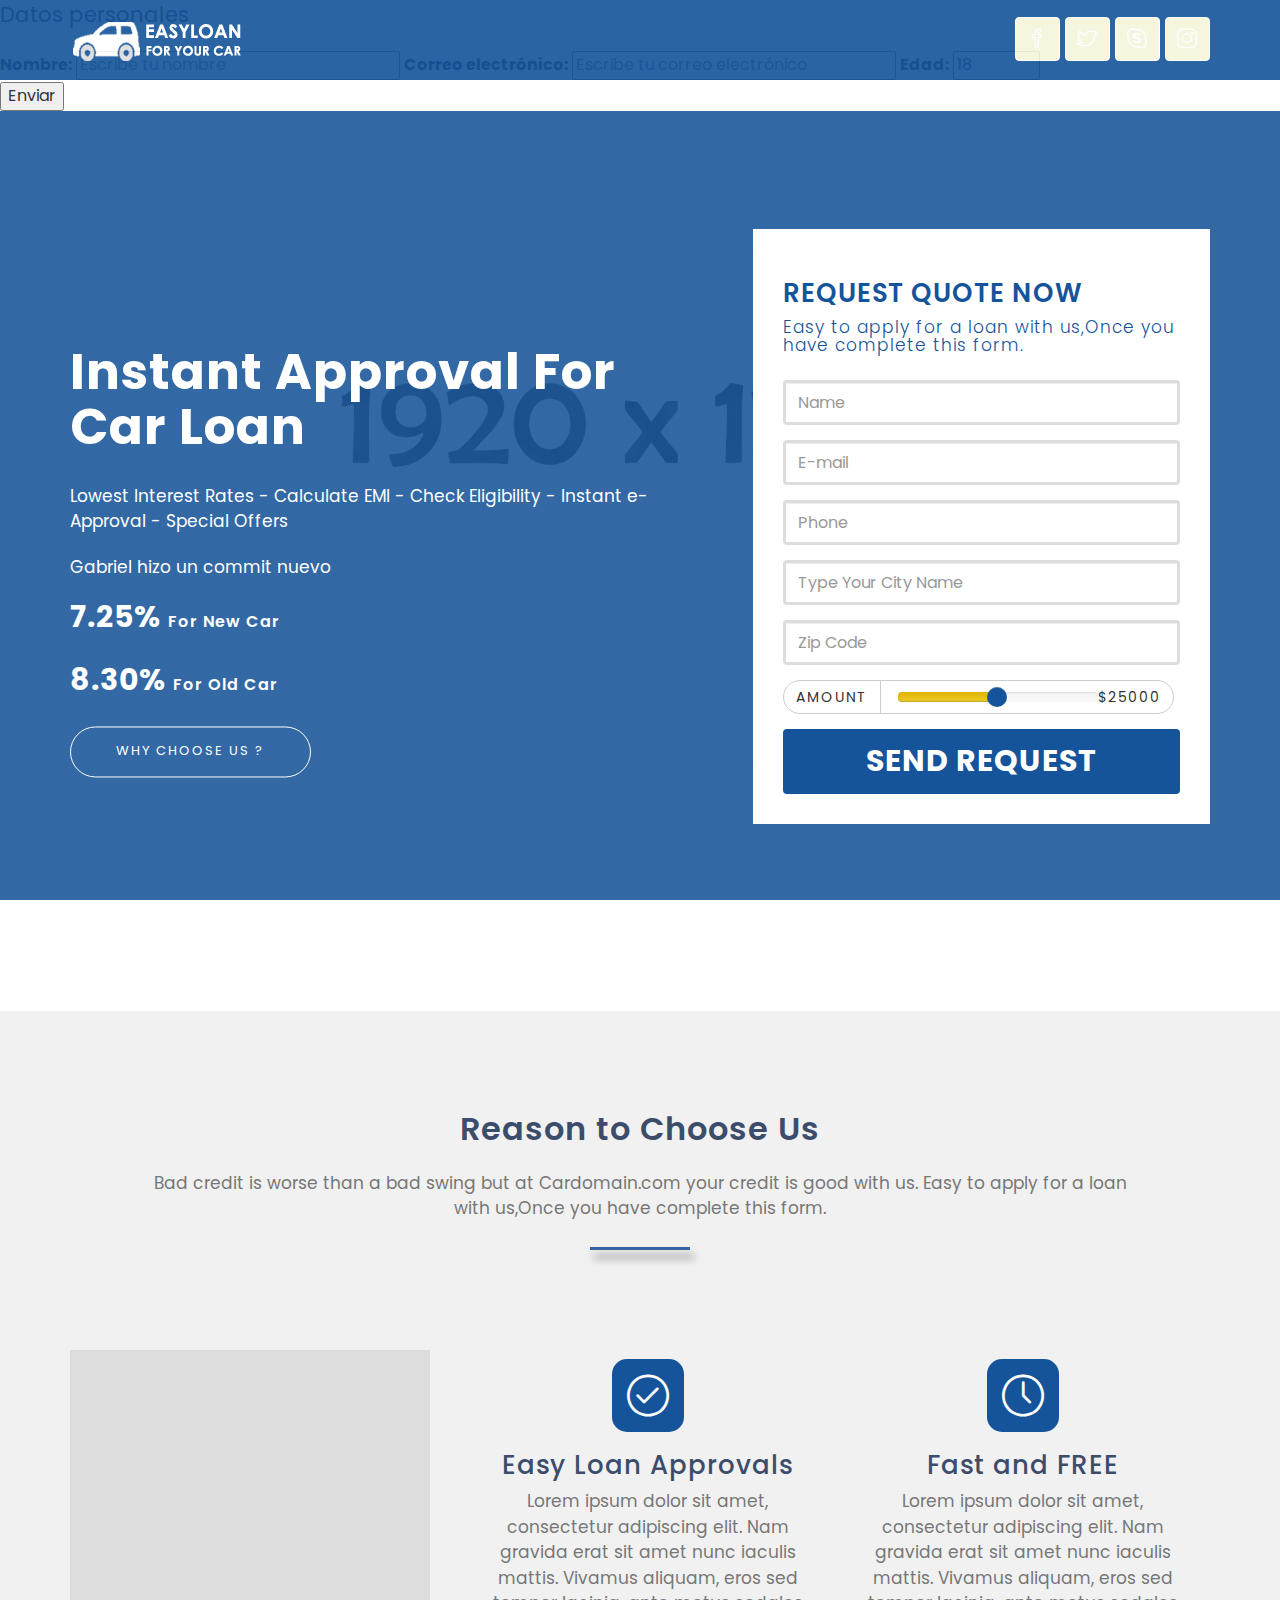
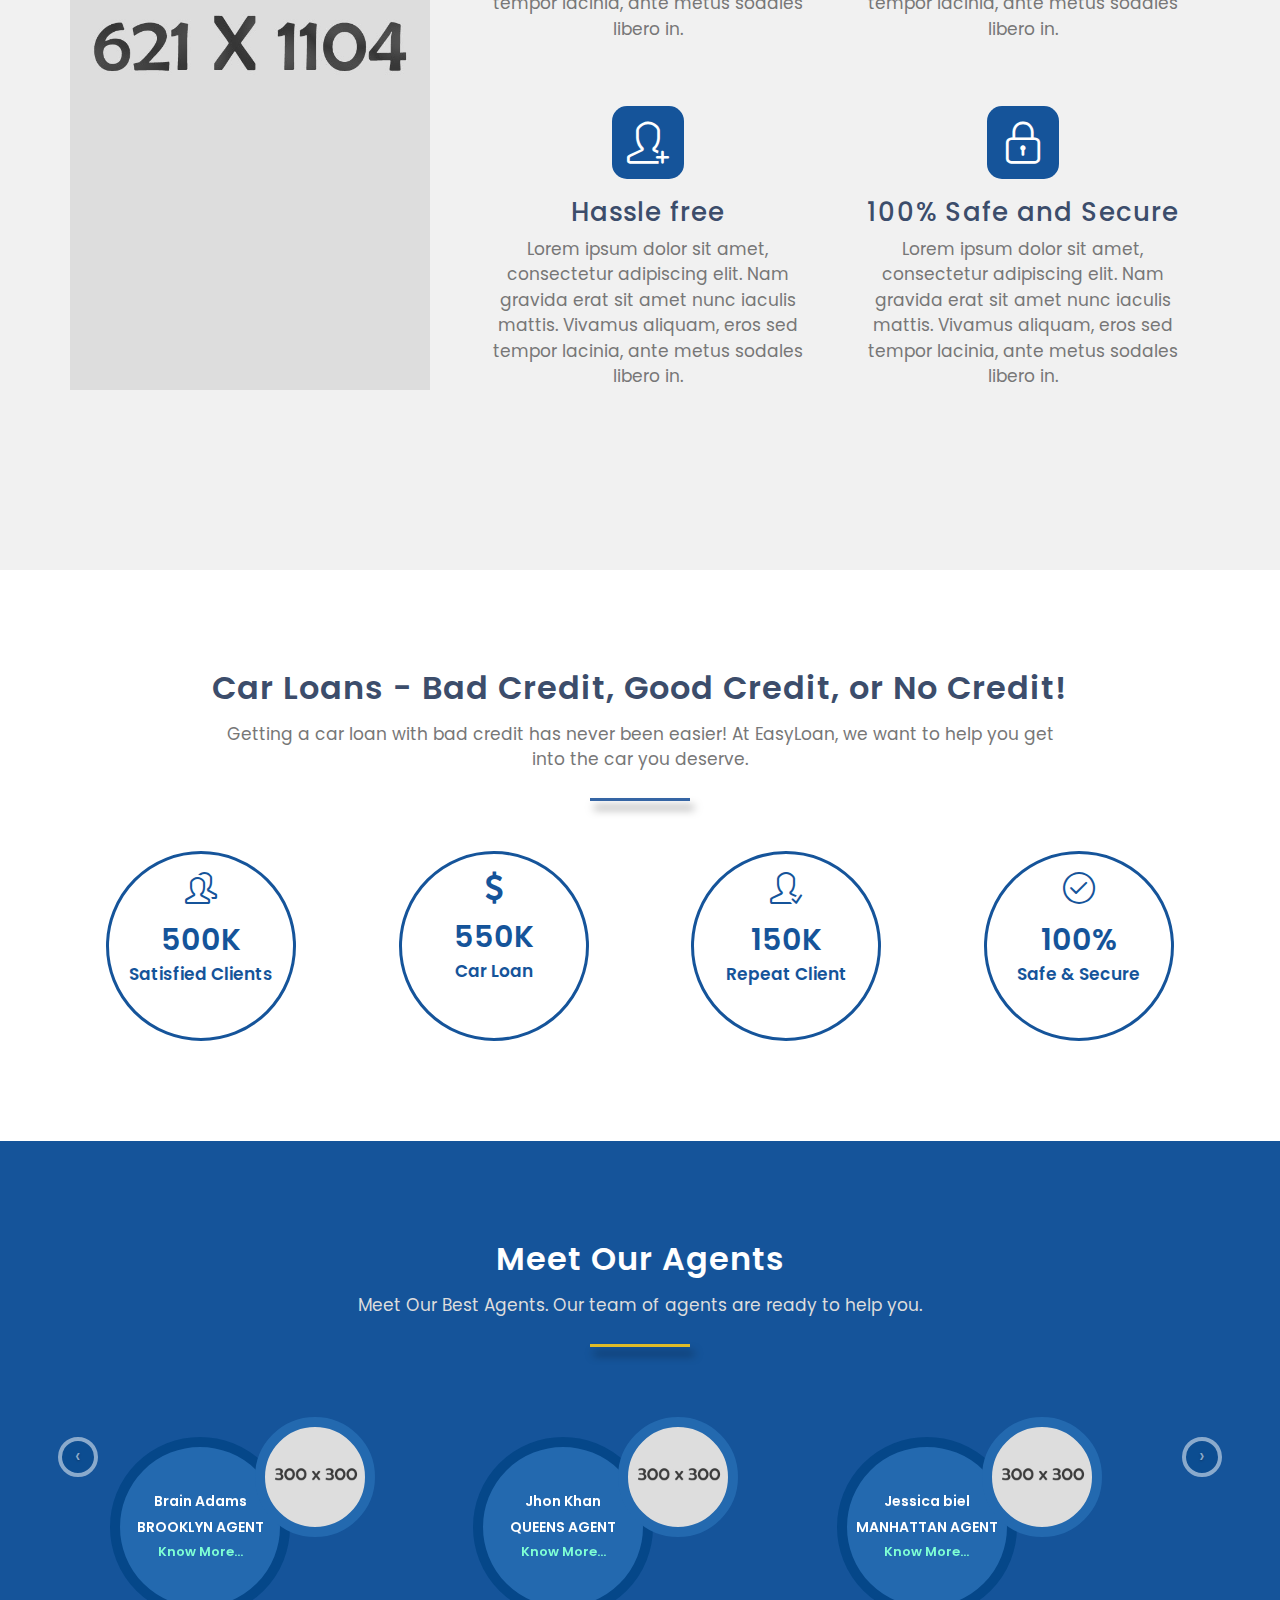
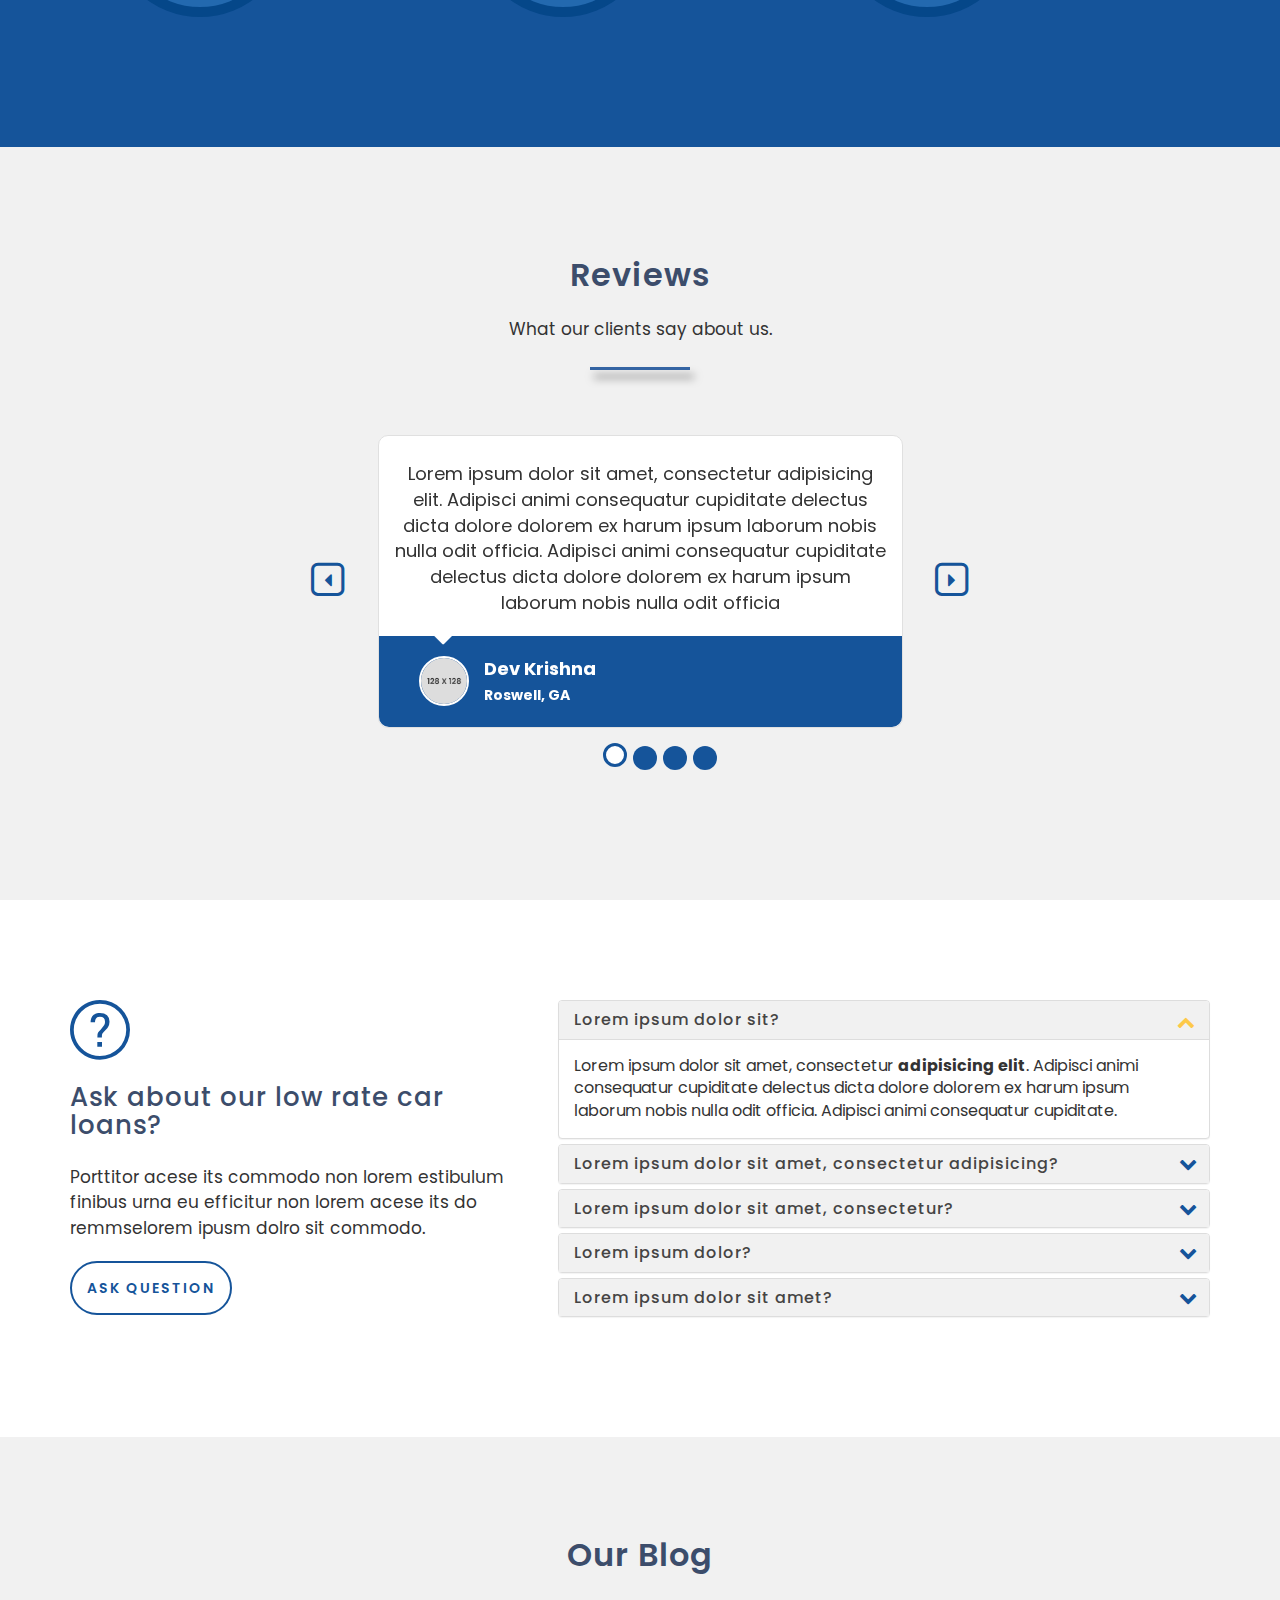
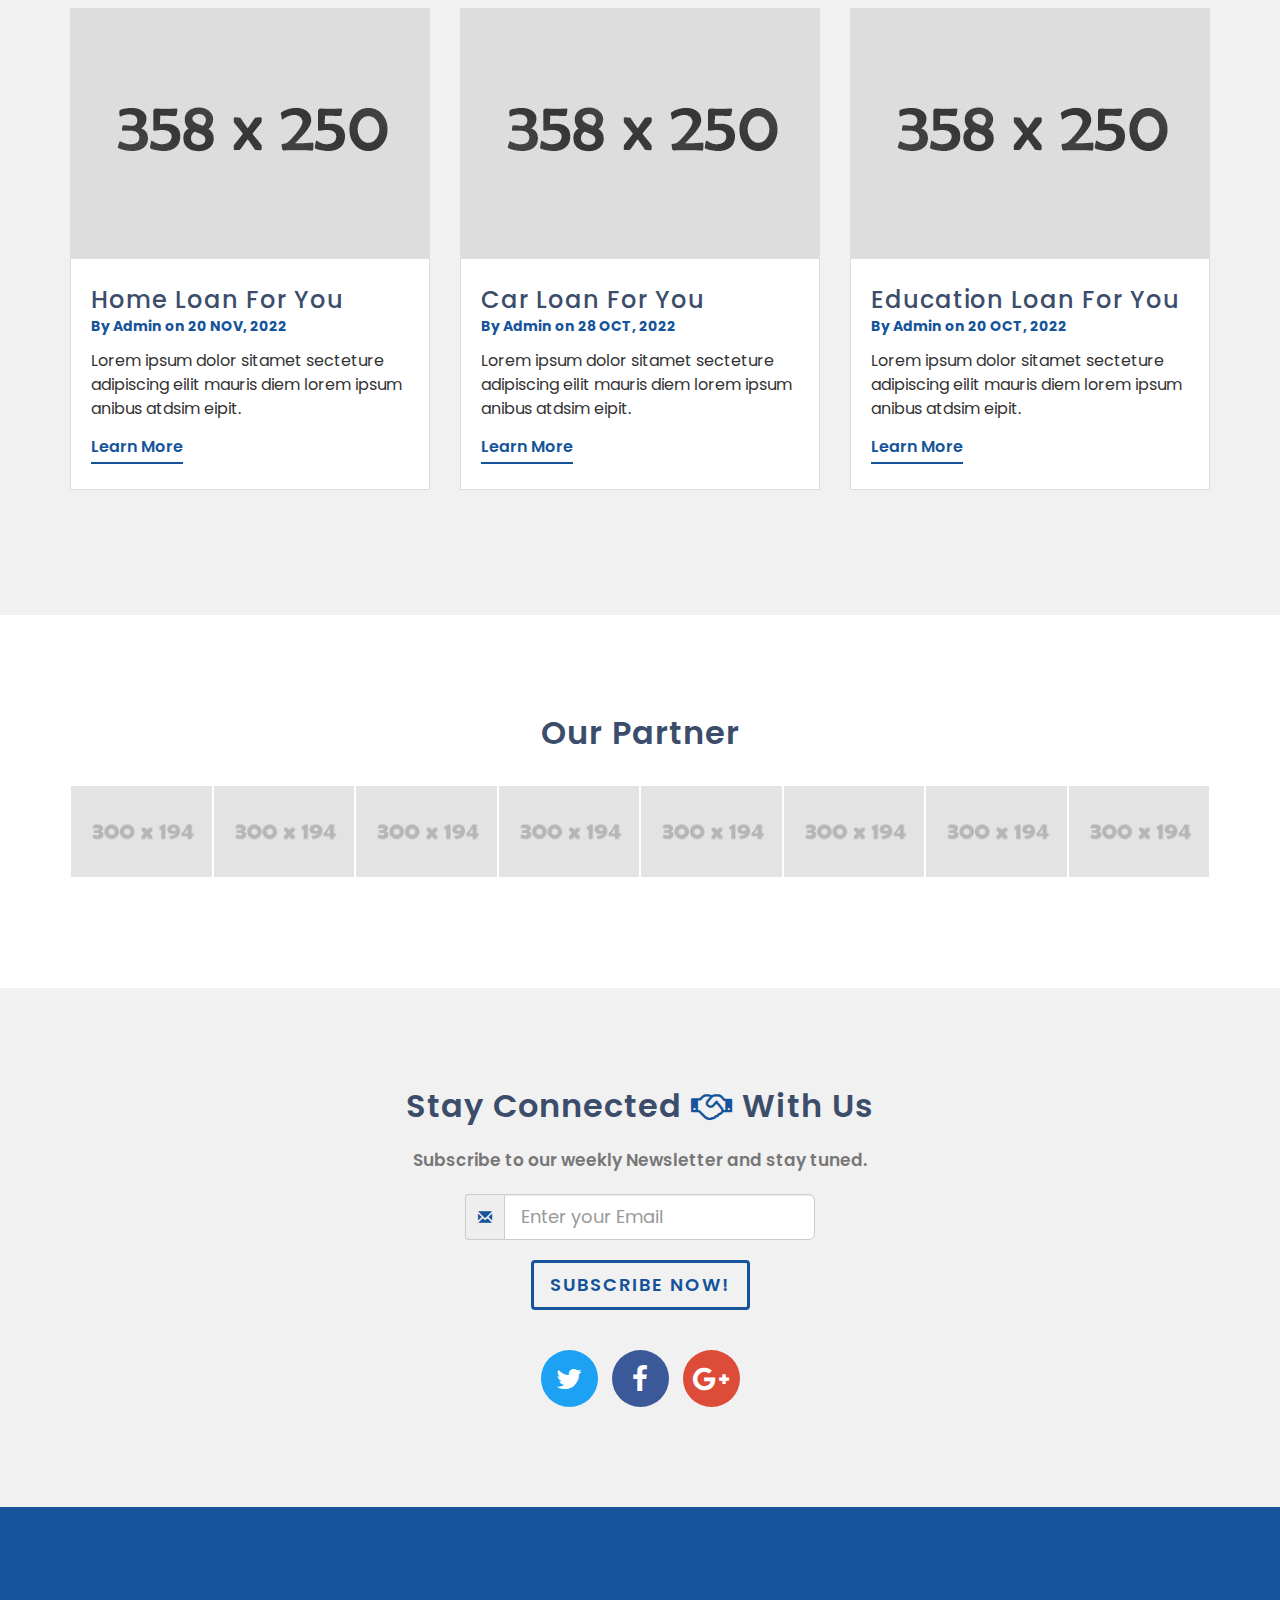
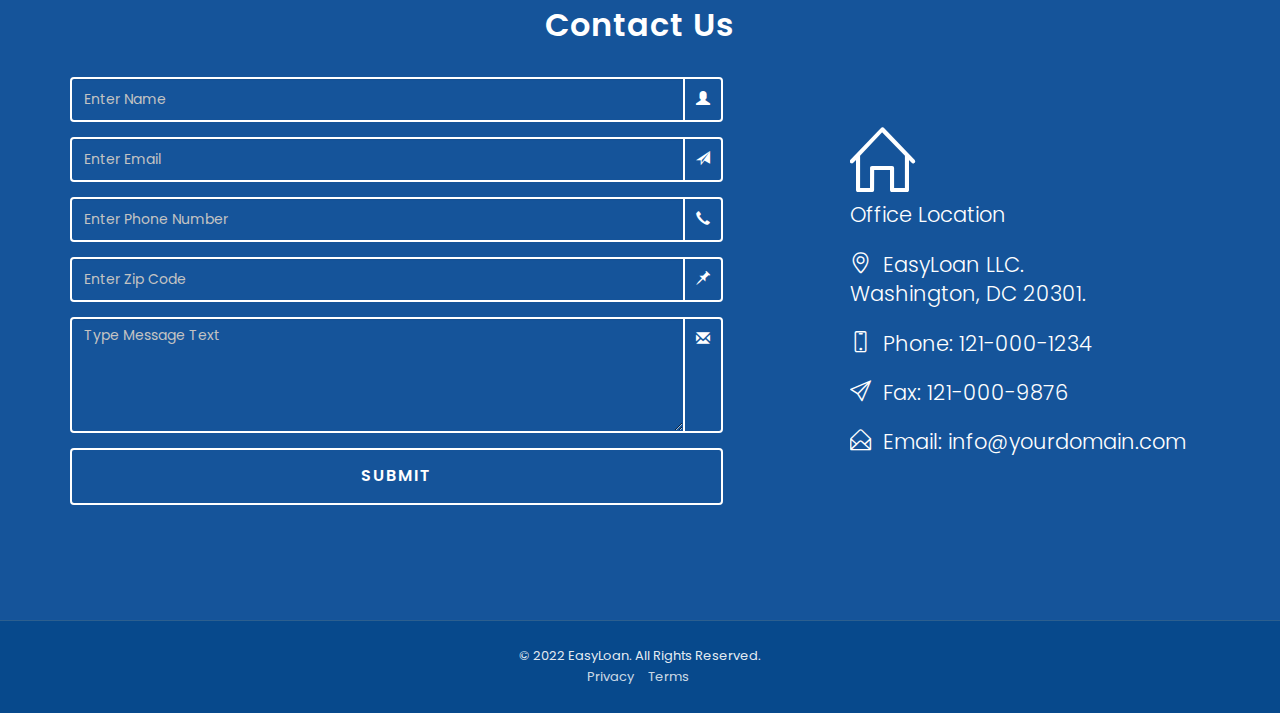
<file: index.html>
<!DOCTYPE html>
<html lang="zxx">

<head>
    <meta charset="utf-8">
    <meta http-equiv="X-UA-Compatible" content="IE=edge">
    <meta name="viewport" content="width=device-width, initial-scale=1">
    <meta name="description" content="EasyLoan - is the Loan Company Website Template.">
	<meta name="keywords" content="Loan Company, Loan Agency, Students Loan, Car Loan, Home Loan, Loan Product, Personal Loan, Bad credit, Loan Advisor, Financial Website Template, Banking, Loan provider, Bootstrap Template, Landing Page, EasyLoan, Loan HTML Template">
    <meta name="author" content="">

    <title>EasyLoan - Loan HTML Template</title>
    <link rel="shortcut icon" href="img/favicon.ico" type="image/x-icon">
    <link rel="icon" href="img/favicon.ico" type="image/x-icon">

    <!-- Testing conflicts |Bootstrap Core CSS -->
    <link href="assets/bootstrap/css/bootstrap.min.css" rel="stylesheet">

    <!-- Custom Fonts -->
    <link href="https://fonts.googleapis.com/css?family=Poppins:300,400,500,600,700" rel="stylesheet"> 

    <!-- Icon CSS -->
    <link rel="stylesheet" href="assets/font-awesome/css/font-awesome.min.css">
    <link rel="stylesheet" href="assets/simple-line-icons/css/simple-line-icons.css">

    <!-- Preloader CSS -->
    <link rel="stylesheet" href="css/preloader.css">

    <!-- Custom CSS -->
    <link href="css/custom.css" rel="stylesheet">

    <!-- Responsive CSS -->
    <link href="css/responsive.css" rel="stylesheet">


    <!-- HTML5 St of HTML5 elements and media queries -->
    <!-- WARNING: Respond.js doesn't work if you view the page via file:// -->
    <!--[if lt IE 9]>
        <script src="https://oss.maxcdn.com/libs/html5shiv/3.7.0/html5shiv.js"></script>
        <script src="https://oss.maxcdn.com/libs/respond.js/1.4.2/respond.min.js"></script>
    <![endif]-->

</head>

<body id="page-top">
    <form action="https://example.com/process-form" method="POST">
        <fieldset>
          <legend>Datos personales</legend>
          <label for="name">Nombre:</label>
          <input type="text" id="name" name="name" placeholder="Escribe tu nombre" required>
          <label for="email">Correo electrónico:</label>
          <input type="email" id="email" name="email" placeholder="Escribe tu correo electrónico" required>
          <label for="age">Edad:</label>
          <input type="number" id="age" name="age" min="18" max="99" value="18">
        </fieldset>
        <input type="submit" value="Enviar">
      </form>
      
    <!-- Preloader hola amigos amigo -->
    <div id="preloader"> 
        <div id="wave"></div>
    </div>
    <div id="mask"></div>
    <!-- End Of Preloaderhola amigos hola -->

    <!-- NavBar -->
    <nav id="mainNav" class="navbar navbar-default navbar-fixed-top">
        <div class="container">
            <!-- Brand Logo -->
            <div class="navbar-header">
                <a class="navbar-brand page-scroll" href="#page-top">
                    <img src="img/logo.png" alt="LOGO">
                </a>
            </div>

            <!-- Social Link -->
            <div class="social_link">
                <ul class="nav navbar-nav navbar-right">
                    <li>
                        <a class="" href="#"><i class="icon-social-facebook"></i></a>
                    </li>
                    <li>
                        <a class="" href="#"><i class="icon-social-twitter"></i></a>
                    </li>
                    <li>
                        <a class="" href="#"><i class="icon-social-skype"></i></a>
                    </li>
                    <li>
                        <a class="" href="#"><i class="icon-social-instagram"></i></a>
                    </li>
                </ul>
            </div>
        </div>
    </nav>
    <!-- End Of Nav Bar -->
    <!--Prueba en Develop
     UPDATE 12/08/2023-->
    <!-- Header -->
    <header id="page_top" class="car_loan">
        <div class="container">
            <div class="row">
                <div class="col-sm-7">
                    <div class="header-content">
                        <div class="header-content-inner">
                            <h1>Instant Approval For Car Loan</h1>
                            <p>Lowest Interest Rates - Calculate EMI - Check Eligibility - Instant e-Approval - Special Offers</p>
                            <p>Gabriel hizo un commit nuevo</p>
                            <h2>7.25% <span>For New Car</span></h2>
                            <h2>8.30% <span>For Old Car</span></h2>
                            <a href="#features" class="btn btn-outline btn-xl page-scroll">Why Choose Us ?</a>
                        </div>
                    </div>
                </div>
                <div class="col-sm-5">
                    <div class="form-container">
                        <div class="form-mockup">
                            <h2>Request Quote Now</h2>
                            <h4>Easy to apply for a loan with us,Once you have complete this form. </h4>
                            <form action="lead.php" method="post">
                              <div class="form-group">
                                <input type="text" name="name" class="form-control" placeholder="Name" required>
                              </div>
                              <div class="form-group">
                                <input type="email" name="email" class="form-control" placeholder="E-mail" required>
                              </div>
                              <div class="form-group">
                                <input type="text" name="phone" class="form-control" placeholder="Phone" required>
                              </div>
                              <div class="form-group">
                                <input type="text" name="city" class="form-control" placeholder="Type Your City Name" required>
                              </div>
                              <div class="form-group">
                                <input type="text" class="form-control" name="zip_code" placeholder="Zip Code" required>
                              </div>
                              <div class="form-group">
                                <div class="button-slider">
                                  <div class="btn-group btn_group">
                                    <div class="btn btn-default btn_amount">Amount </div>
                                    <div class="btn btn-default btn_slider">
                                      <input id="bootstrap-slider" type="text" name="amount" data-slider-min="1" data-slider-max="50000" data-slider-step="1" data-slider-value="25000">
                                      <div class="valueLabel"><span class="text_span">Amount &nbsp; &nbsp;</span> $<span id="sliderValue">25000</span></div>
                                    </div>
                                  </div>
                                </div>
                              </div>
                              <button type="submit" class="btn btn-default quote_btn">Send Request</button>
                            </form>
                        </div>
                    </div>
                </div>
            </div>
        </div>
    </header>
    <!-- End Of Header -->

    <!-- Section Features -->
    <section id="features" class="features">
        <div class="container">
            <div class="row">
                <div class="col-lg-12 text-center">
                    <div class="section-heading">
                        <h2>Reason to Choose Us</h2>
                        <p class="text-muted">Bad credit is worse than a bad swing but at Cardomain.com your credit is good with us. Easy to apply for a loan with us,Once you have complete this form.  </p>
                        <hr>
                    </div>
                </div>
            </div>
            <div class="row">
                <div class="col-md-4">
                    <div class="device-container">
                        <div class="device-mockup">
                            <div class="device">
                                <div class="screen">
                                    <img src="img/demo-screen.jpg" class="img-responsive" alt="Feature Image"> 
                                </div>
                            </div>
                        </div>
                    </div>
                </div>
                <div class="col-md-8">
                    <div class="container-fluid">
                        <div class="row">
                            <div class="col-md-6">
                                <div class="feature-item">
                                    <i class="icon-check"></i>
                                    <h3>Easy Loan Approvals</h3>
                                    <p class="text-muted">Lorem ipsum dolor sit amet, consectetur adipiscing elit. Nam gravida erat sit amet nunc iaculis mattis. Vivamus aliquam, eros sed tempor lacinia, ante metus sodales libero in.</p>
                                </div>
                            </div>
                            <div class="col-md-6">
                                <div class="feature-item">
                                    <i class="icon-clock"></i>
                                    <h3>Fast and FREE</h3>
                                    <p class="text-muted">Lorem ipsum dolor sit amet, consectetur adipiscing elit. Nam gravida erat sit amet nunc iaculis mattis. Vivamus aliquam, eros sed tempor lacinia, ante metus sodales libero in.</p>
                                </div>
                            </div>
                        </div>
                        <div class="row">
                            <div class="col-md-6">
                                <div class="feature-item">
                                    <i class="icon-user-follow"></i>
                                    <h3>Hassle free</h3>
                                    <p class="text-muted">Lorem ipsum dolor sit amet, consectetur adipiscing elit. Nam gravida erat sit amet nunc iaculis mattis. Vivamus aliquam, eros sed tempor lacinia, ante metus sodales libero in.</p>
                                </div>
                            </div>
                            <div class="col-md-6">
                                <div class="feature-item last-one">
                                    <i class="icon-lock"></i>
                                    <h3>100% Safe and Secure</h3>
                                    <p class="text-muted">Lorem ipsum dolor sit amet, consectetur adipiscing elit. Nam gravida erat sit amet nunc iaculis mattis. Vivamus aliquam, eros sed tempor lacinia, ante metus sodales libero in.</p>
                                </div>
                            </div>
                        </div>
                    </div>
                </div>
            </div>
        </div>
    </section>
    <!-- End Of Section Features -->

    <!-- Section About And Counter -->
    <section id="about" class="about text-center">
        <div class="container">
            <div class="row">
                <div class="col-md-10 col-md-offset-1">
                    <h2 class="section-heading">Car Loans - Bad Credit, Good Credit, or No Credit!</h2>
                    <p class="about_p">Getting a car loan with bad credit has never been easier! At EasyLoan, we want to help you get into the car you deserve.</p>
                    <hr>
                </div>
            </div>
            <div class="row">
                <div class="main_counter_content text-center white-text wow fadeInUp">
                    <div class="col-md-3 col-sm-6">
                        <div class="single_counter">
                            <p class="counter_icon"><i class="icon-people"></i></p>
                            <span class="counter">500</span>K
                            <p>Satisfied Clients</p>
                        </div>
                    </div>
                    <div class="col-md-3 col-sm-6">
                        <div class="single_counter">
                            <p class="counter_icon"><i class="fa fa-usd" aria-hidden="true"></i></p>
                            <span class="counter">550</span>K
                            <p>Car Loan</p>
                        </div>
                    </div>
                    <div class="col-md-3 col-sm-6">
                        <div class="single_counter">
                            <p class="counter_icon"><i class="icon-user-following"></i></p>
                            <span class="counter">150</span>K
                            <p>Repeat Client</p>
                        </div>
                    </div>
                    <div class="col-md-3 col-sm-6">
                        <div class="single_counter">
                            <p class="counter_icon"><i class="icon-check"></i></p>
                            <span class="counter">100</span>%
                            <p>Safe & Secure</p>
                        </div>
                    </div>
                </div>
            </div>
        </div>
    </section> 
    <!-- End Section Of About And Counter -->

    <!-- Section Agents -->
    <section id="agents" class="agents text-center">
        <div class="agents_contain">
            <div class="container">
                <div class="row">
                    <div class="col-md-10 col-md-offset-1">
                        <h2 class="section-heading">Meet Our Agents</h2>
                        <p class="aagents_p">Meet Our Best Agents. Our team of agents are ready to help you.</p>
                        <hr>
                    </div>
                </div>
                <div class='row'>
                    <div class='col-md-12'>
                        <div class="carousel slide media-carousel" id="media">
                            <div class="carousel-inner">
                                <div class="item  active">
                                    <div class="row">
                                        <div class="col-md-4 padtop30">
                                            <div class="parent_circle">
                                                <div class="parent_circle_contain">
                                                    <p>Brain Adams </p>
                                                    <p class="agent-area">Brooklyn Agent</p>
                                                    <a href="agent-details.html">Know More...</a>
                                                </div>
                                                <div class=" child_round_circle child_round_circle_img1"></div>
                                            </div>
                                        </div>          
                                        <div class="col-md-4 padtop30">
                                            <div class="parent_circle">
                                                <div class="parent_circle_contain">
                                                    <p>Jhon Khan</p>
                                                    <p class="agent-area">Queens Agent</p>
                                                    <a href="agent-details.html">Know More...</a>
                                                </div>
                                                <div class="child_round_circle child_round_circle_img2"></div>
                                            </div>
                                        </div>
                                        <div class="col-md-4 padtop30">
                                            <div class="parent_circle">
                                                <div class="parent_circle_contain">
                                                    <p>Jessica biel</p>
                                                    <p class="agent-area">Manhattan Agent</p>
                                                    <a href="agent-details.html">Know More...</a>
                                                </div>
                                                <div class=" child_round_circle child_round_circle_img3 "></div>
                                            </div>
                                        </div>        
                                    </div>
                                </div>
                                <div class="item">
                                    <div class="row">
                                        <div class="col-md-4 padtop30">
                                            <div class="parent_circle">
                                                <div class="parent_circle_contain">
                                                    <p>Brain Adams </p>
                                                    <p class="agent-area">Brooklyn Agent</p>
                                                    <a href="agent-details.html">Know More...</a>
                                                </div>
                                                <div class=" child_round_circle child_round_circle_img1"></div>
                                            </div>
                                        </div>          
                                        <div class="col-md-4 padtop30">
                                            <div class="parent_circle">
                                                <div class="parent_circle_contain">
                                                    <p>Jhon Khan</p>
                                                    <p class="agent-area">Queens Agent</p>
                                                    <a href="agent-details.html">Know More...</a>
                                                </div>
                                                <div class="child_round_circle child_round_circle_img2"></div>
                                            </div>
                                        </div>
                                        <div class="col-md-4 padtop30">
                                            <div class="parent_circle">
                                                <div class="parent_circle_contain">
                                                    <p>Jessica biel</p>
                                                    <p class="agent-area">Manhattan Agent</p>
                                                    <a href="agent-details.html">Know More...</a>
                                                </div>
                                                <div class=" child_round_circle child_round_circle_img3 "></div>
                                            </div>
                                        </div>        
                                    </div>
                                </div>
                            </div>
                            <a data-slide="prev" href="#media" class="left carousel-control">‹</a>
                            <a data-slide="next" href="#media" class="right carousel-control">›</a>
                        </div>                          
                    </div>
                </div>
            </div>
        </div>
    </section>
    <!-- End Section Agents -->

    <!-- Section Testimonials -->
    <section id="testimonials" class="text-center">
        <div class="container">
            <div class="row">
                <div class="col-sm-12">
                    <h2 class="section-title text-center">Reviews</h2>
                    <p class="testimonials_p">What our clients say about us.</p>
                    <hr>
                </div>
            </div>
            <div class="row">
                <div class="col-lg-6 col-lg-offset-3">
                    <div class="testimonials-list">
                    
                         <!-- Single Testimonial -->  
                        <div class="single-testimonial">
                            <div class="testimonial-holder">
                                <div class="testimonial-content">Lorem ipsum dolor sit amet, consectetur adipisicing elit. Adipisci animi consequatur cupiditate delectus dicta dolore dolorem ex harum ipsum laborum nobis nulla odit officia. Adipisci animi consequatur cupiditate delectus dicta dolore dolorem ex harum ipsum laborum nobis nulla odit officia
                                    <div class="testimonial-caret"><i class="fa fa-caret-down"></i></div>
                                </div>
                                <div class="row">
                                    <div class="testimonial-user clearfix">
                                        <div class="testimonial-user-image"><img src="img/clients/client1.jpg" alt="Client Image"></div>
                                        <div class="testimonial-user-name">Dev Krishna <br><a href="#">Roswell, GA</a></div>
                                    </div>
                                </div>
                            </div>
                        </div>
                        <!-- End of Single Testimonial -->  
                        
                        <!-- Single Testimonial -->  
                        <div class="single-testimonial">
                            <div class="testimonial-holder">
                                <div class="testimonial-content">Lorem ipsum dolor sit amet, consectetur adipisicing elit. Adipisci animi consequatur cupiditate delectus dicta dolore dolorem ex harum ipsum laborum nobis nulla odit officia. Adipisci animi consequatur cupiditate delectus dicta dolore dolorem ex harum ipsum laborum nobis nulla odit officia
                                    <div class="testimonial-caret"><i class="fa fa-caret-down"></i></div>
                                </div>
                                <div class="row">
                                    <div class="testimonial-user clearfix">
                                        <div class="testimonial-user-image"><img src="img/clients/client2.jpg" alt="Client Image"></div>
                                        <div class="testimonial-user-name">Donny J. Griffin <br><a href="#">Brooklyn, NYC</a></div>
                                    </div>
                                </div>
                            </div>
                        </div>
                         <!-- End of Single Testimonial -->  
                         
                        <!-- Single Testimonial -->  
                        <div class="single-testimonial">
                            <div class="testimonial-holder">
                                <div class="testimonial-content">Lorem ipsum dolor sit amet, consectetur adipisicing elit. Adipisci animi consequatur cupiditate delectus dicta dolore dolorem ex harum ipsum laborum nobis nulla odit officia. Adipisci animi consequatur cupiditate delectus dicta dolore dolorem ex harum ipsum laborum nobis nulla odit officia
                                    <div class="testimonial-caret"><i class="fa fa-caret-down"></i></div>
                                </div>
                                <div class="row">
                                    <div class="testimonial-user clearfix">
                                        <div class="testimonial-user-image"><img src="img/clients/client3.jpg" alt="Client Image"></div>
                                        <div class="testimonial-user-name">Ryder Lothian <br><a href="#">Atlanta, GA</a></div>
                                    </div>
                                </div>
                            </div>
                        </div>
                        <!-- End of Single Testimonial -->  
                        
                        <!-- Single Testimonial -->  
                        <div class="single-testimonial">
                            <div class="testimonial-holder">
                                <div class="testimonial-content">Lorem ipsum dolor sit amet, consectetur adipisicing elit. Adipisci animi consequatur cupiditate delectus dicta dolore dolorem ex harum ipsum laborum nobis nulla odit officia. Adipisci animi consequatur cupiditate delectus dicta dolore dolorem ex harum ipsum laborum nobis nulla odit officia
                                    <div class="testimonial-caret"><i class="fa fa-caret-down"></i></div>
                                </div>
                                <div class="row">
                                    <div class="testimonial-user clearfix">
                                        <div class="testimonial-user-image"><img src="img/clients/client1.jpg" alt="Client Image"></div>
                                        <div class="testimonial-user-name">Bruce Wayne<br><a href="#">Austin, TX</a></div>
                                    </div>
                                </div>
                            </div>
                        </div>
                        <!-- End of Single Testimonial -->  
                        
                    </div>
                </div>
            </div>
        </div>
    </section>
    <!-- End Of Section Testimonials -->

    <!-- Section FAQ -->
    <section id="faq" class="faq">
        <div class="container">
            <div class="row">
                <div class="col-md-5">
                    <i class="icon-question faq_icon"></i>
                    <h2 class="faq_title">Ask about our low rate car loans?</h2>
                    <p>Porttitor acese its commodo non lorem estibulum finibus urna eu efficitur non lorem acese its do remmselorem ipusm dolro sit commodo.</p>
                    <a class="btn btn-primary page-scroll" href="#contact">Ask Question</a>
                </div>
                <div class="col-md-7 mar-20t">
                    <div class="panel-group" id="accordion">
                        <div class="panel panel-default">
                            <div class="panel-heading">
                                <h4 class="panel-title">
                                    <a class="accordion-toggle" data-toggle="collapse" data-parent="#accordion" href="#collapseOne">Lorem ipsum dolor sit?</a>
                                </h4>
                            </div>
                            <div id="collapseOne" class="panel-collapse collapse in">
                                <div class="panel-body">
                                    Lorem ipsum dolor sit amet, consectetur <strong>adipisicing elit</strong>. Adipisci animi consequatur cupiditate delectus dicta dolore dolorem ex harum ipsum laborum nobis nulla odit officia. Adipisci animi consequatur cupiditate. 
                                </div>
                            </div>
                        </div>
                        <div class="panel panel-default">
                            <div class="panel-heading">
                                <h4 class="panel-title">
                                    <a class="accordion-toggle collapsed" data-toggle="collapse" data-parent="#accordion" href="#collapseTen">Lorem ipsum dolor sit amet, consectetur adipisicing?</a>
                                </h4>
                            </div>
                            <div id="collapseTen" class="panel-collapse collapse">
                                <div class="panel-body">
                                    Lorem ipsum dolor sit amet, consectetur adipisicing elit. Adipisci animi consequatur cupiditate delectus dicta dolore dolorem ex harum ipsum laborum nobis nulla odit officia. Adipisci animi consequatur cupiditate. 
                                </div>
                            </div>
                        </div>
                        <div class="panel panel-default">
                            <div class="panel-heading">
                                <h4 class="panel-title">
                                    <a class="accordion-toggle collapsed" data-toggle="collapse" data-parent="#accordion" href="#collapseEleven">Lorem ipsum dolor sit amet, consectetur?</a>
                                </h4>
                            </div>
                            <div id="collapseEleven" class="panel-collapse collapse">
                                <div class="panel-body">
                                    Lorem ipsum dolor sit amet, consectetur adipisicingelit. Adipisci animi consequatur cupiditate <strong>delectus dicta dolore dolorem ex harum</strong> ipsum laborum nobis nulla odit officia. Adipisci animi consequatur cupiditate.
                                </div>
                            </div>
                        </div>
                        <div class="panel panel-default">
                            <div class="panel-heading">
                                <h4 class="panel-title">
                                    <a class="accordion-toggle collapsed" data-toggle="collapse" data-parent="#accordion" href="#collapseTwo">Lorem ipsum dolor?</a>
                                </h4>
                            </div>
                            <div id="collapseTwo" class="panel-collapse collapse">
                                <div class="panel-body">
                                    Lorem ipsum dolor sit amet, consectetur adipisicingelit. Adipisci animi consequatur cupiditate delectus dicta dolore dolorem ex harum ipsum laborum nobis nulla odit officia. Adipisci animi <strong>consequatur cupiditate</strong>.
                                </div>
                            </div>
                        </div>
                        <div class="panel panel-default">
                            <div class="panel-heading">
                                <h4 class="panel-title">
                                    <a class="accordion-toggle collapsed" data-toggle="collapse" data-parent="#accordion" href="#collapseThree">Lorem ipsum dolor sit amet?</a>
                                </h4>
                            </div>
                            <div id="collapseThree" class="panel-collapse collapse">
                                <div class="panel-body">
                                    Lorem ipsum dolor sit amet, consectetur adipisicingelit:
                                    <ul>
                                        <li>Adipisci animi consequatur</li>
                                        <li>Adipisci animi consequatur cupiditate</li>
                                        <li>Adipisci animi consequatur cupiditate delectus</li>
                                        <li>Adipisci animi consequatur cupiditate delectus dicta</li>
                                    </ul>
                                </div>
                            </div>
                        </div>
                    </div>
                </div>
            </div>
        </div>
    </section>
    <!-- End Of Section FAQ -->

    <!-- Section Blog -->
    <section id="blog" class="blog bg-secondary">
        <div class="container">
            <div class="row">
                <div class="col-sm-12">
                    <h2 class="setion-title text-center">Our Blog</h2>
                </div>
            </div>
            <div class="row mr_top_10">
                <div class="col-md-4 col-sm-12">
                    <div class="blog_worp">
                        <div class="blog_img">
                            <a class="imghover" href="blog-details.html"><img class="img-responsive" alt="Blog Img 01" src="img/blog/blog-home.jpg"></a>
                        </div>
                        <div class="blog_content">
                            <h2><a class="title" href="blog-details.html">Home Loan For You</a></h2>
                            <h4>By Admin on 20 NOV, 2022</h4>
                            <p>Lorem ipsum dolor sitamet secteture adipiscing eilit mauris diem lorem ipsum anibus atdsim eipit.</p>
                            <a class="btn-link" href="blog-details.html">Learn More</a> 
                        </div>
                    </div>
                </div>
                <div class="col-md-4 col-sm-12">
                    <div class="blog_worp">
                        <div class="blog_img">
                            <a class="imghover" href="blog-details.html"><img class="img-responsive" alt="Blog Img 02" src="img/blog/blog-car.jpg"></a>
                        </div>
                        <div class="blog_content">
                            <h2><a class="title" href="blog-details.html">Car Loan For You</a></h2>
                            <h4>By Admin on 28 OCT, 2022</h4>
                            <p>Lorem ipsum dolor sitamet secteture adipiscing eilit mauris diem lorem ipsum anibus atdsim eipit. </p>
                            <a class="btn-link" href="blog-details.html">Learn More</a> 
                        </div>
                    </div>
                </div>
                <div class="col-md-4 col-sm-12">
                    <div class="blog_worp">
                        <div class="blog_img">
                            <a class="imghover" href="blog-details.html"><img class="img-responsive" alt="Blog Img 03" src="img/blog/blog-edu.jpg"></a>
                        </div>
                        <div class="blog_content">
                            <h2><a class="title" href="blog-details.html">Education Loan For You</a></h2>
                            <h4>By Admin on 20 OCT, 2022</h4>
                            <p>Lorem ipsum dolor sitamet secteture adipiscing eilit mauris diem lorem ipsum anibus atdsim eipit.</p>
                            <a class="btn-link" href="blog-details.html">Learn More</a>
                        </div>
                    </div>
                </div>
            </div>
        </div>
    </section>
    <!-- End Of Section Blog -->

    <!-- Section Brand -->
    <section id="brand_logo">
        <div class="container">
            <div class="row">
                <div class="col-sm-12">
                    <h2 class="setion-title text-center">Our Partner</h2>
                </div>
            </div>
            <div class="row mr_top_10">
                <div class="col-sm-12">
                    <ul class="list-inline list-logo">
                        <li class="">
                            <a href="#"><img src="img/brand-logo/1.png" alt="Brand Logo"></a>
                        </li>
                        <li class="">
                            <a href="#"><img src="img/brand-logo/2.png" alt="Brand Logo"></a>
                        </li>
                        <li class="">
                            <a href="#"><img src="img/brand-logo/3.png" alt="Brand Logo"></a>
                        </li>
                        <li class="">
                            <a href="#"><img src="img/brand-logo/4.png" alt="Brand Logo"></a>
                        </li>
                        <li class="">
                            <a href="#"><img src="img/brand-logo/1.png" alt="Brand Logo"></a>
                        </li>
                        <li class="">
                            <a href="#"><img src="img/brand-logo/2.png" alt="Brand Logo"></a>
                        </li>
                        <li class="">
                            <a href="#"><img src="img/brand-logo/3.png" alt="Brand Logo"></a>
                        </li>
                        <li class="">
                            <a href="#"><img src="img/brand-logo/4.png" alt="Brand Logo"></a>
                        </li>
                    </ul>
                </div>
            </div>
        </div>
    </section>
    <!-- End Of Section Brand -->

    <!-- Section Social And NewsLetter -->
    <section id="Social" class="social_contact bg-secondary">
        <div class="container">
            <div class="row">
                <div class="col-md-12">
                    <h2>Stay Connected <i class="fa fa-handshake-o" aria-hidden="true"></i> With Us</h2>
                    <div class="tab-content custom-tab-content">
                        <div class="subscribe-panel">
                        <p>Subscribe to our weekly Newsletter and stay tuned.</p>
                            <form action="#" method="post">
                                <div class="col-md-4 col-md-offset-4">
                                    <div class="input-group">
                                        <span class="input-group-addon"><i class="glyphicon glyphicon-envelope" aria-hidden="true"></i></span>
                                        <input type="text" class="form-control input-lg" name="email" placeholder="Enter your Email">
                                    </div>
                                </div>
                                <div class="col-md-12">
                                    <button class="btn btn-info btn-lg">Subscribe Now!</button>
                                </div>
                            </form>
                        </div>
                    </div>
                </div>
            </div>
            <div class="row">
                <div class="col-md-12">
                <ul class="list-inline list-social">
                    <li class="social-twitter">
                        <a href="#"><i class="fa fa-twitter"></i></a>
                    </li>
                    <li class="social-facebook">
                        <a href="#"><i class="fa fa-facebook"></i></a>
                    </li>
                    <li class="social-google-plus">
                        <a href="#"><i class="fa fa-google-plus"></i></a>
                    </li>
                </ul>
                </div>
            </div>
        </div>
    </section>
    <!-- End Of Section Social And NewsLetter -->

    <!-- Section Contact -->
    <section id="contact">
        <h2 id="dev-snippet-title" class="text-center">Contact Us</h2>
        <div class="container mr_top_10">
            <div class="row">
                <div class="col-lg-7 col-md-6 col-sm-6">
                    <form action="mailer.php" method="post" >
                        <div class="form-group">
                            <div class="input-group">
                                <input type="text" class="form-control" name="InputName" id="InputName" placeholder="Enter Name" required>
                                <span class="input-group-addon"><i class="glyphicon glyphicon-user form-control-feedback"></i></span>
                            </div>
                        </div>
                        <div class="form-group">
                            <div class="input-group">
                                <input type="email" class="form-control" id="InputEmail" name="InputEmail" placeholder="Enter Email" required  >
                                <span class="input-group-addon"><i class="glyphicon glyphicon-send form-control-feedback"></i></span>
                            </div>
                        </div>
                        <div class="form-group">
                            <div class="input-group">
                                <input type="text" class="form-control" id="InputPhone" name="InputPhone" placeholder="Enter Phone Number" required  >
                                <span class="input-group-addon"><i class="glyphicon glyphicon-earphone form-control-feedback"></i></span>
                            </div>
                        </div>
                        <div class="form-group">
                            <div class="input-group">
                                <input type="text" class="form-control" id="InputZipCode" name="InputZipCode" placeholder="Enter Zip Code" required  >
                                <span class="input-group-addon"><i class="glyphicon glyphicon-pushpin form-control-feedback"></i></span>
                            </div>
                        </div>
                        <div class="form-group">
                            <div class="input-group">
                                <textarea name="InputMessage" id="InputMessage" class="form-control" rows="5" placeholder="Type Message Text" required></textarea>
                                <span class="input-group-addon"><i class="glyphicon glyphicon-envelope form-control-feedback"></i></span>
                            </div>
                        </div>
                        <div class="form-group">
                            <button type="submit" class="btn btn-outline btn-xl page-scroll pull-right">Submit</button>
                        </div>
                    </form>
                </div>
                <div class="col-lg-4 col-md-5 col-sm-6 col-md-offset-1">
                    <address>
                        <p class="address_icon"><i class="icon-home"></i></p>
                        <p class="lead">Office Location</p>
                        <p class="lead"><i class="icon-location-pin"></i> EasyLoan LLC.<br> Washington, DC 20301.</p>
                        <p class="lead"><i class="icon-screen-smartphone"></i> Phone: 121-000-1234</p>
                        <p class="lead"><i class="icon-paper-plane"></i> Fax: 121-000-9876</p>
                        <p class="lead"><i class="icon-envelope-open"></i> Email: info@yourdomain.com</p>
                    </address>
                </div>
            </div>
        </div>
    </section>
    <!-- End Of Section Contact -->

    <!-- Footer -->
    <footer>
        <div class="container">
            <p>&copy; 2022 EasyLoan. All Rights Reserved.</p>
            <ul class="list-inline">
                <li>
                    <a href="#">Privacy</a>
                </li>
                <li>
                    <a href="#">Terms</a>
                </li>
            </ul>
        </div>
    </footer>
    <!-- End Of Footer -->

    <!-- jQuery -->
    <script src="assets/jquery/jquery.min.js"></script>

    <!-- Bootstrap Core JavaScript -->
    <script src="assets/bootstrap/js/bootstrap.min.js"></script>

    <!-- Plugin JavaScript -->
    <script src="js/jquery.easing.js"></script>
    <script src="js/jquery.counterup.js"></script>
    <script src="js/jquery.waypoints.js"></script>
    <script src="js/price.slider.js"></script>        

    <!-- Theme JavaScript -->
    <script src="js/custom.js"></script>
    <script src="js/testimonials.js"></script>

</body>
</html>
</file>
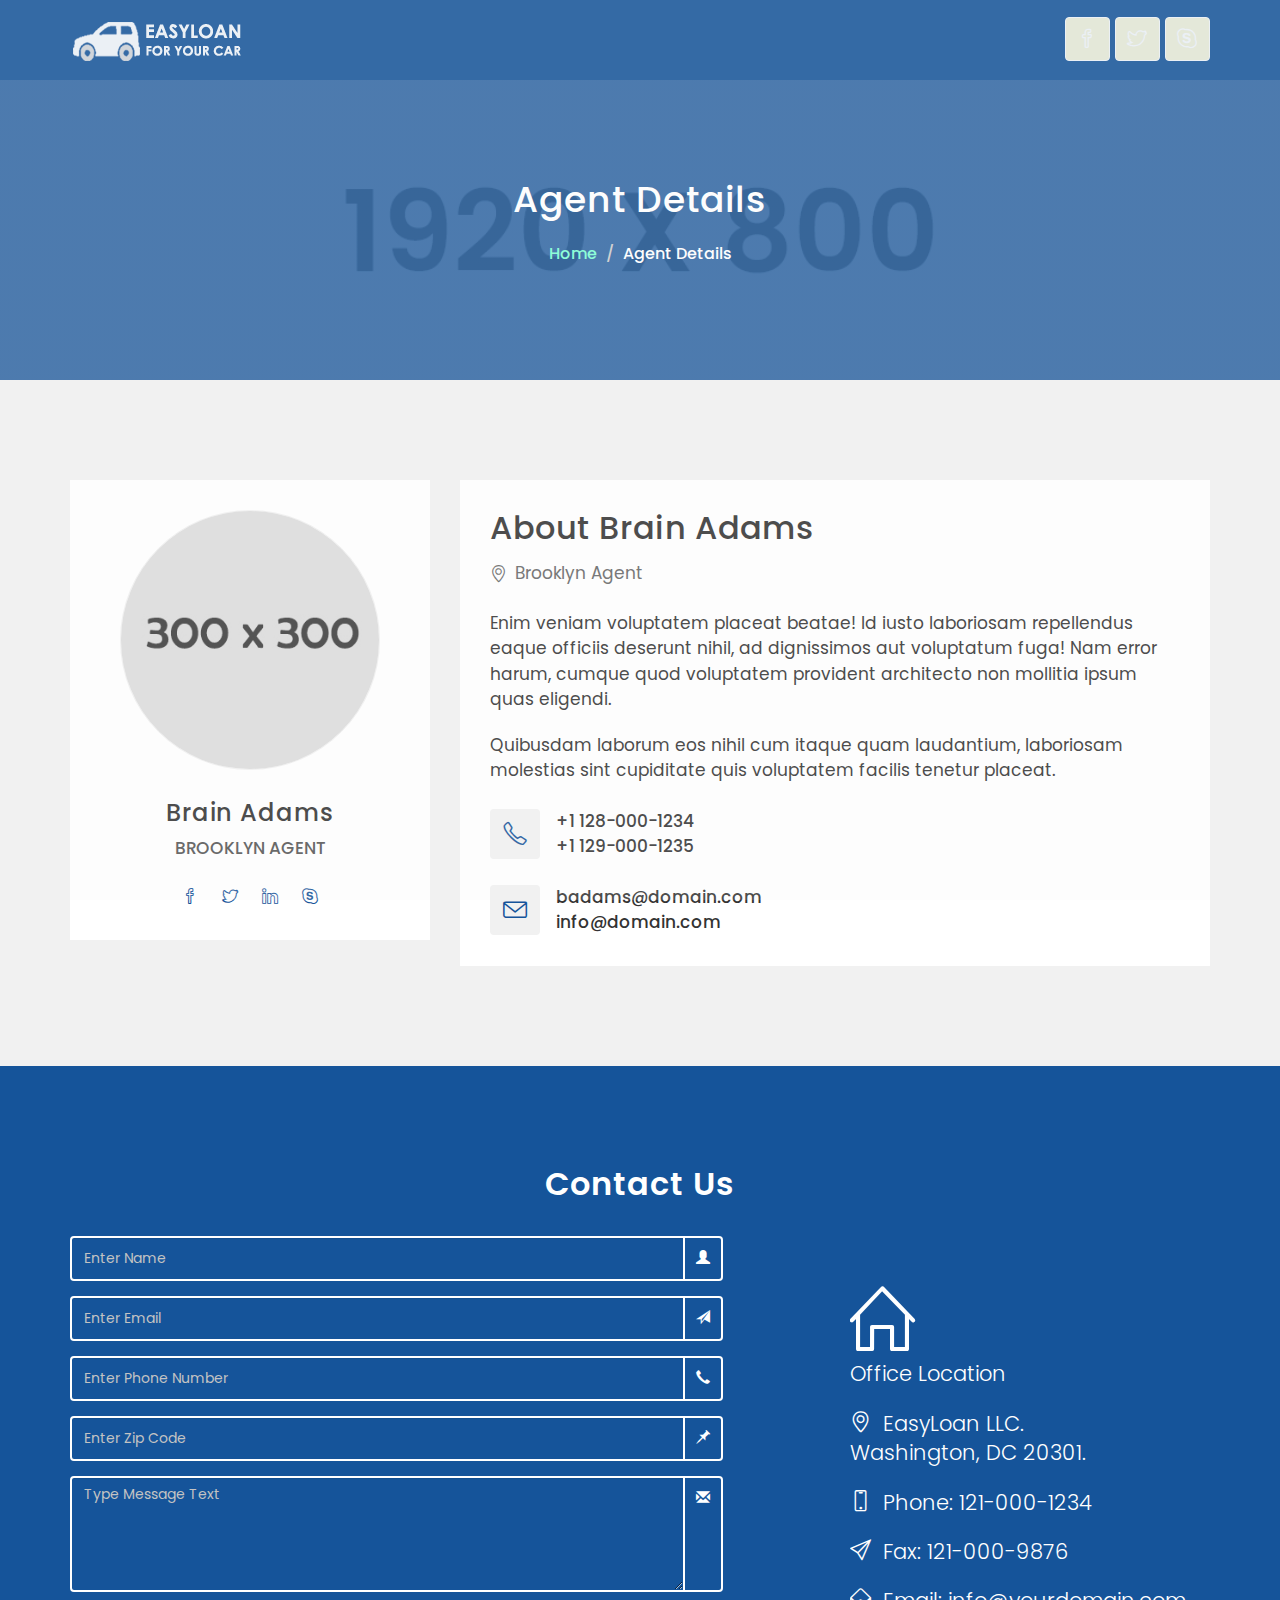
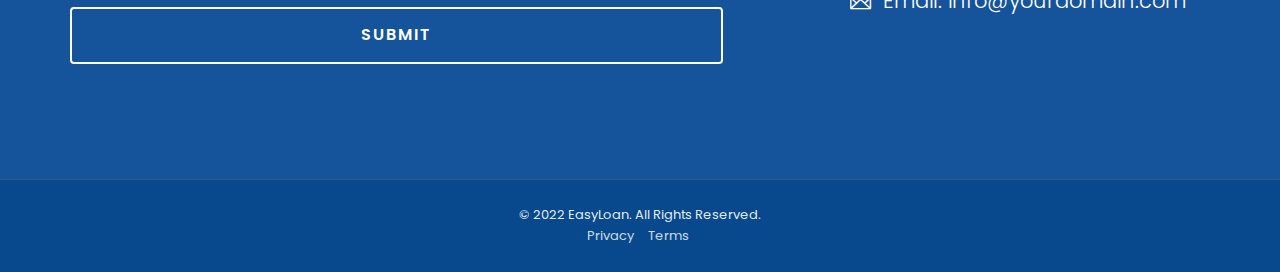
<file: agent-details.html>
<!DOCTYPE html>
<html lang="zxx">

<head>
    <meta charset="utf-8">
    <meta http-equiv="X-UA-Compatible" content="IE=edge">
    <meta name="viewport" content="width=device-width, initial-scale=1">
    <meta name="description" content="EasyLoan - is the Loan Company Website Template.">
	<meta name="keywords" content="Loan Company, Loan Agency, Students Loan, Car Loan, Home Loan, Loan Product, Personal Loan, Bad credit, Loan Advisor, Financial Website Template, Banking, Loan provider, Bootstrap Template, Landing Page, EasyLoan, Loan HTML Template">
    <meta name="author" content="">

    <title>EasyLoan - Loan HTML Template</title>
    <link rel="shortcut icon" href="img/favicon.ico" type="image/x-icon">
    <link rel="icon" href="img/favicon.ico" type="image/x-icon">

    <!-- Bootstrap Core CSS -->
    <link href="assets/bootstrap/css/bootstrap.min.css" rel="stylesheet">

    <!-- Custom Fonts -->
    <link href="https://fonts.googleapis.com/css?family=Poppins:300,400,500,600,700" rel="stylesheet"> 

    <!-- Icon CSS -->
    <link rel="stylesheet" href="assets/font-awesome/css/font-awesome.min.css">
    <link rel="stylesheet" href="assets/simple-line-icons/css/simple-line-icons.css">

    <!-- Preloader CSS -->
    <link rel="stylesheet" href="css/preloader.css">

    <!-- Custom CSS -->
    <link href="css/custom.css" rel="stylesheet">

    <!-- Responsive CSS -->
    <link href="css/responsive.css" rel="stylesheet">


    <!-- HTML5 Shim and Respond.js IE8 support of HTML5 elements and media queries -->
    <!-- WARNING: Respond.js doesn't work if you view the page via file:// -->
    <!--[if lt IE 9]>
        <script src="https://oss.maxcdn.com/libs/html5shiv/3.7.0/html5shiv.js"></script>
        <script src="https://oss.maxcdn.com/libs/respond.js/1.4.2/respond.min.js"></script>
    <![endif]-->

</head>

<body id="page-top">

    <!-- Preloader -->
    <div id="preloader"> 
        <div id="wave"></div>
    </div>
    <div id="mask"></div>
    <!-- End Of Preloader -->

    <!-- NavBar -->
    <nav id="mainNav" class="navbar navbar-default navbar-fixed-top">
        <div class="container">
            <!-- Brand Logo -->
            <div class="navbar-header">
                <a class="navbar-brand page-scroll" href="#page-top">
                    <img src="img/logo.png" alt="LOGO">
                </a>
            </div>

            <!-- Social Link -->
            <div class="social_link">
                <ul class="nav navbar-nav navbar-right">
                    <li>
                        <a class="" href="#"><i class="icon-social-facebook"></i></a>
                    </li>
                    <li>
                        <a class="" href="#"><i class="icon-social-twitter"></i></a>
                    </li>
                    <li>
                        <a class="" href="#"><i class="icon-social-skype"></i></a>
                    </li>
                </ul>
            </div>
        </div>
    </nav>
    <!-- End Of Nav Bar -->

    <!-- Single Page Header -->
    <header id="page_top" class="single-page-header agent-header">
        <div class="container">
            <div class="row">
                <div class="col-md-12">
                    <h1 class="title-heading">Agent Details</h1>
                    <ol class="breadcrumb">
                        <li><a href="index.html">Home</a></li>
                        <li class="active">Agent Details</li>
                    </ol>
                </div>
            </div>
        </div>
    </header>
    <!-- End of Single Page Header -->

    <!-- Section Agent Details-->
    <section class="agent-details">
        <div class="container">
            <div class="row">
                <div class="col-lg-4 col-md-5">
                    <div class="ad-left-wrap">
                        <img src="img/agents/1.jpg" alt="Agent Details">
                        <h3>Brain Adams</h3>
                        <p>Brooklyn Agent</p>
                        <ul>
                            <li>
                                <a href="agent-details.html">
                                    <i class="icon-social-facebook"></i>
                                </a>
                            </li>
                            <li>
                                <a href="agent-details.html">
                                    <i class="icon-social-twitter"></i>
                                </a>
                            </li>
                            <li>
                                <a href="agent-details.html">
                                    <i class="icon-social-linkedin"></i>
                                </a>
                            </li>
                            <li>
                                <a href="agent-details.html">
                                    <i class="icon-social-skype"></i>
                                </a>
                            </li>
                        </ul>
                    </div>
                </div>
                <div class="col-lg-8 col-md-7">
                    <div class="ad-right-wrap">
                        <h2>About Brain Adams</h2>
                        <p class="agent-location">
                            <i class="icon-location-pin"></i>
                            <span>Brooklyn Agent</span>
                        </p>
                        <p>Enim veniam voluptatem placeat beatae! Id iusto laboriosam repellendus eaque officiis deserunt nihil, ad dignissimos aut voluptatum fuga! Nam error harum, cumque quod voluptatem provident architecto non mollitia ipsum quas eligendi.</p>
                        <p>Quibusdam laborum eos nihil cum itaque quam laudantium, laboriosam molestias sint cupiditate quis voluptatem facilis tenetur placeat.</p>
                        <div class="agent-contact-box">
                            <div class="icon-box">
                                <i class="icon-phone"></i>
                            </div>
                            <div class="contact-info">
                                <p>+1 128-000-1234</p>
                                <p>+1 129-000-1235</p>
                            </div>
                        </div>
                        <div class="agent-contact-box">
                            <div class="icon-box">
                                <i class="icon-envelope"></i>
                            </div>
                            <div class="contact-info">
                                <p>badams@domain.com</p>
                                <p>info@domain.com</p>
                            </div>
                        </div>
                    </div>
                </div>
            </div>
        </div>
    </section>
    <!-- End of Section Agent Details-->

    <!-- Section Contact -->
    <section id="contact">
        <h2 id="dev-snippet-title" class="text-center">Contact Us</h2>
        <div class="container mr_top_10">
            <div class="row">
                <div class="col-lg-7 col-md-6 col-sm-6">
                    <form action="mailer.php" method="post" >
                        <div class="form-group">
                            <div class="input-group">
                                <input type="text" class="form-control" name="InputName" id="InputName" placeholder="Enter Name" required>
                                <span class="input-group-addon"><i class="glyphicon glyphicon-user form-control-feedback"></i></span>
                            </div>
                        </div>
                        <div class="form-group">
                            <div class="input-group">
                                <input type="email" class="form-control" id="InputEmail" name="InputEmail" placeholder="Enter Email" required  >
                                <span class="input-group-addon"><i class="glyphicon glyphicon-send form-control-feedback"></i></span>
                            </div>
                        </div>
                        <div class="form-group">
                            <div class="input-group">
                                <input type="text" class="form-control" id="InputPhone" name="InputPhone" placeholder="Enter Phone Number" required  >
                                <span class="input-group-addon"><i class="glyphicon glyphicon-earphone form-control-feedback"></i></span>
                            </div>
                        </div>
                        <div class="form-group">
                            <div class="input-group">
                                <input type="text" class="form-control" id="InputZipCode" name="InputZipCode" placeholder="Enter Zip Code" required  >
                                <span class="input-group-addon"><i class="glyphicon glyphicon-pushpin form-control-feedback"></i></span>
                            </div>
                        </div>
                        <div class="form-group">
                            <div class="input-group">
                                <textarea name="InputMessage" id="InputMessage" class="form-control" rows="5" placeholder="Type Message Text" required></textarea>
                                <span class="input-group-addon"><i class="glyphicon glyphicon-envelope form-control-feedback"></i></span>
                            </div>
                        </div>
                        <div class="form-group">
                            <button type="submit" class="btn btn-outline btn-xl page-scroll pull-right">Submit</button>
                        </div>
                    </form>
                </div>
                <div class="col-lg-4 col-md-5 col-sm-6 col-md-offset-1">
                    <address>
                        <p class="address_icon"><i class="icon-home"></i></p>
                        <p class="lead">Office Location</p>
                        <p class="lead"><i class="icon-location-pin"></i> EasyLoan LLC.<br> Washington, DC 20301.</p>
                        <p class="lead"><i class="icon-screen-smartphone"></i> Phone: 121-000-1234</p>
                        <p class="lead"><i class="icon-paper-plane"></i> Fax: 121-000-9876</p>
                        <p class="lead"><i class="icon-envelope-open"></i> Email: info@yourdomain.com</p>
                    </address>
                </div>
            </div>
        </div>
    </section>
    <!-- End Of Section Contact -->

    <!-- Footer -->
    <footer>
        <div class="container">
            <p>&copy; 2022 EasyLoan. All Rights Reserved.</p>
            <ul class="list-inline">
                <li>
                    <a href="#">Privacy</a>
                </li>
                <li>
                    <a href="#">Terms</a>
                </li>
            </ul>
        </div>
    </footer>
    <!-- End Of Footer -->

    <!-- jQuery -->
    <script src="assets/jquery/jquery.min.js"></script>

    <!-- Bootstrap Core JavaScript -->
    <script src="assets/bootstrap/js/bootstrap.min.js"></script>

    <!-- Plugin JavaScript -->
    <script src="js/jquery.easing.js"></script>
    <script src="js/jquery.counterup.js"></script>
    <script src="js/jquery.waypoints.js"></script>
    <script src="js/price.slider.js"></script>        

    <!-- Theme JavaScript -->
    <script src="js/custom.js"></script>
    <script src="js/testimonials.js"></script>

</body>
</html>
<!--cambio-->
</file>
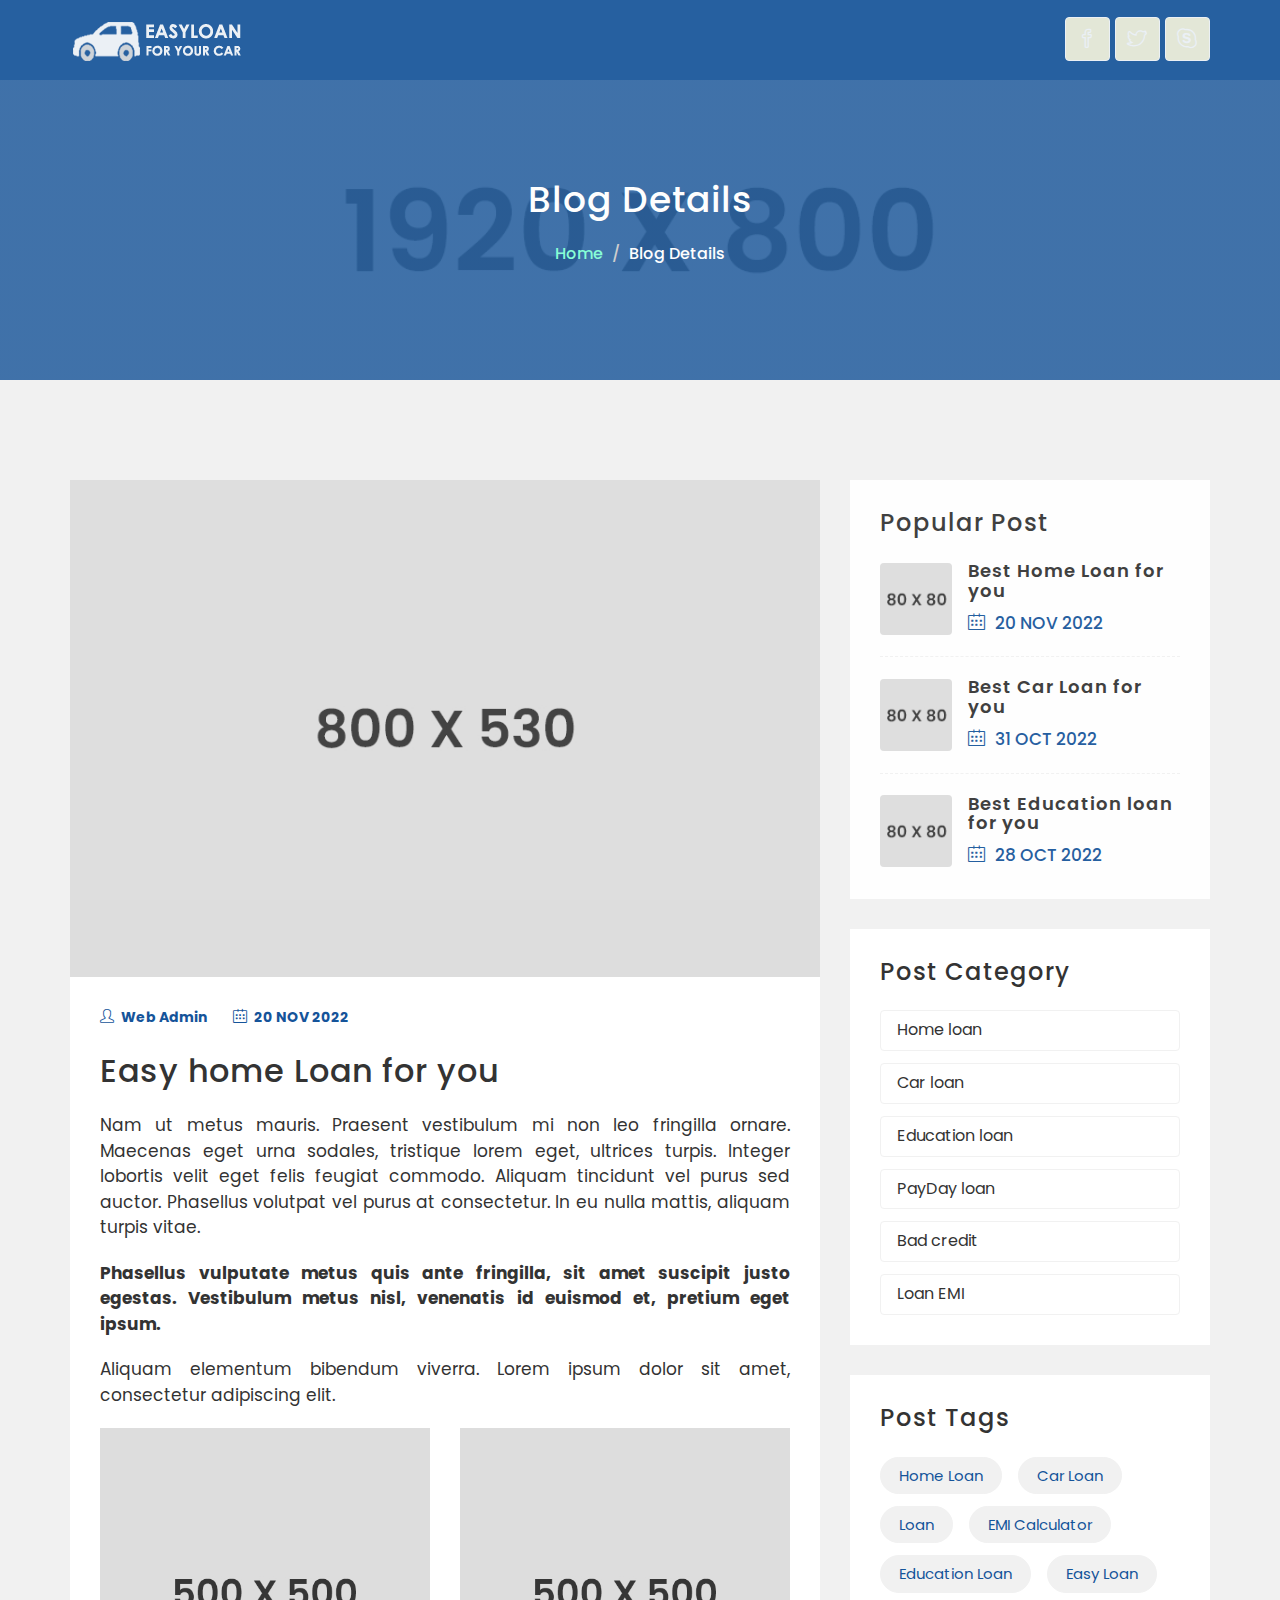
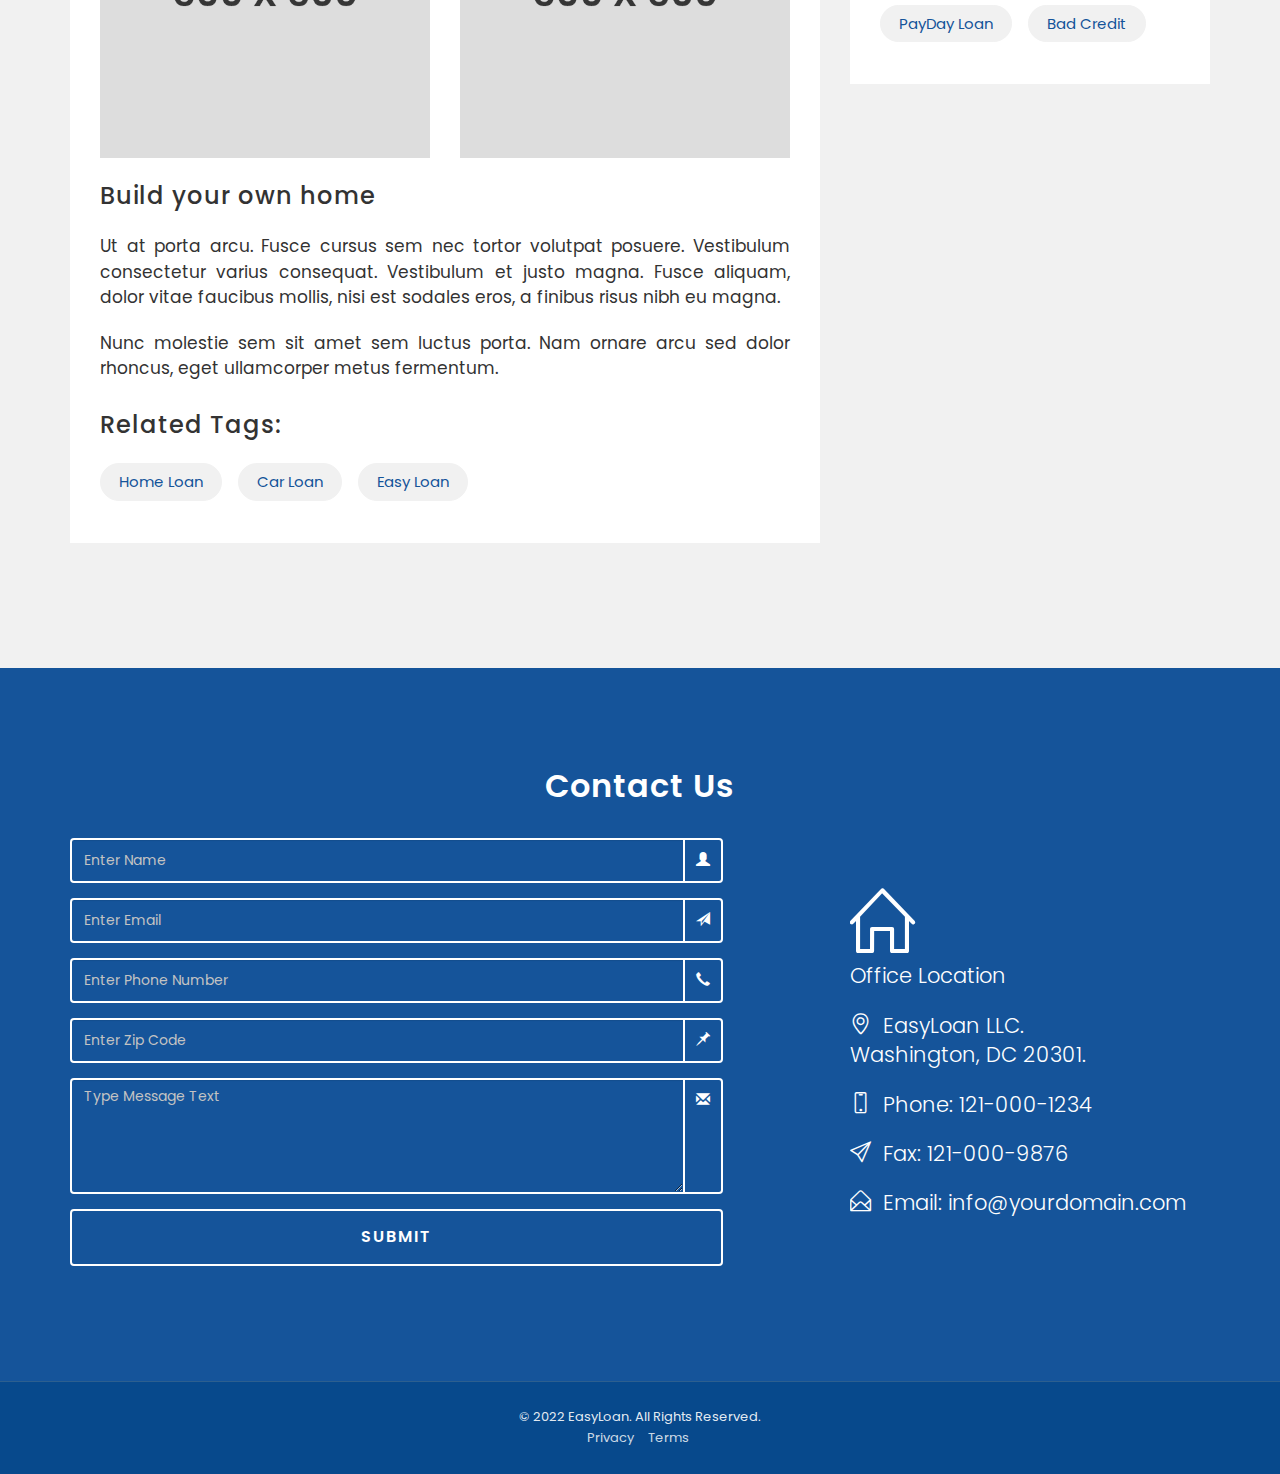
<file: blog-details.html>
<!DOCTYPE html>
<html lang="zxx">

<head>
    <meta charset="utf-8">
    <meta http-equiv="X-UA-Compatible" content="IE=edge">
    <meta name="viewport" content="width=device-width, initial-scale=1">
    <meta name="description" content="EasyLoan - is the Loan Company Website Template.">
	<meta name="keywords" content="Loan Company, Loan Agency, Students Loan, Car Loan, Home Loan, Loan Product, Personal Loan, Bad credit, Loan Advisor, Financial Website Template, Banking, Loan provider, Bootstrap Template, Landing Page, EasyLoan, Loan HTML Template">
    <meta name="author" content="">

    <title>EasyLoan - Loan HTML Template</title>
    <link rel="shortcut icon" href="img/favicon.ico" type="image/x-icon">
    <link rel="icon" href="img/favicon.ico" type="image/x-icon">

    <!-- Bootstrap Core CSS -->
    <link href="assets/bootstrap/css/bootstrap.min.css" rel="stylesheet">

    <!-- Custom Fonts -->
    <link href="https://fonts.googleapis.com/css?family=Poppins:300,400,500,600,700" rel="stylesheet"> 

    <!-- Icon CSS -->
    <link rel="stylesheet" href="assets/font-awesome/css/font-awesome.min.css">
    <link rel="stylesheet" href="assets/simple-line-icons/css/simple-line-icons.css">

    <!-- Preloader CSS -->
    <link rel="stylesheet" href="css/preloader.css">

    <!-- Custom CSS -->
    <link href="css/custom.css" rel="stylesheet">

    <!-- Responsive CSS -->
    <link href="css/responsive.css" rel="stylesheet">


    <!-- HTML5 Shim and Respond.js IE8 support of HTML5 elements and media queries -->
    <!-- WARNING: Respond.js doesn't work if you view the page via file:// -->
    <!--[if lt IE 9]>
        <script src="https://oss.maxcdn.com/libs/html5shiv/3.7.0/html5shiv.js"></script>
        <script src="https://oss.maxcdn.com/libs/respond.js/1.4.2/respond.min.js"></script>
    <![endif]-->

</head>

<body id="page-top">

    <!-- Preloader -->
    <div id="preloader"> 
        <div id="wave"></div>
    </div>
    <div id="mask"></div>
    <!-- End Of Preloader -->

    <!-- NavBar -->
    <nav id="mainNav" class="navbar navbar-default navbar-fixed-top">
        <div class="container">
            <!-- Brand Logo -->
            <div class="navbar-header">
                <a class="navbar-brand page-scroll" href="#page-top">
                    <img src="img/logo.png" alt="LOGO">
                </a>
            </div>

            <!-- Social Link -->
            <div class="social_link">
                <ul class="nav navbar-nav navbar-right">
                    <li>
                        <a class="" href="#"><i class="icon-social-facebook"></i></a>
                    </li>
                    <li>
                        <a class="" href="#"><i class="icon-social-twitter"></i></a>
                    </li>
                    <li>
                        <a class="" href="#"><i class="icon-social-skype"></i></a>
                    </li>
                </ul>
            </div>
        </div>
    </nav>
    <!-- End Of Nav Bar -->

    <!-- Single Page Header -->
    <header id="page_top" class="single-page-header blog-header">
        <div class="container">
            <div class="row">
                <div class="col-md-12">
                    <h1 class="title-heading">Blog Details</h1>
                    <ol class="breadcrumb">
                        <li><a href="index.html">Home</a></li>
                        <li class="active">Blog Details</li>
                    </ol>
                </div>
            </div>
        </div>
    </header>
    <!-- End of Single Page Header -->

    <!-- Section Blog Details-->
    <section class="blog-details">
        <div class="container">
            <div class="row">
                <!-- Left Side Content -->
                <div class="col-md-8">
                    <div class="blog-details-wrap">
                        <img src="img/blog/blog-details.jpg" alt="Blog Detials">
                        <div class="post-content">
                            <div class="post-details">
                                <p class="posted-by"><i class="icon-user"></i> Web Admin</p>
                                <p class="post-date"><i class="icon-calendar"></i> 20 NOV 2022</p>
                            </div>
                            <h2>Easy home Loan for you</h2>
                            <p>Nam ut metus mauris. Praesent vestibulum mi non leo fringilla ornare. Maecenas eget urna sodales, tristique lorem eget, ultrices turpis. Integer lobortis velit eget felis feugiat commodo. Aliquam tincidunt vel purus sed auctor. Phasellus volutpat vel purus at consectetur. In eu nulla mattis, aliquam turpis vitae.</p>
                            <p><strong>Phasellus vulputate metus quis ante fringilla, sit amet suscipit justo egestas. Vestibulum metus nisl, venenatis id euismod et, pretium eget ipsum.</strong></p>
                            <p>Aliquam elementum bibendum viverra. Lorem ipsum dolor sit amet, consectetur adipiscing elit.</p>
                            <div class="row">
                                <div class="col-md-6">
                                    <img class="img-responsive mb-25b" src="img/blog/blog-details-2.jpg" alt="Blog Detials">
                                </div>
                                <div class="col-md-6">
                                    <img class="img-responsive" src="img/blog/blog-details-3.jpg" alt="Blog Detials">
                                </div>
                            </div>
                            <h3>Build your own home</h3>
                            <p>Ut at porta arcu. Fusce cursus sem nec tortor volutpat posuere. Vestibulum consectetur varius consequat. Vestibulum et justo magna. Fusce aliquam, dolor vitae faucibus mollis, nisi est sodales eros, a finibus risus nibh eu magna.</p>
                            <p>Nunc molestie sem sit amet sem luctus porta. Nam ornare arcu sed dolor rhoncus, eget ullamcorper metus fermentum.</p>
                        </div>
                        <div class="blog-post-tag related-tag">
                            <h3>Related Tags:</h3>
                            <a href="blog.html">Home loan</a>
                            <a href="blog.html">Car loan</a>
                            <a href="blog.html">Easy loan</a>
                        </div>
                    </div>
                </div>
                <!-- End of Left Side Content -->
                <!-- Right Side Content -->
                <div class="col-md-4">
                    <!-- Popular Post Widget --> 
                    <div class="popular-post">
                        <h3>Popular Post</h3>
                        <div class="popular-post-list">
                            <div class="ppl-box">
                                <img src="img/blog/post-thumb-home.jpg" alt="Post Image">
                                <div class="ppl-details">
                                    <h4><a href="blog-details.html">Best Home Loan for you</a></h4>
                                    <p><i class="icon-calendar" aria-hidden="true"></i> 20 NOV 2022</p>
                                </div>
                            </div>
                            <div class="ppl-box">
                                <img src="img/blog/post-thumb-car.jpg" alt="Post Image">
                                <div class="ppl-details">
                                    <h4><a href="blog-details.html">Best Car Loan for you</a></h4>
                                    <p><i class="icon-calendar" aria-hidden="true"></i> 31 OCT 2022</p>
                                </div>
                            </div>
                            <div class="ppl-box">
                                <img src="img/blog/post-thumb-edu.jpg" alt="Post Image">
                                <div class="ppl-details">
                                    <h4><a href="blog-details.html">Best Education loan for you</a></h4>
                                    <p><i class="icon-calendar" aria-hidden="true"></i> 28 OCT 2022</p>
                                </div>
                            </div>
                        </div>
                    </div>
                    <!-- End of Popular Post Widget -->
                    <!-- Post Category Widget -->
                    <div class="post-category">
                        <h3>Post Category</h3>
                        <ul>
                            <li><a href="blog.html">Home loan</a></li>
                            <li><a href="blog.html">Car loan</a></li>
                            <li><a href="blog.html">Education loan</a></li>
                            <li><a href="blog.html">PayDay loan</a></li>
                            <li><a href="blog.html">Bad credit</a></li>
                            <li><a href="blog.html">Loan EMI</a></li>
                        </ul>
                    </div>
                    <!-- End of Post Category Widget -->
                    <!-- Post Tags Widget -->
                    <div class="blog-post-tag post-tags">
                        <h3>Post Tags</h3>
                        <a href="blog.html">Home loan</a>
                        <a href="blog.html">Car loan</a>
                        <a href="blog.html">Loan</a>
                        <a href="blog.html">EMI Calculator</a>
                        <a href="blog.html">Education loan</a>
                        <a href="blog.html">Easy loan</a>
                        <a href="blog.html">PayDay loan</a>
                        <a href="blog.html">Bad credit</a>
                    </div>                    
                    <!--End of Post Tags Widget -->
                </div>
                <!-- End of Right Side Content -->
            </div>
        </div>
    </section>
    <!-- End of Section Blog Details-->

    <!-- Section Contact -->
    <section id="contact">
        <h2 id="dev-snippet-title" class="text-center">Contact Us</h2>
        <div class="container mr_top_10">
            <div class="row">
                <div class="col-lg-7 col-md-6 col-sm-6">
                    <form action="mailer.php" method="post" >
                        <div class="form-group">
                            <div class="input-group">
                                <input type="text" class="form-control" name="InputName" id="InputName" placeholder="Enter Name" required>
                                <span class="input-group-addon"><i class="glyphicon glyphicon-user form-control-feedback"></i></span>
                            </div>
                        </div>
                        <div class="form-group">
                            <div class="input-group">
                                <input type="email" class="form-control" id="InputEmail" name="InputEmail" placeholder="Enter Email" required  >
                                <span class="input-group-addon"><i class="glyphicon glyphicon-send form-control-feedback"></i></span>
                            </div>
                        </div>
                        <div class="form-group">
                            <div class="input-group">
                                <input type="text" class="form-control" id="InputPhone" name="InputPhone" placeholder="Enter Phone Number" required  >
                                <span class="input-group-addon"><i class="glyphicon glyphicon-earphone form-control-feedback"></i></span>
                            </div>
                        </div>
                        <div class="form-group">
                            <div class="input-group">
                                <input type="text" class="form-control" id="InputZipCode" name="InputZipCode" placeholder="Enter Zip Code" required  >
                                <span class="input-group-addon"><i class="glyphicon glyphicon-pushpin form-control-feedback"></i></span>
                            </div>
                        </div>
                        <div class="form-group">
                            <div class="input-group">
                                <textarea name="InputMessage" id="InputMessage" class="form-control" rows="5" placeholder="Type Message Text" required></textarea>
                                <span class="input-group-addon"><i class="glyphicon glyphicon-envelope form-control-feedback"></i></span>
                            </div>
                        </div>
                        <div class="form-group">
                            <button type="submit" class="btn btn-outline btn-xl page-scroll pull-right">Submit</button>
                        </div>
                    </form>
                </div>
                <div class="col-lg-4 col-md-5 col-sm-6 col-md-offset-1">
                    <address>
                        <p class="address_icon"><i class="icon-home"></i></p>
                        <p class="lead">Office Location</p>
                        <p class="lead"><i class="icon-location-pin"></i> EasyLoan LLC.<br> Washington, DC 20301.</p>
                        <p class="lead"><i class="icon-screen-smartphone"></i> Phone: 121-000-1234</p>
                        <p class="lead"><i class="icon-paper-plane"></i> Fax: 121-000-9876</p>
                        <p class="lead"><i class="icon-envelope-open"></i> Email: info@yourdomain.com</p>
                    </address>
                </div>
            </div>
        </div>
    </section>
    <!-- End Of Section Contact -->

    <!-- Footer -->
    <footer>
        <div class="container">
            <p>&copy; 2022 EasyLoan. All Rights Reserved.</p>
            <ul class="list-inline">
                <li>
                    <a href="#">Privacy</a>
                </li>
                <li>
                    <a href="#">Terms</a>
                </li>
            </ul>
        </div>
    </footer>
    <!-- End Of Footer -->

    <!-- jQuery -->
    <script src="assets/jquery/jquery.min.js"></script>

    <!-- Bootstrap Core JavaScript -->
    <script src="assets/bootstrap/js/bootstrap.min.js"></script>

    <!-- Plugin JavaScript -->
    <script src="js/jquery.easing.js"></script>
    <script src="js/jquery.counterup.js"></script>
    <script src="js/jquery.waypoints.js"></script>
    <script src="js/price.slider.js"></script>        

    <!-- Theme JavaScript -->
    <script src="js/custom.js"></script>
    <script src="js/testimonials.js"></script>

</body>
</html>
</file>
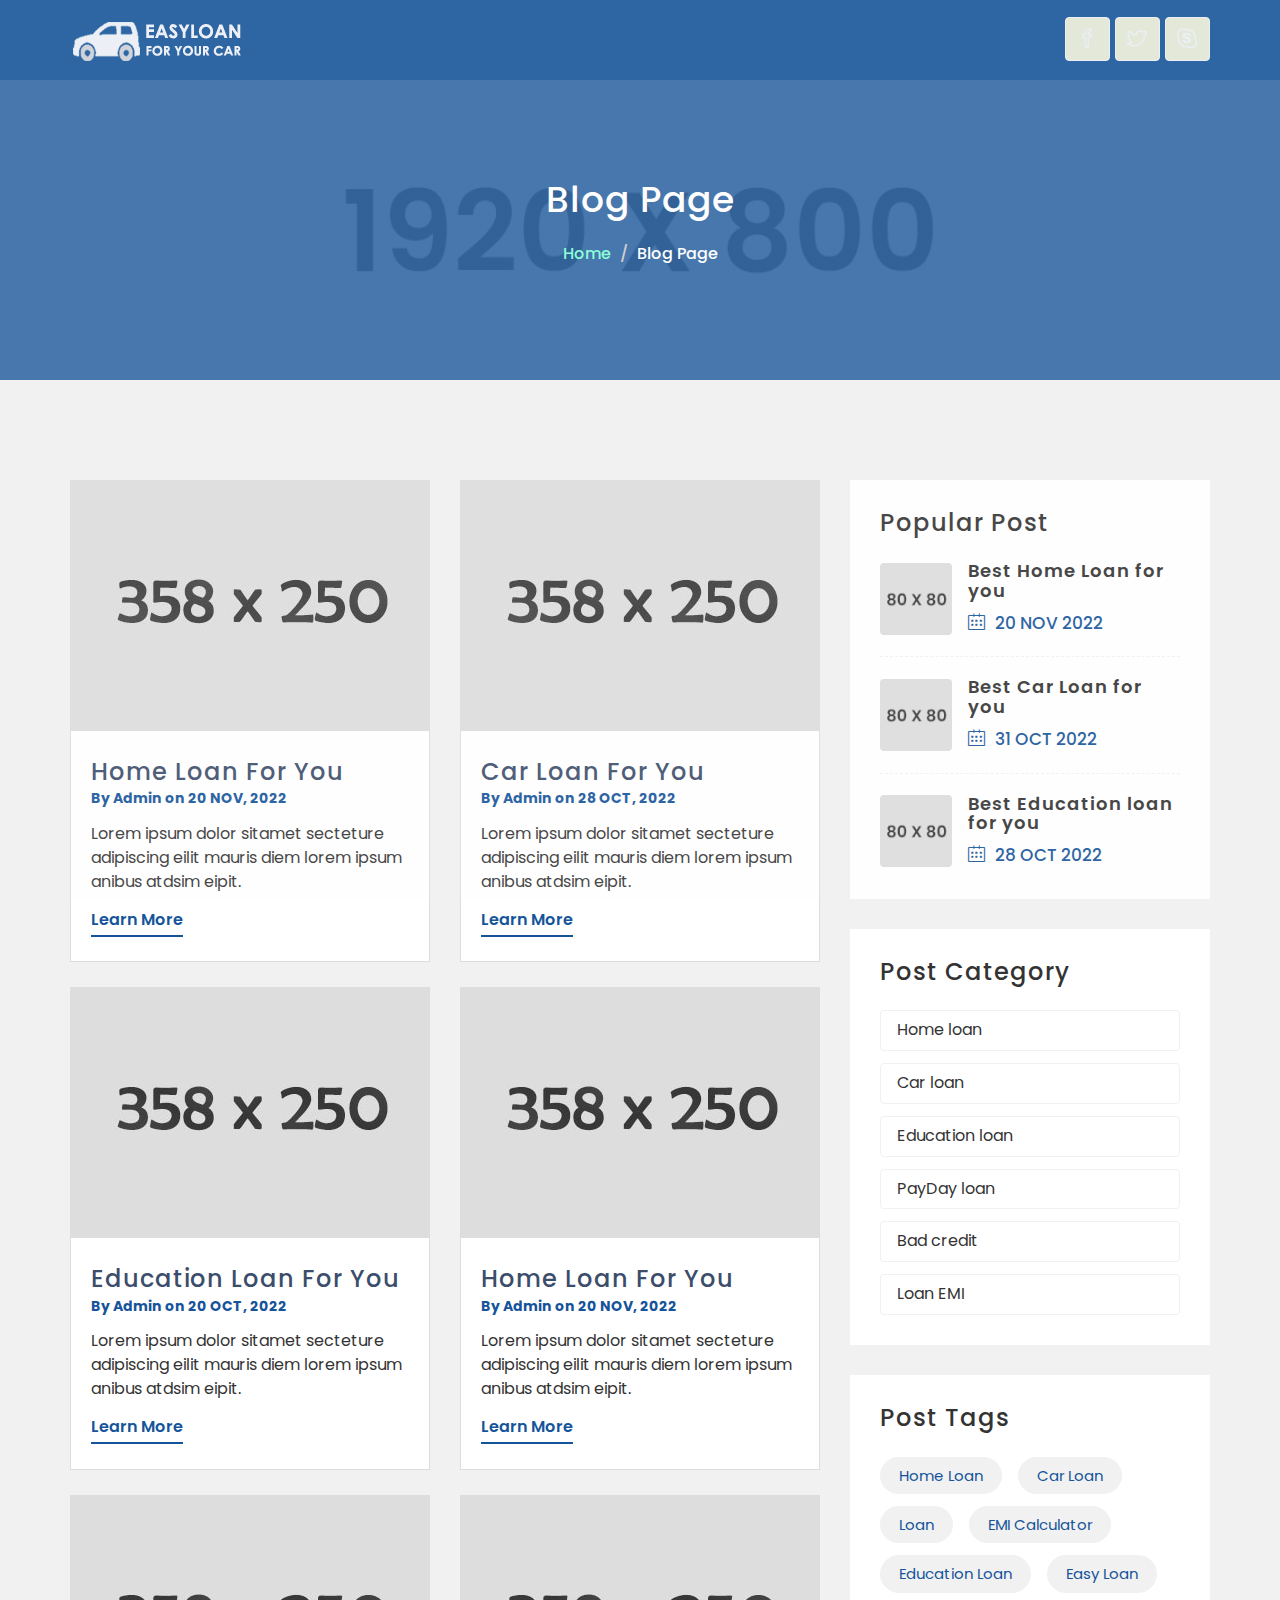
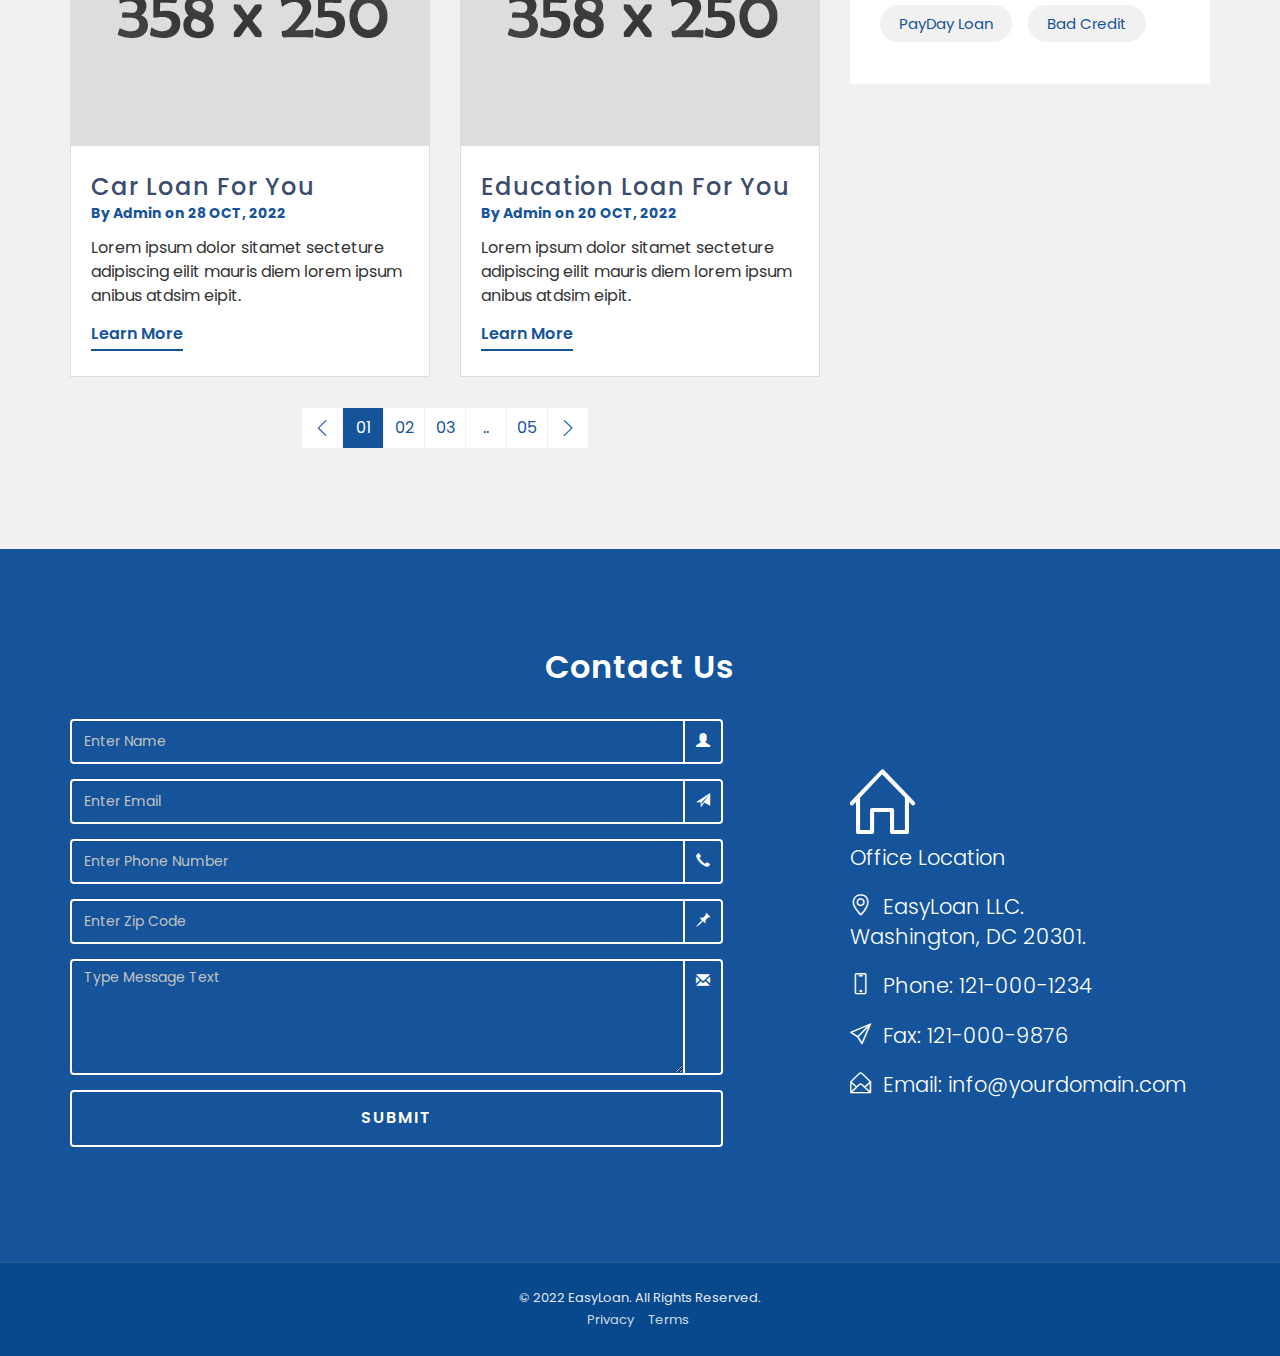
<file: blog.html>
<!DOCTYPE html>
<html lang="zxx">

<head>
    <meta charset="utf-8">
    <meta http-equiv="X-UA-Compatible" content="IE=edge">
    <meta name="viewport" content="width=device-width, initial-scale=1">
    <meta name="description" content="EasyLoan - is the Loan Company Website Template.">
	<meta name="keywords" content="Loan Company, Loan Agency, Students Loan, Car Loan, Home Loan, Loan Product, Personal Loan, Bad credit, Loan Advisor, Financial Website Template, Banking, Loan provider, Bootstrap Template, Landing Page, EasyLoan, Loan HTML Template">
    <meta name="author" content="">

    <title>EasyLoan - Loan HTML Template Probando GIT</title>
    <link rel="shortcut icon" href="img/favicon.ico" type="image/x-icon">
    <link rel="icon" href="img/favicon.ico" type="image/x-icon">

    <!-- Bootstrap Core CSS -->
    <link href="assets/bootstrap/css/bootstrap.min.css" rel="stylesheet">

    <!-- Custom Fonts -->
    <link href="https://fonts.googleapis.com/css?family=Poppins:300,400,500,600,700" rel="stylesheet"> 

    <!-- Icon CSS -->
    <link rel="stylesheet" href="assets/font-awesome/css/font-awesome.min.css">
    <link rel="stylesheet" href="assets/simple-line-icons/css/simple-line-icons.css">

    <!-- Preloader CSS -->
    <link rel="stylesheet" href="css/preloader.css">

    <!-- Custom CSS -->
    <link href="css/custom.css" rel="stylesheet">

    <!-- Responsive CSS -->
    <link href="css/responsive.css" rel="stylesheet">


    <!-- HTML5 Shim and Respond.js IE8 support of HTML5 elements and media queries -->
    <!-- WARNING: Respond.js doesn't work if you view the page via file:// -->
    <!--[if lt IE 9]>
        <script src="https://oss.maxcdn.com/libs/html5shiv/3.7.0/html5shiv.js"></script>
        <script src="https://oss.maxcdn.com/libs/respond.js/1.4.2/respond.min.js"></script>
    <![endif]-->

</head>

<body id="page-top">

    <!-- Preloader -->
    <div id="preloader"> 
        <div id="wave"></div>
    </div>
    <div id="mask"></div>
    <!-- End Of Preloader -->

    <!-- NavBar -->
    <nav id="mainNav" class="navbar navbar-default navbar-fixed-top">
        <div class="container">
            <!-- Brand Logo -->
            <div class="navbar-header">
                <a class="navbar-brand page-scroll" href="#page-top">
                    <img src="img/logo.png" alt="LOGO">
                </a>
            </div>

            <!-- Social Link -->
            <div class="social_link">
                <ul class="nav navbar-nav navbar-right">
                    <li>
                        <a class="" href="#"><i class="icon-social-facebook"></i></a>
                    </li>
                    <li>
                        <a class="" href="#"><i class="icon-social-twitter"></i></a>
                    </li>
                    <li>
                        <a class="" href="#"><i class="icon-social-skype"></i></a>
                    </li>
                </ul>
            </div>
        </div>
    </nav>
    <!-- End Of Nav Bar -->

    <!-- Single Page Header -->
    <header id="page_top" class="single-page-header blog-header">
        <div class="container">
            <div class="row">
                <div class="col-md-12">
                    <h1 class="title-heading">Blog Page</h1>
                    <ol class="breadcrumb">
                        <li><a href="index.html">Home</a></li>
                        <li class="active">Blog Page</li>
                    </ol>
                </div>
            </div>
        </div>
    </header>
    <!-- End of Single Page Header -->

    <!-- Section Blog Post-->
    <section class="blog-post">
        <div class="container">
            <div class="row">
                <!-- Left Side Content -->
                <div class="col-md-8">
                    <div class="row">
                        <div class="col-md-6">
                            <div class="blog_worp">
                                <div class="blog_img">
                                    <a class="imghover" href="blog-details.html"><img class="img-responsive" alt="Blog Img 01" src="img/blog/blog-home.jpg"></a>
                                </div>
                                <div class="blog_content">
                                    <h2><a class="title" href="blog-details.html">Home Loan For You</a></h2>
                                    <h4>By Admin on 20 NOV, 2022</h4>
                                    <p>Lorem ipsum dolor sitamet secteture adipiscing eilit mauris diem lorem ipsum anibus atdsim eipit.</p>
                                    <a class="btn-link" href="blog-details.html">Learn More</a> 
                                </div>
                            </div>
                        </div>
                        <div class="col-md-6">
                            <div class="blog_worp">
                                <div class="blog_img">
                                    <a class="imghover" href="blog-details.html"><img class="img-responsive" alt="Blog Img 01" src="img/blog/blog-car.jpg"></a>
                                </div>
                                <div class="blog_content">
                                    <h2><a class="title" href="blog-details.html">Car Loan For You</a></h2>
                                    <h4>By Admin on 28 OCT, 2022</h4>
                                    <p>Lorem ipsum dolor sitamet secteture adipiscing eilit mauris diem lorem ipsum anibus atdsim eipit. </p>
                                    <a class="btn-link" href="blog-details.html">Learn More</a> 
                                </div>
                            </div>
                        </div>
                    </div>
                    <div class="row">
                        <div class="col-md-6">
                            <div class="blog_worp">
                                <div class="blog_img">
                                    <a class="imghover" href="blog-details.html"><img class="img-responsive" alt="Blog Img 01" src="img/blog/blog-edu.jpg"></a>
                                </div>
                                <div class="blog_content">
                                    <h2><a class="title" href="blog-details.html">Education Loan For You</a></h2>
                                    <h4>By Admin on 20 OCT, 2022</h4>
                                    <p>Lorem ipsum dolor sitamet secteture adipiscing eilit mauris diem lorem ipsum anibus atdsim eipit.</p>
                                    <a class="btn-link" href="blog-details.html">Learn More</a>
                                </div>
                            </div>
                        </div>
                        <div class="col-md-6">
                            <div class="blog_worp">
                                <div class="blog_img">
                                    <a class="imghover" href="blog-details.html"><img class="img-responsive" alt="Blog Img 01" src="img/blog/blog-home.jpg"></a>
                                </div>
                                <div class="blog_content">
                                    <h2><a class="title" href="blog-details.html">Home Loan For You</a></h2>
                                    <h4>By Admin on 20 NOV, 2022</h4>
                                    <p>Lorem ipsum dolor sitamet secteture adipiscing eilit mauris diem lorem ipsum anibus atdsim eipit.</p>
                                    <a class="btn-link" href="blog-details.html">Learn More</a> 
                                </div>
                            </div>
                        </div>
                    </div>
                    <div class="row">
                        <div class="col-md-6">
                            <div class="blog_worp">
                                <div class="blog_img">
                                    <a class="imghover" href="blog-details.html"><img class="img-responsive" alt="Blog Img 01" src="img/blog/blog-car.jpg"></a>
                                </div>
                                <div class="blog_content">
                                    <h2><a class="title" href="blog-details.html">Car Loan For You</a></h2>
                                    <h4>By Admin on 28 OCT, 2022</h4>
                                    <p>Lorem ipsum dolor sitamet secteture adipiscing eilit mauris diem lorem ipsum anibus atdsim eipit. </p>
                                    <a class="btn-link" href="blog-details.html">Learn More</a> 
                                </div>
                            </div>
                        </div>
                        <div class="col-md-6">
                            <div class="blog_worp">
                                <div class="blog_img">
                                    <a class="imghover" href="blog-details.html"><img class="img-responsive" alt="Blog Img 01" src="img/blog/blog-edu.jpg"></a>
                                </div>
                                <div class="blog_content">
                                    <h2><a class="title" href="blog-details.html">Education Loan For You</a></h2>
                                    <h4>By Admin on 20 OCT, 2022</h4>
                                    <p>Lorem ipsum dolor sitamet secteture adipiscing eilit mauris diem lorem ipsum anibus atdsim eipit.</p>
                                    <a class="btn-link" href="blog-details.html">Learn More</a>
                                </div>
                            </div>
                        </div>
                    </div>
                    <div class="row">
                        <div class="col-md-12">
                            <nav aria-label="Page navigation">
                                <ul class="pagination">
                                    <li class="disabled">
                                        <a href="#" aria-label="Previous">
                                            <span class="icon-arrow-left" aria-hidden="true"></span>
                                        </a>
                                    </li>
                                    <li class="active"><a href="blog.html">01 <span class="sr-only">(current)</span></a></li>
                                    <li><a href="blog.html">02</a></li>
                                    <li><a href="blog.html">03</a></li>
                                    <li><a href="blog.html">..</a></li>
                                    <li><a href="blog.html">05</a></li>
                                    <li>
                                        <a href="blog.html" aria-label="Next">
                                            <span class="icon-arrow-right" aria-hidden="true"></span>
                                        </a>
                                    </li>
                                </ul>
                              </nav>
                        </div>
                    </div> 
                </div>
                <!-- End of Left Side Content -->
                <!-- Right Side Content -->
                <div class="col-md-4"> 
                    <!-- Popular Post Widget -->                   
                    <div class="popular-post">
                        <h3>Popular Post</h3>
                        <div class="popular-post-list">
                            <div class="ppl-box">
                                <img src="img/blog/post-thumb-home.jpg" alt="Post Image">
                                <div class="ppl-details">
                                    <h4><a href="blog-details.html">Best Home Loan for you</a></h4>
                                    <p><i class="icon-calendar" aria-hidden="true"></i> 20 NOV 2022</p>
                                </div>
                            </div>
                            <div class="ppl-box">
                                <img src="img/blog/post-thumb-car.jpg" alt="Post Image">
                                <div class="ppl-details">
                                    <h4><a href="blog-details.html">Best Car Loan for you</a></h4>
                                    <p><i class="icon-calendar" aria-hidden="true"></i> 31 OCT 2022</p>
                                </div>
                            </div>
                            <div class="ppl-box">
                                <img src="img/blog/post-thumb-edu.jpg" alt="Post Image">
                                <div class="ppl-details">
                                    <h4><a href="blog-details.html">Best Education loan for you</a></h4>
                                    <p><i class="icon-calendar" aria-hidden="true"></i> 28 OCT 2022</p>
                                </div>
                            </div>
                        </div>
                    </div>
                    <!-- End of Popular Post Widget -->
                    <!-- Post Category Widget -->
                    <div class="post-category">
                        <h3>Post Category</h3>
                        <ul>
                            <li><a href="blog.html">Home loan</a></li>
                            <li><a href="blog.html">Car loan</a></li>
                            <li><a href="blog.html">Education loan</a></li>
                            <li><a href="blog.html">PayDay loan</a></li>
                            <li><a href="blog.html">Bad credit</a></li>
                            <li><a href="blog.html">Loan EMI</a></li>
                        </ul>
                    </div>
                    <!-- End of Post Category Widget -->
                    <!-- Post Tags Widget -->
                    <div class="blog-post-tag post-tags">
                        <h3>Post Tags</h3>
                        <a href="blog.html">Home loan</a>
                        <a href="blog.html">Car loan</a>
                        <a href="blog.html">Loan</a>
                        <a href="blog.html">EMI Calculator</a>
                        <a href="blog.html">Education loan</a>
                        <a href="blog.html">Easy loan</a>
                        <a href="blog.html">PayDay loan</a>
                        <a href="blog.html">Bad credit</a>
                    </div>
                    <!--End of Post Tags Widget -->
                </div>
                <!-- End of Right Side Content -->
            </div>
        </div>
    </section>
    <!-- End of Section Blog Post-->

    <!-- Section Contact -->
    <section id="contact">
        <h2 id="dev-snippet-title" class="text-center">Contact Us</h2>
        <div class="container mr_top_10">
            <div class="row">
                <div class="col-lg-7 col-md-6 col-sm-6">
                    <form action="mailer.php" method="post" >
                        <div class="form-group">
                            <div class="input-group">
                                <input type="text" class="form-control" name="InputName" id="InputName" placeholder="Enter Name" required>
                                <span class="input-group-addon"><i class="glyphicon glyphicon-user form-control-feedback"></i></span>
                            </div>
                        </div>
                        <div class="form-group">
                            <div class="input-group">
                                <input type="email" class="form-control" id="InputEmail" name="InputEmail" placeholder="Enter Email" required  >
                                <span class="input-group-addon"><i class="glyphicon glyphicon-send form-control-feedback"></i></span>
                            </div>
                        </div>
                        <div class="form-group">
                            <div class="input-group">
                                <input type="text" class="form-control" id="InputPhone" name="InputPhone" placeholder="Enter Phone Number" required  >
                                <span class="input-group-addon"><i class="glyphicon glyphicon-earphone form-control-feedback"></i></span>
                            </div>
                        </div>
                        <div class="form-group">
                            <div class="input-group">
                                <input type="text" class="form-control" id="InputZipCode" name="InputZipCode" placeholder="Enter Zip Code" required  >
                                <span class="input-group-addon"><i class="glyphicon glyphicon-pushpin form-control-feedback"></i></span>
                            </div>
                        </div>
                        <div class="form-group">
                            <div class="input-group">
                                <textarea name="InputMessage" id="InputMessage" class="form-control" rows="5" placeholder="Type Message Text" required></textarea>
                                <span class="input-group-addon"><i class="glyphicon glyphicon-envelope form-control-feedback"></i></span>
                            </div>
                        </div>
                        <div class="form-group">
                            <button type="submit" class="btn btn-outline btn-xl page-scroll pull-right">Submit</button>
                        </div>
                    </form>
                </div>
                <div class="col-lg-4 col-md-5 col-sm-6 col-md-offset-1">
                    <address>
                        <p class="address_icon"><i class="icon-home"></i></p>
                        <p class="lead">Office Location</p>
                        <p class="lead"><i class="icon-location-pin"></i> EasyLoan LLC.<br> Washington, DC 20301.</p>
                        <p class="lead"><i class="icon-screen-smartphone"></i> Phone: 121-000-1234</p>
                        <p class="lead"><i class="icon-paper-plane"></i> Fax: 121-000-9876</p>
                        <p class="lead"><i class="icon-envelope-open"></i> Email: info@yourdomain.com</p>
                    </address>
                </div>
            </div>
        </div>
    </section>
    <!-- End Of Section Contact -->

    <!-- Footer -->
    <footer>
        <div class="container">
            <p>&copy; 2022 EasyLoan. All Rights Reserved.</p>
            <ul class="list-inline">
                <li>
                    <a href="#">Privacy</a>
                </li>
                <li>
                    <a href="#">Terms</a>
                </li>
            </ul>
        </div>
    </footer>
    <!-- End Of Footer -->

    <!-- jQuery -->
    <script src="assets/jquery/jquery.min.js"></script>

    <!-- Bootstrap Core JavaScript -->
    <script src="assets/bootstrap/js/bootstrap.min.js"></script>

    <!-- Plugin JavaScript -->
    <script src="js/jquery.easing.js"></script>
    <script src="js/jquery.counterup.js"></script>
    <script src="js/jquery.waypoints.js"></script>
    <script src="js/price.slider.js"></script>        

    <!-- Theme JavaScript -->
    <script src="js/custom.js"></script>
    <script src="js/testimonials.js"></script>

</body>
</html>
</file>
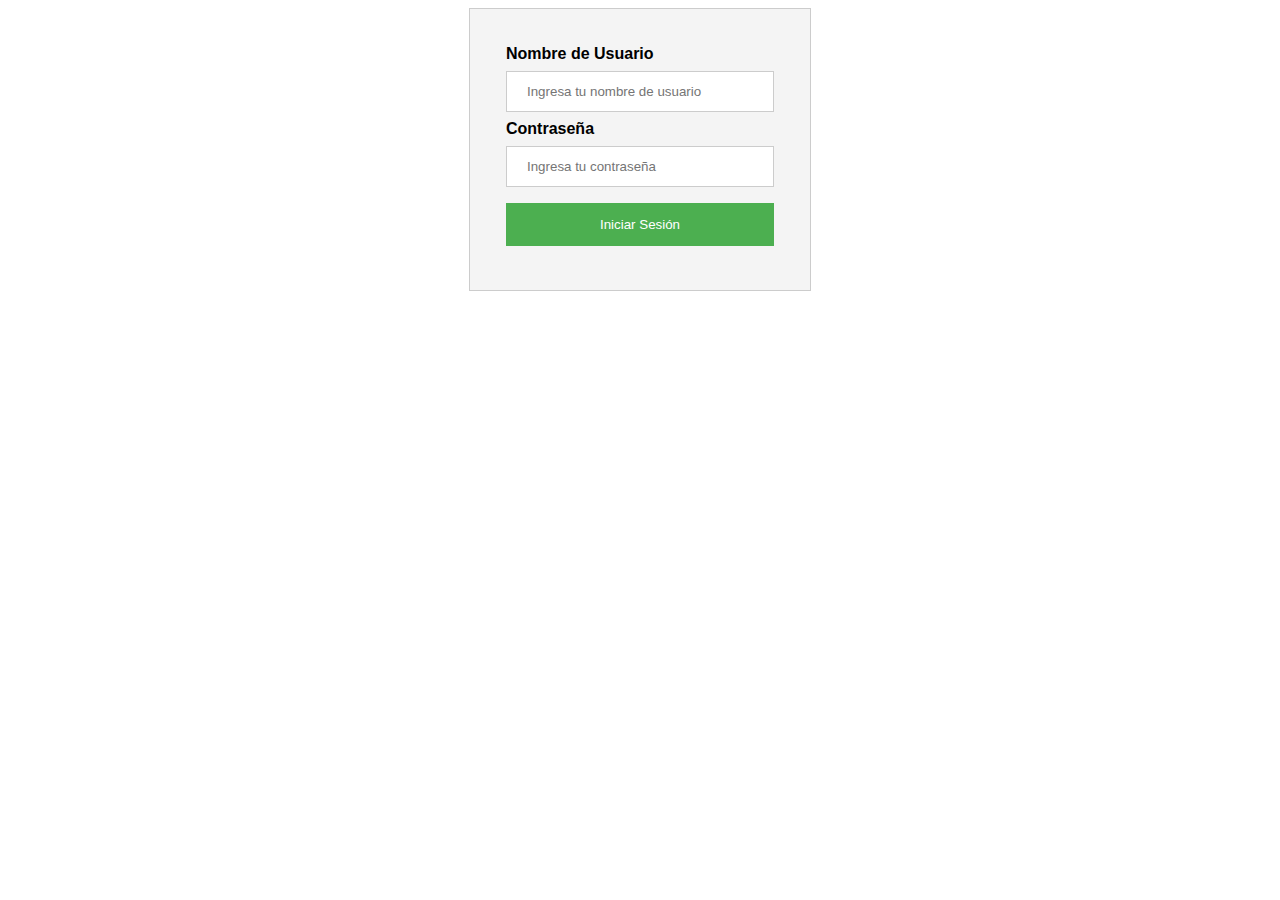
<file: formulario.html>
<!DOCTYPE html>
<html>
<head>
  <title>Formulario de Inicio de Sesión</title>
  <style>
    body {
      font-family: Arial, sans-serif;
    }
    
    form {
      margin: 0 auto;
      width: 300px;
      padding: 20px;
      border: 1px solid #ccc;
      background-color: #f4f4f4;
    }
    
    input[type=text], input[type=password] {
      width: 100%;
      padding: 12px 20px;
      margin: 8px 0;
      display: inline-block;
      border: 1px solid #ccc;
      box-sizing: border-box;
    }
    
    button {
      background-color: #4CAF50;
      color: white;
      padding: 14px 20px;
      margin: 8px 0;
      border: none;
      cursor: pointer;
      width: 100%;
    }
    
    button:hover {
      opacity: 0.8;
    }
    
    .container {
      padding: 16px;
    }
  </style>
</head>
<body>
  <form action="">
    <div class="container">
      <label for="username"><b>Nombre de Usuario</b></label>
      <input type="text" placeholder="Ingresa tu nombre de usuario" id="username" required>

      <label for="password"><b>Contraseña</b></label>
      <input type="password" placeholder="Ingresa tu contraseña" id="password" required>

      <button type="submit">Iniciar Sesión</button>
    </div>
  </form>
</body>
</html>
</file>
<file: assets/simple-line-icons/css/simple-line-icons.css>
@font-face {
  font-family: 'simple-line-icons';
  src: url('../fonts/Simple-Line-Icons.eot?v=2.3.2');
  src: url('../fonts/Simple-Line-Icons.eot?v=2.3.2#iefix') format('embedded-opentype'), url('../fonts/Simple-Line-Icons.woff2?v=2.3.2') format('woff2'), url('../fonts/Simple-Line-Icons.ttf?v=2.3.2') format('truetype'), url('../fonts/Simple-Line-Icons.woff?v=2.3.2') format('woff'), url('../fonts/Simple-Line-Icons.svg?v=2.3.2#simple-line-icons') format('svg');
  font-weight: normal;
  font-style: normal;
}
/*
 Use the following CSS code if you want to have a class per icon.
 Instead of a list of all class selectors, you can use the generic [class*="icon-"] selector, but it's slower:
*/
.icon-user,
.icon-people,
.icon-user-female,
.icon-user-follow,
.icon-user-following,
.icon-user-unfollow,
.icon-login,
.icon-logout,
.icon-emotsmile,
.icon-phone,
.icon-call-end,
.icon-call-in,
.icon-call-out,
.icon-map,
.icon-location-pin,
.icon-direction,
.icon-directions,
.icon-compass,
.icon-layers,
.icon-menu,
.icon-list,
.icon-options-vertical,
.icon-options,
.icon-arrow-down,
.icon-arrow-left,
.icon-arrow-right,
.icon-arrow-up,
.icon-arrow-up-circle,
.icon-arrow-left-circle,
.icon-arrow-right-circle,
.icon-arrow-down-circle,
.icon-check,
.icon-clock,
.icon-plus,
.icon-minus,
.icon-close,
.icon-exclamation,
.icon-organization,
.icon-trophy,
.icon-screen-smartphone,
.icon-screen-desktop,
.icon-plane,
.icon-notebook,
.icon-mustache,
.icon-mouse,
.icon-magnet,
.icon-energy,
.icon-disc,
.icon-cursor,
.icon-cursor-move,
.icon-crop,
.icon-chemistry,
.icon-speedometer,
.icon-shield,
.icon-screen-tablet,
.icon-magic-wand,
.icon-hourglass,
.icon-graduation,
.icon-ghost,
.icon-game-controller,
.icon-fire,
.icon-eyeglass,
.icon-envelope-open,
.icon-envelope-letter,
.icon-bell,
.icon-badge,
.icon-anchor,
.icon-wallet,
.icon-vector,
.icon-speech,
.icon-puzzle,
.icon-printer,
.icon-present,
.icon-playlist,
.icon-pin,
.icon-picture,
.icon-handbag,
.icon-globe-alt,
.icon-globe,
.icon-folder-alt,
.icon-folder,
.icon-film,
.icon-feed,
.icon-drop,
.icon-drawer,
.icon-docs,
.icon-doc,
.icon-diamond,
.icon-cup,
.icon-calculator,
.icon-bubbles,
.icon-briefcase,
.icon-book-open,
.icon-basket-loaded,
.icon-basket,
.icon-bag,
.icon-action-undo,
.icon-action-redo,
.icon-wrench,
.icon-umbrella,
.icon-trash,
.icon-tag,
.icon-support,
.icon-frame,
.icon-size-fullscreen,
.icon-size-actual,
.icon-shuffle,
.icon-share-alt,
.icon-share,
.icon-rocket,
.icon-question,
.icon-pie-chart,
.icon-pencil,
.icon-note,
.icon-loop,
.icon-home,
.icon-grid,
.icon-graph,
.icon-microphone,
.icon-music-tone-alt,
.icon-music-tone,
.icon-earphones-alt,
.icon-earphones,
.icon-equalizer,
.icon-like,
.icon-dislike,
.icon-control-start,
.icon-control-rewind,
.icon-control-play,
.icon-control-pause,
.icon-control-forward,
.icon-control-end,
.icon-volume-1,
.icon-volume-2,
.icon-volume-off,
.icon-calendar,
.icon-bulb,
.icon-chart,
.icon-ban,
.icon-bubble,
.icon-camrecorder,
.icon-camera,
.icon-cloud-download,
.icon-cloud-upload,
.icon-envelope,
.icon-eye,
.icon-flag,
.icon-heart,
.icon-info,
.icon-key,
.icon-link,
.icon-lock,
.icon-lock-open,
.icon-magnifier,
.icon-magnifier-add,
.icon-magnifier-remove,
.icon-paper-clip,
.icon-paper-plane,
.icon-power,
.icon-refresh,
.icon-reload,
.icon-settings,
.icon-star,
.icon-symbol-female,
.icon-symbol-male,
.icon-target,
.icon-credit-card,
.icon-paypal,
.icon-social-tumblr,
.icon-social-twitter,
.icon-social-facebook,
.icon-social-instagram,
.icon-social-linkedin,
.icon-social-pinterest,
.icon-social-github,
.icon-social-google,
.icon-social-reddit,
.icon-social-skype,
.icon-social-dribbble,
.icon-social-behance,
.icon-social-foursqare,
.icon-social-soundcloud,
.icon-social-spotify,
.icon-social-stumbleupon,
.icon-social-youtube,
.icon-social-dropbox {
  font-family: 'simple-line-icons';
  speak: none;
  font-style: normal;
  font-weight: normal;
  font-variant: normal;
  text-transform: none;
  line-height: 1;
  /* Better Font Rendering =========== */
  -webkit-font-smoothing: antialiased;
  -moz-osx-font-smoothing: grayscale;
}
.icon-user:before {
  content: "\e005";
}
.icon-people:before {
  content: "\e001";
}
.icon-user-female:before {
  content: "\e000";
}
.icon-user-follow:before {
  content: "\e002";
}
.icon-user-following:before {
  content: "\e003";
}
.icon-user-unfollow:before {
  content: "\e004";
}
.icon-login:before {
  content: "\e066";
}
.icon-logout:before {
  content: "\e065";
}
.icon-emotsmile:before {
  content: "\e021";
}
.icon-phone:before {
  content: "\e600";
}
.icon-call-end:before {
  content: "\e048";
}
.icon-call-in:before {
  content: "\e047";
}
.icon-call-out:before {
  content: "\e046";
}
.icon-map:before {
  content: "\e033";
}
.icon-location-pin:before {
  content: "\e096";
}
.icon-direction:before {
  content: "\e042";
}
.icon-directions:before {
  content: "\e041";
}
.icon-compass:before {
  content: "\e045";
}
.icon-layers:before {
  content: "\e034";
}
.icon-menu:before {
  content: "\e601";
}
.icon-list:before {
  content: "\e067";
}
.icon-options-vertical:before {
  content: "\e602";
}
.icon-options:before {
  content: "\e603";
}
.icon-arrow-down:before {
  content: "\e604";
}
.icon-arrow-left:before {
  content: "\e605";
}
.icon-arrow-right:before {
  content: "\e606";
}
.icon-arrow-up:before {
  content: "\e607";
}
.icon-arrow-up-circle:before {
  content: "\e078";
}
.icon-arrow-left-circle:before {
  content: "\e07a";
}
.icon-arrow-right-circle:before {
  content: "\e079";
}
.icon-arrow-down-circle:before {
  content: "\e07b";
}
.icon-check:before {
  content: "\e080";
}
.icon-clock:before {
  content: "\e081";
}
.icon-plus:before {
  content: "\e095";
}
.icon-minus:before {
  content: "\e615";
}
.icon-close:before {
  content: "\e082";
}
.icon-exclamation:before {
  content: "\e617";
}
.icon-organization:before {
  content: "\e616";
}
.icon-trophy:before {
  content: "\e006";
}
.icon-screen-smartphone:before {
  content: "\e010";
}
.icon-screen-desktop:before {
  content: "\e011";
}
.icon-plane:before {
  content: "\e012";
}
.icon-notebook:before {
  content: "\e013";
}
.icon-mustache:before {
  content: "\e014";
}
.icon-mouse:before {
  content: "\e015";
}
.icon-magnet:before {
  content: "\e016";
}
.icon-energy:before {
  content: "\e020";
}
.icon-disc:before {
  content: "\e022";
}
.icon-cursor:before {
  content: "\e06e";
}
.icon-cursor-move:before {
  content: "\e023";
}
.icon-crop:before {
  content: "\e024";
}
.icon-chemistry:before {
  content: "\e026";
}
.icon-speedometer:before {
  content: "\e007";
}
.icon-shield:before {
  content: "\e00e";
}
.icon-screen-tablet:before {
  content: "\e00f";
}
.icon-magic-wand:before {
  content: "\e017";
}
.icon-hourglass:before {
  content: "\e018";
}
.icon-graduation:before {
  content: "\e019";
}
.icon-ghost:before {
  content: "\e01a";
}
.icon-game-controller:before {
  content: "\e01b";
}
.icon-fire:before {
  content: "\e01c";
}
.icon-eyeglass:before {
  content: "\e01d";
}
.icon-envelope-open:before {
  content: "\e01e";
}
.icon-envelope-letter:before {
  content: "\e01f";
}
.icon-bell:before {
  content: "\e027";
}
.icon-badge:before {
  content: "\e028";
}
.icon-anchor:before {
  content: "\e029";
}
.icon-wallet:before {
  content: "\e02a";
}
.icon-vector:before {
  content: "\e02b";
}
.icon-speech:before {
  content: "\e02c";
}
.icon-puzzle:before {
  content: "\e02d";
}
.icon-printer:before {
  content: "\e02e";
}
.icon-present:before {
  content: "\e02f";
}
.icon-playlist:before {
  content: "\e030";
}
.icon-pin:before {
  content: "\e031";
}
.icon-picture:before {
  content: "\e032";
}
.icon-handbag:before {
  content: "\e035";
}
.icon-globe-alt:before {
  content: "\e036";
}
.icon-globe:before {
  content: "\e037";
}
.icon-folder-alt:before {
  content: "\e039";
}
.icon-folder:before {
  content: "\e089";
}
.icon-film:before {
  content: "\e03a";
}
.icon-feed:before {
  content: "\e03b";
}
.icon-drop:before {
  content: "\e03e";
}
.icon-drawer:before {
  content: "\e03f";
}
.icon-docs:before {
  content: "\e040";
}
.icon-doc:before {
  content: "\e085";
}
.icon-diamond:before {
  content: "\e043";
}
.icon-cup:before {
  content: "\e044";
}
.icon-calculator:before {
  content: "\e049";
}
.icon-bubbles:before {
  content: "\e04a";
}
.icon-briefcase:before {
  content: "\e04b";
}
.icon-book-open:before {
  content: "\e04c";
}
.icon-basket-loaded:before {
  content: "\e04d";
}
.icon-basket:before {
  content: "\e04e";
}
.icon-bag:before {
  content: "\e04f";
}
.icon-action-undo:before {
  content: "\e050";
}
.icon-action-redo:before {
  content: "\e051";
}
.icon-wrench:before {
  content: "\e052";
}
.icon-umbrella:before {
  content: "\e053";
}
.icon-trash:before {
  content: "\e054";
}
.icon-tag:before {
  content: "\e055";
}
.icon-support:before {
  content: "\e056";
}
.icon-frame:before {
  content: "\e038";
}
.icon-size-fullscreen:before {
  content: "\e057";
}
.icon-size-actual:before {
  content: "\e058";
}
.icon-shuffle:before {
  content: "\e059";
}
.icon-share-alt:before {
  content: "\e05a";
}
.icon-share:before {
  content: "\e05b";
}
.icon-rocket:before {
  content: "\e05c";
}
.icon-question:before {
  content: "\e05d";
}
.icon-pie-chart:before {
  content: "\e05e";
}
.icon-pencil:before {
  content: "\e05f";
}
.icon-note:before {
  content: "\e060";
}
.icon-loop:before {
  content: "\e064";
}
.icon-home:before {
  content: "\e069";
}
.icon-grid:before {
  content: "\e06a";
}
.icon-graph:before {
  content: "\e06b";
}
.icon-microphone:before {
  content: "\e063";
}
.icon-music-tone-alt:before {
  content: "\e061";
}
.icon-music-tone:before {
  content: "\e062";
}
.icon-earphones-alt:before {
  content: "\e03c";
}
.icon-earphones:before {
  content: "\e03d";
}
.icon-equalizer:before {
  content: "\e06c";
}
.icon-like:before {
  content: "\e068";
}
.icon-dislike:before {
  content: "\e06d";
}
.icon-control-start:before {
  content: "\e06f";
}
.icon-control-rewind:before {
  content: "\e070";
}
.icon-control-play:before {
  content: "\e071";
}
.icon-control-pause:before {
  content: "\e072";
}
.icon-control-forward:before {
  content: "\e073";
}
.icon-control-end:before {
  content: "\e074";
}
.icon-volume-1:before {
  content: "\e09f";
}
.icon-volume-2:before {
  content: "\e0a0";
}
.icon-volume-off:before {
  content: "\e0a1";
}
.icon-calendar:before {
  content: "\e075";
}
.icon-bulb:before {
  content: "\e076";
}
.icon-chart:before {
  content: "\e077";
}
.icon-ban:before {
  content: "\e07c";
}
.icon-bubble:before {
  content: "\e07d";
}
.icon-camrecorder:before {
  content: "\e07e";
}
.icon-camera:before {
  content: "\e07f";
}
.icon-cloud-download:before {
  content: "\e083";
}
.icon-cloud-upload:before {
  content: "\e084";
}
.icon-envelope:before {
  content: "\e086";
}
.icon-eye:before {
  content: "\e087";
}
.icon-flag:before {
  content: "\e088";
}
.icon-heart:before {
  content: "\e08a";
}
.icon-info:before {
  content: "\e08b";
}
.icon-key:before {
  content: "\e08c";
}
.icon-link:before {
  content: "\e08d";
}
.icon-lock:before {
  content: "\e08e";
}
.icon-lock-open:before {
  content: "\e08f";
}
.icon-magnifier:before {
  content: "\e090";
}
.icon-magnifier-add:before {
  content: "\e091";
}
.icon-magnifier-remove:before {
  content: "\e092";
}
.icon-paper-clip:before {
  content: "\e093";
}
.icon-paper-plane:before {
  content: "\e094";
}
.icon-power:before {
  content: "\e097";
}
.icon-refresh:before {
  content: "\e098";
}
.icon-reload:before {
  content: "\e099";
}
.icon-settings:before {
  content: "\e09a";
}
.icon-star:before {
  content: "\e09b";
}
.icon-symbol-female:before {
  content: "\e09c";
}
.icon-symbol-male:before {
  content: "\e09d";
}
.icon-target:before {
  content: "\e09e";
}
.icon-credit-card:before {
  content: "\e025";
}
.icon-paypal:before {
  content: "\e608";
}
.icon-social-tumblr:before {
  content: "\e00a";
}
.icon-social-twitter:before {
  content: "\e009";
}
.icon-social-facebook:before {
  content: "\e00b";
}
.icon-social-instagram:before {
  content: "\e609";
}
.icon-social-linkedin:before {
  content: "\e60a";
}
.icon-social-pinterest:before {
  content: "\e60b";
}
.icon-social-github:before {
  content: "\e60c";
}
.icon-social-google:before {
  content: "\e60d";
}
.icon-social-reddit:before {
  content: "\e60e";
}
.icon-social-skype:before {
  content: "\e60f";
}
.icon-social-dribbble:before {
  content: "\e00d";
}
.icon-social-behance:before {
  content: "\e610";
}
.icon-social-foursqare:before {
  content: "\e611";
}
.icon-social-soundcloud:before {
  content: "\e612";
}
.icon-social-spotify:before {
  content: "\e613";
}
.icon-social-stumbleupon:before {
  content: "\e614";
}
.icon-social-youtube:before {
  content: "\e008";
}
.icon-social-dropbox:before {
  content: "\e00c";
}
</file>
<file: css/preloader.css>
#preloader {
    position: fixed;
    top: 0;
    left: 0;
    right: 0;
    bottom: 0;
    background: #f3f3f3;
    z-index: 1200;
}

#wave:after,
#wave:before {
    content: ''
}

#mask {
    display: none;
    position: fixed;
    top: 0;
    left: 0;
    right: 0;
    bottom: 0;
    background: #f3f3f3;
    z-index: 99
}

#wave {
    display: block;
    position: absolute;
    top: 50%;
    left: 50%;
    height: 50px;
    width: 50px;
    margin: -25px 0 0 -25px;
    border-radius: 50%
}

#wave:after,
#wave:before {
    border: 2px solid #16559A;
    border-radius: 50%;
    width: 50px;
    height: 50px;
    position: absolute;
    left: 0
}

#wave:before {
    -webkit-transform: scale(1, 1);
    -ms-transform: scale(1, 1);
    transform: scale(1, 1);
    opacity: 1;
    -webkit-animation: spWaveBe .6s infinite linear;
    animation: spWaveBe .6s infinite linear
}

#wave:after {
    -webkit-transform: scale(0, 0);
    -ms-transform: scale(0, 0);
    transform: scale(0, 0);
    opacity: 0;
    -webkit-animation: spWaveAf .6s infinite linear;
    animation: spWaveAf .6s infinite linear
}

@-webkit-keyframes spWaveAf {
    from {
        -webkit-transform: scale(.5, .5);
        transform: scale(.5, .5);
        opacity: 0
    }
    to {
        -webkit-transform: scale(1, 1);
        transform: scale(1, 1);
        opacity: 1
    }
}

@keyframes spWaveAf {
    from {
        -webkit-transform: scale(.5, .5);
        transform: scale(.5, .5);
        opacity: 0
    }
    to {
        -webkit-transform: scale(1, 1);
        transform: scale(1, 1);
        opacity: 1
    }
}

@-webkit-keyframes spWaveBe {
    from {
        -webkit-transform: scale(1, 1);
        transform: scale(1, 1);
        opacity: 1
    }
    to {
        -webkit-transform: scale(1.5, 1.5);
        transform: scale(1.5, 1.5);
        opacity: 0
    }
}

@keyframes spWaveBe {
    from {
        -webkit-transform: scale(1, 1);
        transform: scale(1, 1);
        opacity: 1
    }
    to {
        -webkit-transform: scale(1.5, 1.5);
        transform: scale(1.5, 1.5);
        opacity: 0
    }
}
</file>
<file: css/custom.css>
/*----------------------------------------------
-------------------Custom CSS-------------------
-------------------Template: EasyLoan-----------
-------------------Author: OnushorIT------------
----------------------------------------------*/

html,
body {
  height: 100%;
  width: 100%;
}

body {
  font-family: 'Poppins', sans-serif;
  font-weight: 400;
  font-size: 16px;
}

a {
  -webkit-transition: all 0.35s;
  -moz-transition: all 0.35s;
  transition: all 0.35s;
  color: aquamarine;
}

a:hover,
a:focus {
  color: #fcbd20;
}

hr {
  max-width: 100px;
  margin: 25px auto 0;
  border-width: 3px;
  border-color: rgba(31, 84, 154, 0.9);
  box-shadow: 4px 8px 8px rgba(0,0,0,0.5);
}

hr.light {
  border-color: white;
}

h1,
h2,
h3,
h4,
h5,
h6 {
  font-family: 'Poppins', sans-serif;
  font-weight: 200;
  letter-spacing: 1px;
}

p {
  font-size: 17px;
  line-height: 1.5;
  margin-bottom: 20px;
}

.bg-secondary{
  background: #F1F1F1;
}

/*** Navbar ***/

.navbar{
  min-height: 80px;
}

.navbar-default {
  background-color: bisque;
  border-color: rgba(21, 84, 154, 0.1);
  opacity: 1;
  -webkit-transition: all 0.35s;
  -moz-transition: all 0.35s;
  transition: all 0.35s;
  font-family: 'Poppins', sans-serif;
  font-weight: 200;
  letter-spacing: 1px;
}

.navbar-default .navbar-header .navbar-brand {
  font-family: 'Poppins', sans-serif;
  font-weight: 200;
  letter-spacing: 1px;
  color: #fdcc52;
  padding: 8px 15px 15px 15px;
}

.navbar-default .navbar-header .navbar-brand:hover,
.navbar-default .navbar-header .navbar-brand:focus {
  color: #fcbd20;
}

.navbar-default .navbar-header .navbar-toggle {
  font-size: 12px;
  color: #222222;
  padding: 8px 10px;
}

.navbar-nav{
  margin-top: 17px;
}

.social_link .navbar-nav{
  margin-right: 0;
}

.navbar-default .nav > li > a {
  font-size: 20px;
  padding: 10px 11px;
  border:1px solid #fff;
  margin-right: 5px;
  border-radius: 4px;
  background: beige;
  font-weight: 500;
}

.navbar-default .nav > li:last-child > a {
  margin-right: 0;
}

.navbar-default .nav > li > a,
.navbar-default .nav > li > a:focus {
  color: #fff;
}

.navbar-default .nav > li > a:hover,
.navbar-default .nav > li > a:focus:hover {
  color: #fdcc52;
}

.navbar-default .nav > li.active > a,
.navbar-default .nav > li.active > a:focus {
  color: #fdcc52 !important;
  background-color: transparent;
}

.navbar-default .nav > li.active > a:hover,
.navbar-default .nav > li.active > a:focus:hover {
  background-color: transparent;
}

.navbar-default.has-menu .navbar-header .navbar-toggle{
  padding: 12px;
  margin-top: 20px;
  margin-right:0;
}

.navbar-default.has-menu .navbar-header .navbar-toggle:hover,
.navbar-default.has-menu .navbar-header .navbar-toggle:focus{
  background-color: #fff;
  border-color: #fff;
}
.navbar-default.has-menu .navbar-header .navbar-toggle:hover .icon-bar,
.navbar-default.has-menu .navbar-header .navbar-toggle:focus .icon-bar{
  background-color: #15549A;
}

.navbar-default.has-menu .navbar-toggle .icon-bar {
  background-color: #fff;
}

.navbar-default.has-menu .nav > li > a{
  border:none;
  font-size: 16px;
}

/*** Header ***/

header {
  position: relative;
  width: 100%;
  min-height: auto;
  overflow-y: hidden;
  background-attachment: fixed;
  background-clip: border-box, border-box;
  background-color: rgba(0, 0, 0, 0);
  background-origin: padding-box, padding-box;
  background-position: 0 0%, center center;
  background-repeat: no-repeat;
  background-size: cover;
  -o-background-size: cover;
  -moz-background-size: cover;
  -webkit-background-size: cover;
  color: #fff;
  min-height: 740px;
}

header.car_loan{
  background-image: linear-gradient(rgba(21, 84, 154, 0.85), rgba(21, 84, 154, 0.85)), url("../img/header.jpg");
  background-image: -webkit-linear-gradient(rgba(21, 84, 154, 0.85), rgba(21, 84, 154, 0.85)), url("../img/header.jpg"); 
  background-image:    -moz-linear-gradient(rgba(21, 84, 154, 0.85), rgba(21, 84, 154, 0.85)), url("../img/header.jpg"); 
  background-image:     -ms-linear-gradient(rgba(21, 84, 154, 0.85), rgba(21, 84, 154, 0.85)), url("../img/header.jpg"); 
  background-image:      -o-linear-gradient(rgba(21, 84, 154, 0.85), rgba(21, 84, 154, 0.85)), url("../img/header.jpg"); 
}

header.home_loan{
  background-image: linear-gradient(rgba(21, 84, 154, 0.85), rgba(21, 84, 154, 0.85)), url("../img/header.jpg");
  background-image: -webkit-linear-gradient(rgba(21, 84, 154, 0.85), rgba(21, 84, 154, 0.85)), url("../img/header.jpg"); 
  background-image:    -moz-linear-gradient(rgba(21, 84, 154, 0.85), rgba(21, 84, 154, 0.85)), url("../img/header.jpg"); 
  background-image:     -ms-linear-gradient(rgba(21, 84, 154, 0.85), rgba(21, 84, 154, 0.85)), url("../img/header.jpg"); 
  background-image:      -o-linear-gradient(rgba(21, 84, 154, 0.85), rgba(21, 84, 154, 0.85)), url("../img/header.jpg");
}

header.education_loan{
  background-image: linear-gradient(rgba(21, 84, 154, 0.85), rgba(21, 84, 154, 0.85)), url("../img/header.jpg");
  background-image: -webkit-linear-gradient(rgba(21, 84, 154, 0.85), rgba(21, 84, 154, 0.85)), url("../img/header.jpg"); 
  background-image:    -moz-linear-gradient(rgba(21, 84, 154, 0.85), rgba(21, 84, 154, 0.85)), url("../img/header.jpg"); 
  background-image:     -ms-linear-gradient(rgba(21, 84, 154, 0.85), rgba(21, 84, 154, 0.85)), url("../img/header.jpg"); 
  background-image:      -o-linear-gradient(rgba(21, 84, 154, 0.85), rgba(21, 84, 154, 0.85)), url("../img/header.jpg");
}

header.blog-header{
  background-image: linear-gradient(rgba(21, 84, 154, 0.85), rgba(21, 84, 154, 0.85)), url("../img/header_blog.jpg");
  background-image: -webkit-linear-gradient(rgba(21, 84, 154, 0.85), rgba(21, 84, 154, 0.85)), url("../img/header_blog.jpg"); 
  background-image:    -moz-linear-gradient(rgba(21, 84, 154, 0.85), rgba(21, 84, 154, 0.85)), url("../img/header_blog.jpg"); 
  background-image:     -ms-linear-gradient(rgba(21, 84, 154, 0.85), rgba(21, 84, 154, 0.85)), url("../img/header_blog.jpg"); 
  background-image:      -o-linear-gradient(rgba(21, 84, 154, 0.85), rgba(21, 84, 154, 0.85)), url("../img/header_blog.jpg"); 
}

header.agent-header{
  background-image: linear-gradient(rgba(21, 84, 154, 0.85), rgba(21, 84, 154, 0.85)), url("../img/header_agent.jpg");
  background-image: -webkit-linear-gradient(rgba(21, 84, 154, 0.85), rgba(21, 84, 154, 0.85)), url("../img/header_agent.jpg"); 
  background-image:    -moz-linear-gradient(rgba(21, 84, 154, 0.85), rgba(21, 84, 154, 0.85)), url("../img/header_agent.jpg"); 
  background-image:     -ms-linear-gradient(rgba(21, 84, 154, 0.85), rgba(21, 84, 154, 0.85)), url("../img/header_agent.jpg"); 
  background-image:      -o-linear-gradient(rgba(21, 84, 154, 0.85), rgba(21, 84, 154, 0.85)), url("../img/header_agent.jpg"); 
}

.single-page-header{
  min-height: 380px;  
  padding: 180px 0 100px 0;
  text-align: center;
}

header.top-slider{
  min-height: auto;
}

header .header-content {
  text-align: center;
  padding: 150px 0 50px;
  position: relative;
}

header .header-content .header-content-inner {
  position: relative;
  max-width: 500px;
  margin: 0 auto;
}

header .header-content .header-content-inner h1 {
  margin-top: 0;
  margin-bottom: 30px;
  font-size: 30px;
  font-weight: 700;
}

header .header-content .header-content-inner h2 {
  margin-top: 0;
  margin-bottom: 30px;
  font-size: 30px;
  font-weight: 700;
}

header .header-content .header-content-inner h2 span{
  font-size: 16px;
  font-weight: 600;
}

header .form-container {
  max-width: 300px;
  margin: 0 auto 100px;
}

.form-mockup {
  background: #fff;
  padding: 30px;
  margin: 0;
  position: absolute;
  right: 0;
  top: 25%;
  -webkit-transform: translateY(0%);
  -moz-transform: translateY(0%);
  -ms-transform: translateY(0%);
  -o-transform: translateY(0%);
  transform: translateY(0%);
}

.form-mockup h2{
  color: #15549A;
  text-align: left;
  font-weight: 600;
  text-transform: uppercase;
  font-size: 26px;
}

.form-mockup h4{
  color: #15549A;
  text-align: left;
  margin-top: 0;
  font-weight: 300;
  font-size: 17px;
}

.form-mockup form{
  margin-top: 25px;
}

.form-mockup .form-group .form-control{
  height: 45px;
  border: 3px solid #ddd;
  font-size: 16px;
}

.quote_btn{
  display: block;
  text-align: center;
  width: 100%;
  background: #15549A;
  color: #fff;
  font-size: 30px;
  padding-top: 8px;
  padding-bottom: 8px;
  border: 3px solid #15549A;
  border-radius: 4px !important;
  font-weight: 700;
  letter-spacing: 1px !important;
  -webkit-transition: .5s; /* For Safari 3.1 to 6.0 */
  transition: .5s;
}

.quote_btn:hover{
  background: #003E7C;
  color: #fff;
  border-color: #003E7C;
}

header.single-page-header h1.title-heading{
  font-weight: 500;
  margin-top: 0;
  margin-bottom: 15px;
}

header.single-page-header .breadcrumb{
  background: transparent;
  font-weight: 500;
  margin-bottom: 0;
}

header.single-page-header .breadcrumb li.active{
  color: #fff;
}

/*** Amount Slider ***/

.slider{
  display:inline-block;
  vertical-align:middle;
  position:relative;
  float: left;
  margin-left: 5px;
}

.slider.slider-horizontal{
  width:200px;
  height:20px
}

.slider.slider-horizontal .slider-track{
  height:10px;
  width:100%;
  margin-top:-5px;
  top:50%;left:0
}

.slider.slider-horizontal .slider-selection{
  height:100%;
  top:0;
  bottom:0
}

.slider.slider-horizontal .slider-handle{
  margin-left:-10px;
  margin-top:-5px;
}

.slider.slider-horizontal .slider-handle.triangle{
  border-width:0 10px 10px 10px;
  width:0;
  height:0;
  border-bottom-color:#0480be;
  margin-top:0
}

.slider.slider-vertical{
  height:210px;
  width:20px;
}

.slider.slider-vertical .slider-track{
  width:10px;
  height:100%;
  margin-left:-5px;
  left:50%;
  top:0;
}

.slider.slider-vertical .slider-selection{
  width:100%;
  left:0;
  top:0;
  bottom:0;
}

.slider.slider-vertical .slider-handle{
  margin-left:-5px;
  margin-top:-10px;
}

.slider.slider-vertical .slider-handle.triangle{
  border-width:10px 0 10px 10px;
  width:1px;
  height:1px;
  border-left-color:#0480be;
  margin-left:0;
}

.slider.slider-disabled .slider-handle{
  background-image:-webkit-linear-gradient(top,#dfdfdf 0,#bebebe 100%);
  background-image:-o-linear-gradient(top,#dfdfdf 0,#bebebe 100%);
  background-image:linear-gradient(to bottom,#dfdfdf 0,#bebebe 100%);
  background-repeat:repeat-x;filter:progid:DXImageTransform.Microsoft.gradient(startColorstr='#ffdfdfdf',endColorstr='#ffbebebe',GradientType=0)
}

.slider.slider-disabled .slider-track{
  background-image:-webkit-linear-gradient(top,#e5e5e5 0,#e9e9e9 100%);
  background-image:-o-linear-gradient(top,#e5e5e5 0,#e9e9e9 100%);
  background-image:linear-gradient(to bottom,#e5e5e5 0,#e9e9e9 100%);
  background-repeat:repeat-x;filter:progid:DXImageTransform.Microsoft.gradient(startColorstr='#ffe5e5e5',endColorstr='#ffe9e9e9',GradientType=0);cursor:not-allowed
}

.slider input{
  display:none;
}

.slider .tooltip.top{
  margin-top:-36px;
}

.slider .tooltip-inner{
  white-space:nowrap;
}

.slider .hide{
  display:none;
}

.slider-track{
  position:absolute;
  cursor:pointer;
  background-image:-webkit-linear-gradient(top,#f5f5f5 0,#f9f9f9 100%);
  background-image:-o-linear-gradient(top,#f5f5f5 0,#f9f9f9 100%);
  background-image:linear-gradient(to bottom,#f5f5f5 0,#f9f9f9 100%);
  background-repeat:repeat-x;filter:progid:DXImageTransform.Microsoft.gradient(startColorstr='#fff5f5f5',endColorstr='#fff9f9f9',GradientType=0);
  -webkit-box-shadow:inset 0 1px 2px rgba(0,0,0,0.1);
  box-shadow:inset 0 1px 2px rgba(0,0,0,0.1);
  border-radius:4px;
}

.slider-selection{
  position:absolute;
  background-image:-webkit-linear-gradient(top,#e0b500 0,#edc92c 100%);
  background-image:-o-linear-gradient(top,#e0b500 0,#edc92c 100%);
  background-image:linear-gradient(to bottom,#e0b500 0,#edc92c 100%);
  background-repeat:repeat-x;filter:progid:DXImageTransform.Microsoft.gradient(startColorstr='#fff9f9f9',endColorstr='#fff5f5f5',GradientType=0);
  -webkit-box-shadow:inset 0 -1px 0 rgba(0,0,0,0.15);
  box-shadow:inset 0 -1px 0 rgba(0,0,0,0.15);
  -webkit-box-sizing:border-box;
  -moz-box-sizing:border-box;
  box-sizing:border-box;
  border-radius:4px;
}

.slider-handle{
  position:absolute;
  width:20px;
  height:20px;
  background-color:#3a94a5;
  background-image:-webkit-linear-gradient(top,#15549A 0,#15549A 100%);
  background-image:-o-linear-gradient(top,#15549A 0,#15549A 100%);
  background-image:linear-gradient(to bottom,#15549A 0,#15549A 100%);
  background-repeat:repeat-x;filter:progid:DXImageTransform.Microsoft.gradient(startColorstr='#ff149bdf',endColorstr='#ff0480be',GradientType=0);
  filter:none;
  -webkit-box-shadow:inset 0 1px 0 rgba(255,255,255,.2),0 1px 2px rgba(0,0,0,.05);
  box-shadow:inset 0 1px 0 rgba(255,255,255,.2),0 1px 2px rgba(0,0,0,.05);
  opacity:1;
  border:0 solid transparent;
}

.slider-handle.round{
  border-radius:50%;
}

.slider-handle.triangle{
  background:transparent none;
}

.slider-handle.custom{
  background:transparent none;
}

.slider-handle.custom::before{
  line-height:20px;
  font-size:20px;
  content:'\2605';
  color:#726204;
}

.valueLabel {
  display: block;
  float: left;
}

.valueLabel .text_span{
  display: none;
}

/**Top Slider**/

.bs-slider{
  overflow: hidden;
  max-height: 740px;
  position: relative;
  background: #000000;
}

.bs-slider:hover {
  cursor: -moz-grab;
  cursor: -webkit-grab;
}

.bs-slider:active {
  cursor: -moz-grabbing;
  cursor: -webkit-grabbing;
}

.bs-slider .bs-slider-overlay {
  position: absolute;
  top: 0;
  left: 0;
  width: 100%;
  height: 100%;
  background-color: rgba(21, 84, 154, 0.85);
}

.bs-slider > .carousel-inner > .item > img,
.bs-slider > .carousel-inner > .item > a > img {
  margin: auto;
  width: 100% !important;
  min-height: 260px;
}

/*- Slide effect -*/

.fade {
  opacity: 1;
}

.fade .item {
  top: 0;
  z-index: 1;
  opacity: 0;
  width: 100%;
  position: absolute;
  left: 0 !important;
  display: block !important;
  -webkit-transition: opacity ease-in-out 1s;
     -moz-transition: opacity ease-in-out 1s;
      -ms-transition: opacity ease-in-out 1s;
       -o-transition: opacity ease-in-out 1s;
          transition: opacity ease-in-out 1s;
}

.fade .item:first-child {
  top: auto;
  position: relative;
}

.fade .item.active {
  opacity: 1;
  z-index: 2;
  -webkit-transition: opacity ease-in-out 1s;
     -moz-transition: opacity ease-in-out 1s;
      -ms-transition: opacity ease-in-out 1s;
       -o-transition: opacity ease-in-out 1s;
          transition: opacity ease-in-out 1s;
}


/*- LEFT/RIGHT ROUND CONTROL -*/

.control-round .carousel-control {
  top: 47%;
  opacity: 0;
  width: 45px;
  height: 45px;
  z-index: 100;
  color: #ffffff;
  display: block;
  font-size: 24px;
  cursor: pointer;
  overflow: hidden;
  line-height: 43px;
  text-shadow: none;
  position: absolute;
  font-weight: normal;
  background: transparent;
  -webkit-border-radius: 100px;
          border-radius: 100px;
}

.control-round:hover .carousel-control{
  opacity: 1;
}

.control-round .carousel-control.left {
  left: 1%;
}

.control-round .carousel-control.right {
  right: 1%;
}

.control-round .carousel-control.left:hover,
.control-round .carousel-control.right:hover{
  color: #fdfdfd;
  background: rgba(21, 84, 154, 0.9);
  border: 0px transparent;
  box-shadow: 0 2px 10px 0 rgba(255, 255, 255, 0.25);
}

.control-round .carousel-control.left>span:nth-child(1){
  left: 45%;
}

.control-round .carousel-control.right>span:nth-child(1){
  right: 45%;
}


/*- INDICATORS CONTROL -*/

.indicators-line > .carousel-indicators{
  right: 45%;
  bottom: 3%;
  left: auto;
  width: 90%;
  height: 20px;
  font-size: 0;
  overflow-x: auto;
  text-align: right;
  overflow-y: hidden;
  padding-left: 10px;
  padding-right: 10px;
  padding-top: 1px;
  white-space: nowrap;
}

.indicators-line > .carousel-indicators li{
  padding: 0;
  width: 15px;
  height: 15px;
  border: 1px solid rgb(255, 255, 255);
  text-indent: 0;
  overflow: hidden;
  text-align: left;
  position: relative;
  letter-spacing: 1px;
  background: rgb(255, 255, 255);
  -webkit-font-smoothing: antialiased;
  -webkit-border-radius: 50%;
          border-radius: 50%;
  margin-right: 5px;
  -webkit-transition: all 0.5s cubic-bezier(0.22,0.81,0.01,0.99);
          transition: all 0.5s cubic-bezier(0.22,0.81,0.01,0.99);
  z-index: 10;
  cursor:pointer;
}

.indicators-line > .carousel-indicators li:last-child{
  margin-right: 0;
}

.indicators-line > .carousel-indicators .active{
  margin: 1px 5px 1px 1px;
  box-shadow: 0 0 0 2px #fff;
  background-color: transparent;
  position: relative;
  -webkit-transition: box-shadow 0.3s ease;
     -moz-transition: box-shadow 0.3s ease;
       -o-transition: box-shadow 0.3s ease;
          transition: box-shadow 0.3s ease;
  -webkit-transition: background-color 0.3s ease;
     -moz-transition: background-color 0.3s ease;
       -o-transition: background-color 0.3s ease;
          transition: background-color 0.3s ease;
}

.indicators-line > .carousel-indicators .active:before{
  transform: scale(0.5);
  background-color: #fff;
  content:"";
  position: absolute;
  left:-1px;
  top:-1px;
  width:15px;
  height: 15px;
  border-radius: 50%;
  -webkit-transition: background-color 0.3s ease;
     -moz-transition: background-color 0.3s ease;
       -o-transition: background-color 0.3s ease;
          transition: background-color 0.3s ease;
}

/*- SLIDE CAPTION -*/

.slide_style_left {
  text-align: left !important;
}

.slide_style_right {
  text-align: right !important;
}

.slide_style_center {
  text-align: center !important;
}

.slide-text {
  left: 0;
  top: 25%;
  right: 0;
  margin: auto;
  padding: 10px;
  position: absolute;
  text-align: left;
  padding: 10px 85px;
}

.slide-text > h1 {
  padding: 0;
  color: #ffffff;
  font-size: 70px;
  font-style: normal;
  line-height: 84px;
  margin-bottom: 30px;
  letter-spacing: 1px;
  display: inline-block;
  -webkit-animation-delay: 0.7s;
          animation-delay: 0.7s;
}

.slide-text > p {
  padding: 0;
  color: #ffffff;
  font-size: 20px;
  line-height: 24px;
  font-weight: 300;
  margin-bottom: 40px;
  letter-spacing: 1px;
  -webkit-animation-delay: 1.1s;
          animation-delay: 1.1s;
}

.slide-text > a.btn-default{
  color: #000;
  font-weight: 400;
  font-size: 13px;
  line-height: 15px;
  margin-right: 10px;
  text-align: center;
  padding: 17px 30px;
  white-space: nowrap;
  letter-spacing: 1px;
  display: inline-block;
  border: none;
  text-transform: uppercase;
  box-shadow: 0 2px 10px 0 rgba(255, 255, 255, 0.25);
  -webkit-animation-delay: 2s;
          animation-delay: 2s;
  -webkit-transition: background 0.3s ease-in-out, color 0.3s ease-in-out;
          transition: background 0.3s ease-in-out, color 0.3s ease-in-out;
}

.slide-text > a.btn-primary{
  color: #ffffff;
  background: #15549A;
  cursor: pointer;
  font-weight: 400;
  font-size: 13px;
  line-height: 15px;
  margin-left: 10px;
  text-align: center;
  padding: 17px 30px;
  white-space: nowrap;
  letter-spacing: 1px;
  display: inline-block;
  text-decoration: none;
  text-transform: uppercase;
  box-shadow: 0 2px 10px 0 rgba(0, 0, 0, 0.15);
  border: none;
  -webkit-animation-delay: 2s;
          animation-delay: 2s;
  -webkit-transition: background 0.3s ease-in-out, color 0.3s ease-in-out;
          transition: background 0.3s ease-in-out, color 0.3s ease-in-out;
}

.slide-text > a:hover,
.slide-text > a:active {
  color: #ffffff;
  background: #FDCC52;
  -webkit-transition: background 0.5s ease-in-out, color 0.5s ease-in-out;
          transition: background 0.5s ease-in-out, color 0.5s ease-in-out;
}

/*** Section About And Counter ***/

section {
  padding: 100px 0;
}

section h2 {
  font-size: 32px;
  margin-bottom: 25px;
}

section.about {
  position: relative;
}

section.about h2 {
  margin-top: 0;
  font-size: 32px;
  font-weight: 600;
  margin-bottom: 10px;
  color: #3C4D6B;
}

section.about .about_p{
  padding: 7px 50px 0px;
  color: #777;
}

section.about hr{
  border-color: rgba(31, 84, 154, 0.9);
  margin-bottom: 50px;
}

/** Counter **/

.main_counter_content .single_counter {
  background: #fff none repeat scroll 0 0;
  border: 3px solid #15549A;
  border-radius: 50%;
  color: #15549A;
  display: block;
  height: 190px;
  margin: 0 auto;
  width: 190px;
  font-weight: 600;
  font-size: 30px;
  padding-top: 28px;
  padding-bottom: 28px;
}

p.counter_icon{
  margin-bottom: 0;
}

p.counter_icon i{
  font-size:32px;
  position: relative;
  top: -10px;
}

.single_counter.p-y-2 > span {
  font-size: 32px;
  font-weight: 600;
}

/*** Section Features ***/

section.features{
  background: #F1F1F1;
}

section.features .section-heading {
  margin-bottom: 100px;
}

section.features .section-heading h2 {
  color: #3c4d6b;
  font-weight: 600;
  margin-top: 0;
}

section.features .section-heading p {
  margin-bottom: 0;
  padding: 0 80px;
}

section.features .device-container,
section.features .feature-item {
  max-width: 300px;
  margin: 0 auto;
}

section.features .device-container {
  margin-bottom: 100px;
}

section.features .container-fluid{
  margin-top: 25px;
}

section.features .feature-item {
  text-align: center;
  margin-bottom: 80px;
}

section.features .feature-item h3 {
  color: #3c4d6b;
  font-size: 26px;
  font-weight: 500;
  margin-top: 30px;
}

section.features .feature-item i {
  font-size: 42px;
  color: #fff;
  background:#15549A;
  padding: 15px;
  border-radius: 15px;
}

/*** Section EMI Calculator ***/

section.loan-calculator{
  background: #F1F1F1;
}

section.loan-calculator h2.section-heading {
  color: #3c4d6b;
  font-weight: 600;
  margin-top: 0;
}

section.loan-calculator hr{
  border-color: rgba(31, 84, 154, 0.9);
  margin-bottom: 50px;
}

section.loan-calculator p.text-muted{
  margin-bottom: 0;
  padding: 0 80px;
}

.single-loan-slider:last-child {
  margin-bottom: 0;
}

.single-loan-slider h4 {
  font-size: 20px;
  color: #232323;
  font-weight: 600;
  margin-bottom: 16px;
}

.single-loan-slider h5{
  font-size: 17px
}

.mm-amount{
  font-size: 14px;
  font-weight: 500;
}

.single-loan-slider {
  margin-bottom: 32px;
}

.ui-widget-header {
  position:absolute;
  background: #15549A;
  border-radius:4px;
  border: 0 !important;
}

.ui-widget-content {  
  border-radius:4px;
  background: #2369AF !important;
  border: 0 !important;
  cursor: pointer;
}

.ui-slider-horizontal {
  height: 7px !important;
}

.ui-slider-horizontal .ui-slider-handle {
  margin-top: -2px !important;
  margin-left: -8px !important;
}

.ui-slider .ui-slider-handle {
  width: 20px !important;
  border: 3px solid #054789;
  border-radius: 18px;
  outline: none !important;
}

.ui-state-hover,
.ui-widget-content .ui-state-hover,
.ui-widget-header .ui-state-hover,
.ui-state-focus,
.ui-widget-content .ui-state-focus,
.ui-widget-header .ui-state-focus {
  background: #F1F1F1 !important;
}

.ui-state-default,
.ui-widget-content .ui-state-default,
.ui-widget-header .ui-state-default {
  background: #F1F1F1 !important;
}

.single-loan-slider input {
  color: #aaaaaa;
  font-size: 16px;
  border: 0;
  margin-top: 10px;
}

.loan-emi-box {
  background: #15549A;
  color: #fff;
  padding: 30px;
}

.single-total h5 {
  font-size: 20px;
  font-weight: 600;
  margin-top: 0;
}

.single-total p {
  color: #ccc;
  font-size: 20px;
  font-weight: 600;
  margin-bottom: 30px;
}

.single-total p.emi-price {
  font-size: 20px;
}

#tbl_la{
  margin-bottom: 0;
}

/** Section Agents **/

#agents{
  background: #15549A;
  min-height: 400px; 
}

section.agents h2.section-heading{
  color: #fff;
  font-size: 32px;
  font-weight: 600;
  margin-bottom: 10px;
  margin-top: 0;
}

section.agents p.aagents_p{
  color: #ddd;
  padding: 7px 50px 0;
}

section.agents hr{
  border-color: rgba(245, 198, 28, 0.9);
  margin-bottom: 30px;
}

#agents .parent_circle {
  background: #2369AF none repeat scroll 0 0;
  border: 10px solid #054789;
  border-radius: 50%;
  height: 180px;
  width: 180px;
  display: table;
  position: relative; 
}

#agents .parent_circle p{
  font-size: 14px;
  margin-bottom: 5px;
  color: #fff;
}

#agents .parent_circle p.agent-area{
  text-transform: uppercase;
}

#agents .parent_circle .parent_circle_contain {
  display: table-cell;
  vertical-align: middle;
  font-size: 13px;
  text-align: center;
  font-weight: 600; 
}

#agents .parent_circle .child_round_circle {
  border: 10px solid #2369AF;
  border-radius: 50%;
  height: 120px;
  left: 135px;
  position: absolute;
  top: -30px;
  width: 120px; 
}

#agents .parent_circle .child_round_circle_img1 {
  background: url("../img/agents/1.jpg");
  background-size: 100%; 
}

#agents .parent_circle .child_round_circle_img2 {
  background: transparent url("../img/agents/2.jpg") repeat scroll 0 -11px/100% auto; 
  background-position:top;
}

#agents .parent_circle .child_round_circle_img3 {
  background: url("../img/agents/3.jpg");
  background-size: 100%; 
}

#agents .parent_circle .child_round_circle_img4 {
  background: url("../img/agents/4.jpg");
  background-size: 100%; 
}

#agents .parent_circle .child_round_circle_img5 {
  background: url("../img/agents/5.jpg");
  background-size: 100%; 
}

#agents .parent_circle .child_round_circle_img6 {
  background: url("../img/agents/6.jpg");
  background-size: 100%; 
}

.padtop30 {
  padding-top: 30px; 
}

.media-carousel {
  margin-bottom: 0;
  padding: 0 40px 30px 40px;
  margin-top: 30px;
}

.media-carousel .carousel-control.left {
  left: -12px;
  background-image: none;
  background: none repeat scroll 0 0 #054789;
  border: 4px solid #FFFFFF;
  border-radius: 23px 23px 23px 23px;
  height: 40px;
  width : 40px;
  margin-top: 30px
}

.media-carousel .carousel-control.right {
  right: -12px !important;
  background-image: none;
  background: none repeat scroll 0 0 #054789;
  border: 4px solid #FFFFFF;
  border-radius: 23px 23px 23px 23px;
  height: 40px;
  width : 40px;
  margin-top: 30px
}

.media-carousel .carousel-indicators {
  right: 50%;
  top: auto;
  bottom: 0px;
  margin-right: -19px;
}

.media-carousel .carousel-indicators li {
  background: #c0c0c0;
}

.media-carousel .carousel-indicators .active {
  background: #333333;
}

.media-carousel img{
  width: 250px;
  height: 100px
}

/*** Section Agent Details ***/

section.agent-details{
  background: #f1f1f1;
}

.ad-left-wrap{
  background: #fff;
  padding: 30px;
  text-align: center;
}

.ad-left-wrap img{
  max-width: 260px;
  width: 100%;
  border-radius: 50%;
  margin-bottom: 30px;
  border: 1px solid #f1f1f1;
}

.ad-left-wrap h3{
  margin-top: 0;
  margin-bottom: 10px;
  font-weight: 500;
}

.ad-left-wrap p{
  color: #555;
  font-weight: 500;
  text-transform: uppercase;
  margin-bottom: 25px;
}

.ad-left-wrap ul{
  list-style: none;
  padding-left: 0;
  margin-bottom: 0;
}

.ad-left-wrap ul li{
  display: inline-block;
}

.ad-left-wrap ul a{
  color: #15549A;
  padding: 8px 10px;
  text-decoration: none;
  border-radius: 4px;
}

.ad-left-wrap ul a:hover{
  background: #f1f1f1;
}

.ad-right-wrap{
  background: #fff;
  padding: 30px;
}

.ad-right-wrap h2{
  margin-top: 0;
  margin-bottom: 16px;
  font-weight: 500;
}

.ad-right-wrap p.agent-location{
  display: flex;
  align-items: center;
  color: #666;
  margin-bottom: 24px;
}

.ad-right-wrap p.agent-location i{
  margin-right: 8px;
}

.ad-right-wrap .agent-contact-box{
  display: flex;
  align-items: center;
  margin-top: 25px;
}

.ad-right-wrap .agent-contact-box .icon-box{
  width: 50px;
  min-width: 50px;
  height: 50px;
  margin-right: 16px;
  display: flex;
  align-items: center;
  justify-content: center;
  background: #f1f1f1;
  border-radius: 4px;
  font-size: 24px;
  color: #15549A;
}

.ad-right-wrap .agent-contact-box .contact-info p{
  margin-bottom: 0;
  font-weight: 500;
}
  
/*** Section Social ***/

section.social_contact {
  text-align: center;
}

section.social_contact h2 {
  margin-top: 0;
  margin-bottom: 25px;
  color: #3c4d6b;
  font-weight: 600;
}

section.social_contact h2 i {
  color: #15549A;
}

.subscribe-panel .btn.btn-info.btn-lg{
  background: transparent;
  border: 3px solid #15549A;
  color: #15549A;
  border-radius: 4px;
  font-weight: 600;
  margin-bottom: 20px;
  margin-top: 20px;
  -webkit-transition: .5s; /* For Safari 3.1 to 6.0 */
  transition: .5s;
}

.subscribe-panel .btn.btn-info.btn-lg:hover{
  background: #15549A;
  color: #fff;
}

.subscribe-panel i{
  color: #15549A;
}

.subscribe-panel > p {
  font-weight: 600;
  color: #777;
}

section.social_contact ul.list-social {
  margin-bottom: 0;
  margin-left: 0;
  margin-top: 20px;
}

section.social_contact ul.list-social li a {
  border-radius: 100%;
  color: white;
  display: block;
  font-size: 28px;
  height: 57px;
  line-height: 59px;
  width: 57px;
}

section.social_contact ul.list-social li.social-twitter a {
  background-color: #1da1f2;
}

section.social_contact ul.list-social li.social-twitter a:hover {
  background-color: #0d95e8;
}

section.social_contact ul.list-social li.social-facebook a {
  background-color: #3b5998;
}

section.social_contact ul.list-social li.social-facebook a:hover {
  background-color: #344e86;
}

section.social_contact ul.list-social li.social-google-plus a {
  background-color: #dd4b39;
}

section.social_contact ul.list-social li.social-google-plus a:hover {
  background-color: #d73925;
}

/*** Section Testimonial ***/

.slick-slider{
  position: relative;
  display: block;
  -moz-box-sizing: border-box;
  box-sizing: border-box;
  -webkit-user-select: none;
  -moz-user-select: none;
  -ms-user-select: none;
  user-select: none;
  -webkit-touch-callout: none;
  -khtml-user-select: none;
  -ms-touch-action: pan-y;
  touch-action: pan-y;
  -webkit-tap-highlight-color: transparent;
}

.slick-list{
  position: relative;
  display: block;
  overflow: hidden;
  margin: 0;
  padding: 0;
}

.slick-list:focus{
  outline: none;
}

.slick-list.dragging{
  cursor: pointer;
  cursor: hand;
}

.slick-slider .slick-track,
.slick-slider .slick-list{
  -webkit-transform: translate3d(0, 0, 0);
  -moz-transform: translate3d(0, 0, 0);
  -ms-transform: translate3d(0, 0, 0);
  -o-transform: translate3d(0, 0, 0);
  transform: translate3d(0, 0, 0);
}

.slick-track{
  position: relative;
  top: 0;
  left: 0;
  display: block;
}

.slick-track:before,
.slick-track:after{
  display: table;
  content: '';
}

.slick-track:after{
  clear: both;
}

.slick-loading .slick-track{
  visibility: hidden;
}

.slick-slide{
  display: none;
  float: left;
  height: 100%;
  min-height: 1px;
}

[dir='rtl'] .slick-slide{
  float: right;
}

.slick-slide img{
  display: block;
}

.slick-slide.slick-loading img{
  display: none;
}

.slick-slide.dragging img{
  pointer-events: none;
}

.slick-initialized .slick-slide{
  display: block;
}

.slick-loading .slick-slide{
  visibility: hidden;
}

.slick-vertical .slick-slide{
  display: block;
  height: auto;
  border: 1px solid transparent;
}

.slick-arrow.slick-hidden {
  display: none;
}

#testimonials {
  background-color: #f1f1f1;
}

#testimonials .section-title{
  margin-top: 0px;
  padding-top:10px;
  color: #3c4d6b;
  font-weight: 600;
}

#testimonials .testimonials-list {
  margin-top: 50px;
  margin-bottom: 30px;
}

#testimonials .testimonials-list .single-testimonial {
  -webkit-transition: all 0.25s;
  border: 1px solid #E0E0E0;
  border-radius: 10px;
  background-color: white;
  margin: 15px;
}

#testimonials .testimonials-list .single-testimonial .testimonial-holder {
  padding: 25px 15px;
  padding-bottom: 0px;
}

#testimonials .testimonials-list .single-testimonial .testimonial-holder .testimonial-content {
  font-size: 18px;
  text-align: center;
  position: relative;
}

#testimonials .testimonials-list .single-testimonial .testimonial-holder .testimonial-content .testimonial-caret {
  position: absolute;
  bottom: -46px;
  font-size: 32px;
  color: white;
  left: 40px;
}

#testimonials .testimonials-list .single-testimonial .testimonial-holder .testimonial-user {
  margin-top: 20px;
  clear: both;
  background-color: #15549A;
  border-radius: 0px 0px 10px 10px;
  padding: 20px 40px;
  text-align: center;
}

#testimonials .testimonials-list .single-testimonial .testimonial-holder .testimonial-user .testimonial-user-image {
  float: left;
  min-width: 50px;
}

#testimonials .testimonials-list .single-testimonial .testimonial-holder .testimonial-user .testimonial-user-image img {
  height: 50px;
  border-radius: 100%;
  border: 2px solid white;
}

#testimonials .testimonials-list .single-testimonial .testimonial-holder .testimonial-user .testimonial-user-name {
  float: left;
  font-weight: bold;
  color: white;
  margin-left: 15px;
  text-align: left;
  font-size: 18px;
}

#testimonials .testimonials-list .single-testimonial .testimonial-holder .testimonial-user .testimonial-user-name a {
  color: #fff;
  font-size: 14px;
}

#testimonials .testimonials-list .testimonial-left-handle {
  position: absolute;
  z-index: 100;
  top: 40%;
  left: -10%;
  cursor: pointer;
  color: #15549A;
}

#testimonials .testimonials-list .testimonial-left-handle:hover {
  color: #e0b500;
}

#testimonials .testimonials-list .testimonial-right-handle {
  position: absolute;
  z-index: 100;
  top: 40%;
  right: -10%;
  cursor: pointer;
  color: #15549A;
}

#testimonials .testimonials-list .testimonial-right-handle:hover {
  color: #e0b500;
}

#testimonials .testimonials-list .slick-dots {
  bottom: -40px;
  text-align: center;
}

#testimonials .testimonials-list .slick-dots li {
  list-style-type: none;
  display: inline-block;
}

#testimonials .testimonials-list .slick-dots li button {
  background-color: #15549A;
  border-radius: 50%;
  color: #15549A;
  height: 24px;
  width: 24px;
  border: 0;
  outline: none;
  margin: 0px 3px;
}

#testimonials .testimonials-list .slick-dots li.slick-active button {
  background-color: white;
  color: white;
  border: 3px solid #15549A;
}

/*** Section FAQ ***/

.faq_title{
  color: #3c4d6b;
  font-size: 26px;
  font-weight: 500;
}

.faq_icon{
  font-size: 60px;
  color: #15549A;
}

#accordion .panel-default > .panel-heading{
  background: #f1f1f1;
  padding: 0 15px;
}

#accordion .panel-default > .panel-heading a{
  padding: 10px 0;
  display: block;
  text-decoration: none;
  font-weight:500;
  color: #454444;
}

#accordion .panel-default > .panel-heading a:hover{
  text-decoration: none;
  color: #E7BF18;
}

.panel-heading [data-toggle="collapse"]:after {
  font-family: 'fontawesome';
  content: "\f054"; /* "play" icon */
  float: right;
  color: #FDC949;
  font-size: 18px;
  line-height: 22px;
  /* rotate "play" icon from > (right arrow) to down arrow */
  -webkit-transform: rotate(-90deg);
  -moz-transform: rotate(-90deg);
  -ms-transform: rotate(-90deg);
  -o-transform: rotate(-90deg);
  transform: rotate(-90deg);
}

.panel-heading [data-toggle="collapse"].collapsed:after {
  /* rotate "play" icon from > (right arrow) to ^ (up arrow) */
  -webkit-transform: rotate(90deg);
  -moz-transform: rotate(90deg);
  -ms-transform: rotate(90deg);
  -o-transform: rotate(90deg);
  transform: rotate(90deg);
  color: #15549A;
}

.faq .btn.btn-primary.page-scroll {
  font-weight: 600;
  padding: 15px;
  background: transparent;
  color:#15549A;
  border: 2px solid #15549a;
  -webkit-transition: .5s; /* For Safari 3.1 to 6.0 */
  transition: .5s;
}

.faq .btn.btn-primary.page-scroll:hover{
  background: #15549a;
  color: #fff;
}

/*** Section Blog ***/

#blog .setion-title {
  color: #3c4d6b;
  font-weight: 600;
  margin-bottom: 25px;
  margin-top: 0;
}

.blog_worp{
  border:1px solid #ddd;
  background: #fff;
  margin-bottom: 25px;
  transition: all 0.5s ease 0s;
}

.blog_worp:hover{
  box-shadow:0 4px 26px 3px rgba(75, 75, 75, .25);
  margin-top: -5px;
}

.blog_worp .blog_content{
  padding: 20px 20px 30px 20px;
}

.blog_worp .blog_content > h4 {
  font-size: 14px;
  letter-spacing: 0;
  margin-top: 0;
  margin-bottom: 0;
  color: #15549A;
  font-weight: bold;
}

.blog_content a {
  font-weight: 500;
}

.blog_worp .blog_content h2{
  margin-top: 0;
  margin-bottom: 5px;
}

.blog_worp .blog_content h2 a.title{
  font-size: 24px;
  color: #3c4d6b;
  font-weight: 500;
  text-decoration: none;
}

.blog_worp .blog_content p{
  font-size: 16px;
  margin-bottom: 15px;
  margin-top: 15px;
}

.blog_worp .blog_content a.btn-link{
  font-size: 16px;
  color: #15549A;
  font-weight: 600;
  border-bottom: 2px solid #15549A;
  padding-bottom: 4px;
  text-decoration: none;
}

.blog_worp .blog_content a.btn-link:hover{
  color: #FDC63E;
  border-color: #FDC63E;
}

/*** Section Blog Details***/

section.blog-details{
  background: #F1F1F1;
}

section.blog-details .blog-details-wrap{  
  background: #FFFFFF;
  margin-bottom: 25px;
}

section.blog-details .blog-details-wrap img{
  width: 100%;
}

section.blog-details .blog-details-wrap .post-content{
  padding: 30px;
}

section.blog-details .blog-details-wrap .post-content .post-details{
  display: flex;
  align-items: center;
  font-size: 14px;
  color: #15549A;
  margin-bottom: 25px;
}

section.blog-details .blog-details-wrap .post-content .post-details i{
  margin-right: 4px;
}

section.blog-details .blog-details-wrap .post-content .post-details p{
  margin-bottom: 0;
  font-size: 14px;
  font-weight: bold;
}

section.blog-details .blog-details-wrap .post-content .post-details .posted-by{
  margin-right: 25px;
}

section.blog-details .blog-details-wrap .post-content h2{
  margin-top: 0;
  margin-bottom: 25px;
  font-weight: 500;
}

section.blog-details .blog-details-wrap .post-content p{
  text-align: justify;
}

section.blog-details .blog-details-wrap .post-content p:last-of-type{
  margin-bottom: 0;
}

section.blog-details .blog-details-wrap .post-content h3{
  margin-top: 25px;
  margin-bottom: 25px;
  font-weight: 500;
}

section.blog-details .blog-details-wrap .related-tag{
  padding: 0 30px 30px 30px;

}

.blog-post-tag h3{
  font-weight: 500;
  margin-top: 0;
  margin-bottom: 25px;
}

.blog-post-tag a{
  display: inline-block;
  font-size: 15px;
  padding: 7px 18px;
  color: #15549A;
  background: #f1f1f1;
  border: 1px solid #f1f1f1;
  border-radius: 20px;
  margin-right: 12px;
  margin-bottom: 12px;
  text-decoration: none;
  text-transform: capitalize;
}

.blog-post-tag a:last-of-type{
  margin-right: 0;
  margin-bottom: 0;
}

.blog-post-tag a:hover{
  background: #fdcc52;
  border: 1px solid #fdcc52;
}

.post-tags{
  padding: 30px;
  background: #fff;
  margin-bottom: 0;
}

.popular-post{
  padding: 30px;
  background: #fff;
  margin-bottom: 30px;
}

.popular-post h3{
  font-weight: 500;
  margin-top: 0;
  margin-bottom: 25px;
}

.popular-post .popular-post-list .ppl-box{
  display: flex;
  align-items: center;
  padding-bottom: 20px;
  margin-bottom: 20px;
  border-bottom: 1px dashed #f1f1f1;
}

.popular-post .popular-post-list .ppl-box:last-of-type{
  margin-bottom: 0;
  padding-bottom: 0;
  border-bottom: none;
}

.popular-post .popular-post-list .ppl-box img{
  width: 72px;
  margin-right: 16px;
  border-radius: 4px;
}

.popular-post .popular-post-list .ppl-box .ppl-details h4{
  font-weight: 600;
  margin-top: 0;
}

.popular-post .popular-post-list .ppl-box .ppl-details h4 a{
  color: #333;
  text-decoration: none;
}

.popular-post .popular-post-list .ppl-box .ppl-details h4:hover a{
  color: #fdcc52;
}

.popular-post .popular-post-list .ppl-box .ppl-details p{
  margin-bottom: 0;
  font-weight: 500;
  color: #15549A;
  display: flex;
  align-items: baseline;
}

.popular-post .popular-post-list .ppl-box .ppl-details p i{
  margin-right: 10px;
}

.post-category{
  background: #fff;
  padding: 30px;
  margin-bottom: 30px;
}

.post-category h3{
  font-weight: 500;
  margin-top: 0;
  margin-bottom: 25px;
}

.post-category ul{
  list-style: none;
  padding-left: 0;
  margin-bottom: 0;
}

.post-category ul li{
  margin-bottom: 12px;
}

.post-category ul li:last-of-type{
  margin-bottom: 0;
}

.post-category ul li a{
  text-decoration: none;
  display: block;
  padding: 8px 16px;
  color: #333;
  border: 1px solid #f1f1f1;
  border-radius: 4px;
}

.post-category ul li a:hover{
    color: #fdcc52;
}

/*** Section Blog Post***/

section.blog-post{
  background: #f1f1f1;
}

section.blog-post nav{  
  margin-top: 5px;
  width: 100%;
  display: flex;
  justify-content: center;
}

section.blog-post nav .pagination{
  margin-top: 0;
  margin-bottom: 0;
}

section.blog-post nav .pagination li a{
  border-radius: 0 !important;
  padding: 9px !important;
  width: 42px;
  height: 42px;
  display: flex;
  align-items: center;
  justify-content: center;
  color: #15549a;
  border: 1px solid #f1f1f1;
}

section.blog-post nav .pagination li.active a{
  background: #15549a;
  color: #fff;
}

/*** Section Brand Logo ***/

#brand_logo .setion-title{
  color: #3c4d6b;
  font-weight: 600;
  margin-bottom: 25px;
  margin-top: 0;
}

#brand_logo .list-logo{
  margin-left: 0;
  padding-left: 0;
  display: block;
  overflow: hidden;
}

#brand_logo .list-logo li{
  width: 12.5%;
  margin-left: 0;
  margin-right: 0;
  padding-left: 0;
  padding-right: 0;
  display: block;
  overflow: hidden;
  float: left;
}

#brand_logo .list-logo li a{
  display: block;
  overflow: hidden;
}

#brand_logo .list-logo li a img{
  width: 100%;
  border: 1px solid #fff;
  -webkit-transition: 1s; /* For Safari 3.1 to 6.0 */
  transition: 1s;
}

#brand_logo .list-logo li a img:hover{
  border:1px solid #B7B6B6;
}

/*** Section Contact Us ***/

#contact{
  background: #15549A;
}

#contact h2{
  margin-top: 0;
  margin-bottom: 35px;
  color: #fff;
  font-weight: 600;
}

#contact form .form-group{
  overflow: hidden;
}

#contact form .form-control{
  background: #15549A;
  border:2px solid #fff;
  height: 45px;
  color: #fff;
  border-radius: 4px 0 0 4px;
}

#contact form .form-control::placeholder{
  color: #c3c3c3;
}

#contact form .form-control::-moz-placeholder{
  color: #c3c3c3;
}

#contact form textarea.form-control{
  height: auto !important;
}

#contact form span.input-group-addon{
  background: #15549A;
  color: #fff;
  padding: 6px 18px;
  border:2px solid #fff;
  border-left: none;
  border-radius:0 4px 4px 0;
  position: relative;
}

#contact form span.input-group-addon .form-control-feedback{
  top: 2px;
  right: 1px;
}

#contact form .btn{
  background: transparent;
  font-size: 16px;
  font-weight: 600;
  border-radius: 4px;
  border:2px solid;
  -webkit-transition: .5s; /* For Safari 3.1 to 6.0 */
  transition: .5s;
  width: 100%;
}

#contact form .btn:hover{
  background:#FDCC52;
  border-color: #FDCC52;
}

#contact address{
  color: #fff;
  font-weight: 500;
  display: block;
  overflow: hidden;
  width: 100%; 
  margin-top: 50px;
}

.address_icon i{
  color: #fff;
  font-size: 65px;
}

address p{
  margin-bottom: 5px;
}

address .lead i{
  margin-right: 6px;
}

/*** Footer ***/

footer {
  background-color: #07498C;
  padding: 25px 0;
  color: rgba(255, 255, 255, 0.9);
  text-align: center;
  border-top: 1px solid #2C5F8F;
}

footer p {
  font-size: 13px;
  margin: 0;
}

footer ul {
  margin-bottom: 0;
}

footer ul li a {
  font-size: 13px;
  color: rgba(255, 255, 255, 0.8);
}

footer ul li a:hover,
footer ul li a:focus,
footer ul li a:active,
footer ul li a.active {
  text-decoration: none;
}

/** Common CSS **/

.mr_top_10{
  margin-top: 10px;
}

.big{
  font-size: 30px;
}

.bigger{
  font-size: 68px
}

.super{
  font-size: 72px;
}

.hyper{
  font-size: 96px;
}

.black{
  color: #000;
  font-weight: 500;
}

.bold{
  font-weight: 700;
}

.regular{
  font-weight: 500;
}

.light{
  font-weight: 400;
}

.hairline{
  font-weight: 300;
}

.text-caps{
  text-transform: uppercase;
}

.text-lowercase{
  text-transform: lowercase;
}

.text-italic{
  font-style: italic;
}

.normal{
  font-style: normal;
}

.bg-yellow {
  background: #fdcc52;
  background: -webkit-linear-gradient(#fdcc52, #fdc539);
  background: linear-gradient(#fdcc52, #fdc539);
}

.text-primary {
  color: #fdcc52;
}

.no-gutter > [class*='col-'] {
  padding-right: 0;
  padding-left: 0;
}

.btn-outline {
  color: white;
  border-color: white;
  border: 1px solid;
}

.btn-outline:hover,
.btn-outline:focus,
.btn-outline:active,
.btn-outline.active {
  color: white;
  background-color: #fdcc52;
  border-color: #fdcc52;
}

.btn {
  font-family: 'Poppins', sans-serif;
  text-transform: uppercase;
  letter-spacing: 2px;
  border-radius: 300px;
}

.btn-xl {
  padding: 15px 45px;
  font-size: 13px;
}

.btn-primary.focus, .btn-primary:focus{
  border-color: #286090;
}

::-moz-selection {
  color: white;
  text-shadow: none;
  background: #222222;
}

::selection {
  color: white;
  text-shadow: none;
  background: #222222;
}

img::selection {
  color: white;
  background: transparent;
}

img::-moz-selection {
  color: white;
  background: transparent;
}

body {
  webkit-tap-highlight-color: #222222;
}

/* End of Custom CSS */
</file>
<file: css/responsive.css>
@media (min-width: 768px) {
  .navbar-default {
    background-color: #15549A;
    border-color: #15549A;
    opacity: .9;
  }
  .navbar-default .navbar-header .navbar-brand {
    color: rgba(255, 255, 255, 0.7);
  }
  .navbar-default .navbar-header .navbar-brand:hover,
  .navbar-default .navbar-header .navbar-brand:focus {
    color: white;
  }
  .navbar-default .nav > li > a,
  .navbar-default .nav > li > a:focus {
    color: #fff;
  }
  .navbar-default .nav > li > a:hover,
  .navbar-default .nav > li > a:focus:hover {
    color: white;
  }
  .navbar-default.affix {
    background-color: #15549a;
    border-color: rgba(21, 84, 154, 0.1);
    opacity: 1;
    box-shadow: 0 2px 10px 0 rgba(0, 0, 0, 0.2);
  }
  .navbar-default.affix .navbar-header .navbar-brand {
    color: #222222;
  }
  .navbar-default.affix .navbar-header .navbar-brand:hover,
  .navbar-default.affix .navbar-header .navbar-brand:focus {
    color: #fdcc52;
  }
  .navbar-default.affix .nav > li > a,
  .navbar-default.affix .nav > li > a:focus {
    color: #fff;
  }
  .navbar-default.affix .nav > li > a:hover,
  .navbar-default.affix .nav > li > a:focus:hover {
    color: #fdcc52;
  }
  header {
    min-height: 740px;
  }
  header .header-content {
    text-align: left;
    padding: 0;
    min-height: 740px;
  }
  header .header-content .header-content-inner {
    max-width: none;
    margin: 0;
    position: absolute;
    top: 50%;
    -webkit-transform: translateY(-50%);
    -moz-transform: translateY(-50%);
    -ms-transform: translateY(-50%);
    -o-transform: translateY(-50%);
    transform: translateY(-50%);
  }
  header .header-content .header-content-inner h1 {
    font-size: 35px;
  }
  header .form-container {
    max-width: none;
    margin: 0;
    display: block;
    height: 100vh;
    max-height: 740px;
    position: relative;
  }
  section.cta .cta-content h2 {
    font-size: 80px;
  }
}


@media (min-width: 992px) {
  header .header-content {
    height: 100vh;
  }
  header .header-content .header-content-inner h1 {
    font-size: 50px;
  }
  section.features .device-container {
    margin-bottom: 0;
  }
  section.features .device-container,
  section.features .feature-item {
    max-width: none;
  }
}

@media (max-width:1400px) {
  .form-mockup{
    top: 19%;
  }
}

@media (max-width:1280px) {
  .form-mockup{
    top: 16%;
  }
}

@media (max-width:1199.98px) {
  .btn.btn-default.btn_amount {
    width: 88px;
  }
  .slider.slider-horizontal {
    width: 130px;
  }
  address{
    margin-top: 10px;
  }
  section.features .feature-item{
    margin-bottom: 50px;
  }
}

@media (max-width:1140px) {
  #testimonials .testimonials-list .testimonial-left-handle{
    left: -4%;
  }
  #testimonials .testimonials-list .testimonial-right-handle{
    right: -4%;
  }
}

@media only screen and (min-width:992px) and (max-width: 1024px) {
  #testimonials .testimonials-list .testimonial-left-handle{
    left: -2%;
  }
  #testimonials .testimonials-list .testimonial-right-handle{
    right: -2%;
  }
}

@media (max-width: 991.98px) {
  .navbar-default.has-menu .nav > li > a{
    font-size: 14px;
    padding: 10px 8px;
  }
  .main_counter_content .single_counter {
    margin-bottom: 15px;
  }
  .form-mockup h2 {
    font-size: 16px;
    margin-top: 0;
  }
  .form-mockup h4{
    font-size: 14px;
  }
  .quote_btn{
    font-size: 20px;
  }
  .btn.btn-default.btn_amount {
    display: none;
  }
  .btn_group{
    width: 100%;
  }
  .btn.btn-default.btn_slider {
    width: 100%;
    border-radius: 4px !important;
    border:3px solid #ddd;
  }
  .ad-left-wrap{
    margin-bottom: 30px;
  }
  .slider.slider-horizontal {
    width: 80%;
  }
  .valueLabel .text_span{
    display: block;
    float: left;
    font-weight: 600;
  }
  .slide-text h1 {
    font-size: 40px;
    line-height: 50px;
    margin-bottom: 20px;
  }
  .slide-text > p {
    font-size: 18px;
  }
  #agents .parent_circle{
    margin: 0 auto;
  }
  .blog_worp .blog_img .imghover img{
    width: 100%;
  }
  section.blog-post nav{
    margin-bottom: 30px;
  }
  .mar-20t{
    margin-top: 20px;
  }
  .mb-25b{
    margin-bottom: 25px;
  }
}

@media (max-width: 792px) {
  section.about h2, 
  section.agents h2.section-heading, 
  header.single-page-header h1.title-heading,
  section.blog-details .blog-details-wrap .post-content h2,
  .ad-right-wrap h2 {
    font-size: 30px;
  }
  section.about .about_p {
    padding: 7px 5px 25px;
  }
  section.features .section-heading h2 {
    font-size: 30px;
  }
  section.features .section-heading p{
    font-size: 16px;
  }
  #testimonials .section-title{
    font-size: 30px;
  }
  #testimonials .testimonials-list .testimonial-left-handle{
    left: -1%;
  }
  #testimonials .testimonials-list .testimonial-right-handle{
    right: -1%;
  }
  #brand_logo .list-logo li {
    width: 25%;
  }
  section.social_contact h2{
    font-size: 30px;
    font-weight: 600;
  }
  section.social_contact ul.list-social li a {
    font-size: 30px;
    height: 60px;
    line-height: 64px;
    width: 60px;
  }
  #blog .setion-title, #brand_logo .setion-title, #contact h2{
    font-size: 30px;
  }
  .faq_title{
    font-size: 22px;
  }
  section.features .feature-item.last-one{
    margin-bottom: 0;
  }
  section.features .feature-item h3{
    font-size: 22px;
  }
}

@media (max-width:767.98px) {
  section{
    padding: 50px 0;
  }
  .navbar-header{
    width: 150px;
    float: left;
  }
  .form-mockup {
    margin: 0;
    padding: 30px;
    position: relative;
  }
  .has-menu .navbar-header{
    width: 100%;
    float: none;
  }
  .slide-text {
    padding: 10px 50px;
  }
  .slide-text h1 {
    font-size: 30px;
    line-height: 40px;
    margin-bottom: 10px;
  }
  .slide-text > p {
    font-size: 14px;
    line-height: 20px;
    margin-bottom: 20px;
  }
  .control-round .carousel-control{
    display: none;
  }
  .social_link{
    float: right;
  }
  .social_link .navbar-nav.navbar-right li{
    float: left;
  }
  .social_link .navbar-nav.navbar-right li a i{
    color: #fff;
  }
  section.features .section-heading p{
    padding: 0 10px;
  }
  #contact address{
    text-align: center;
    margin-top: 32px;
  }
}

@media  (max-width: 480px) {
  .slide-text {
    padding: 10px 30px;
  }
  .slide-text h1 {
    font-size: 20px;
    line-height: 25px;
    margin-bottom: 5px;
  }
  .slide-text > p {
    font-size: 12px;
    line-height: 18px;
    margin-bottom: 10px;
  }
  .slide-text > a.btn-default, 
  .slide-text > a.btn-primary {
    font-size: 10px;
    line-height: 10px;
    margin-right: 10px;
    text-align: center;
    padding: 10px 15px;
  }
  .indicators-line > .carousel-indicators{
    display: none;
  }
  #agents .parent_circle{
    margin: inherit;
  }  
  .media-carousel .carousel-control.left{
    margin-top: 290px;
  }
  .media-carousel .carousel-control.right{
    margin-top: 290px;
  }
}

@media (max-width:450px) {
  .navbar-header{
    width: 100%;
  }
  .navbar-default.has-menu .navbar-header .navbar-brand{
    float: left;
    padding: 8px 15px 15px;
  }
  .navbar-default .navbar-header .navbar-brand{
    width: 172px;
    margin: 0 auto;
    display: block;
    float: none;
    padding: 0 15px 15px 15px;
  }
  .social_link{
    width: 100%;
  }
  .social_link .navbar-nav.navbar-right li a{
    padding: 6px 7px;
  }
  .social_link .navbar-nav.navbar-right{
    width: 122px;
    margin: 0 auto;
    margin-top: 15px;
    padding-bottom: 10px;
  }
  .social_link .navbar-nav.navbar-right.call_to{
    width: 200px !important;
  }
  .social_link .navbar-nav.navbar-right.call_to li{
    width: 100%;
    text-align: center;
  }
  header .header-content .header-content-inner h1,
  header.single-page-header h1.title-heading,
  section.blog-details .blog-details-wrap .post-content h2,
  section.about h2,
  section.features .section-heading h2,
  section.agents h2.section-heading,
  .ad-right-wrap h2,
  #testimonials .section-title,
  .faq_title,
  #blog .setion-title,
  #brand_logo .setion-title,
  section.social_contact h2,
  #contact h2{
    font-size: 26px;
  }
  header.single-page-header{
    min-height: 320px;
    padding: 180px 0 50px 0;
  }
  section.features .feature-item h3{
    font-size: 22px;
  }
  #testimonials .testimonials-list .single-testimonial .testimonial-holder .testimonial-content{
    font-size: 14px;
  }
  #testimonials .testimonials-list .single-testimonial .testimonial-holder .testimonial-user{
    padding: 20px;
  }
  #testimonials .testimonials-list .single-testimonial .testimonial-holder .testimonial-user .testimonial-user-name{
    font-size: 14px;
  }
  .blog_worp .blog_content h2 a.title,
  section.blog-details .blog-details-wrap .post-content h3,
  .blog-post-tag h3,
  .popular-post h3,
  .post-category h3,
  .blog-post-tag h3,
  .ad-left-wrap h3{
    font-size: 22px;
  }
}

@media only screen and (max-width: 360px) {
  #agents .parent_circle .child_round_circle {
    border: 10px solid #2369AF;
    border-radius: 50%;
    height: 100px;
    left: 115px;
    position: absolute;
    top: -30px;
    width: 100px;
  }
}

/* End of Responsive CSS */
</file>
